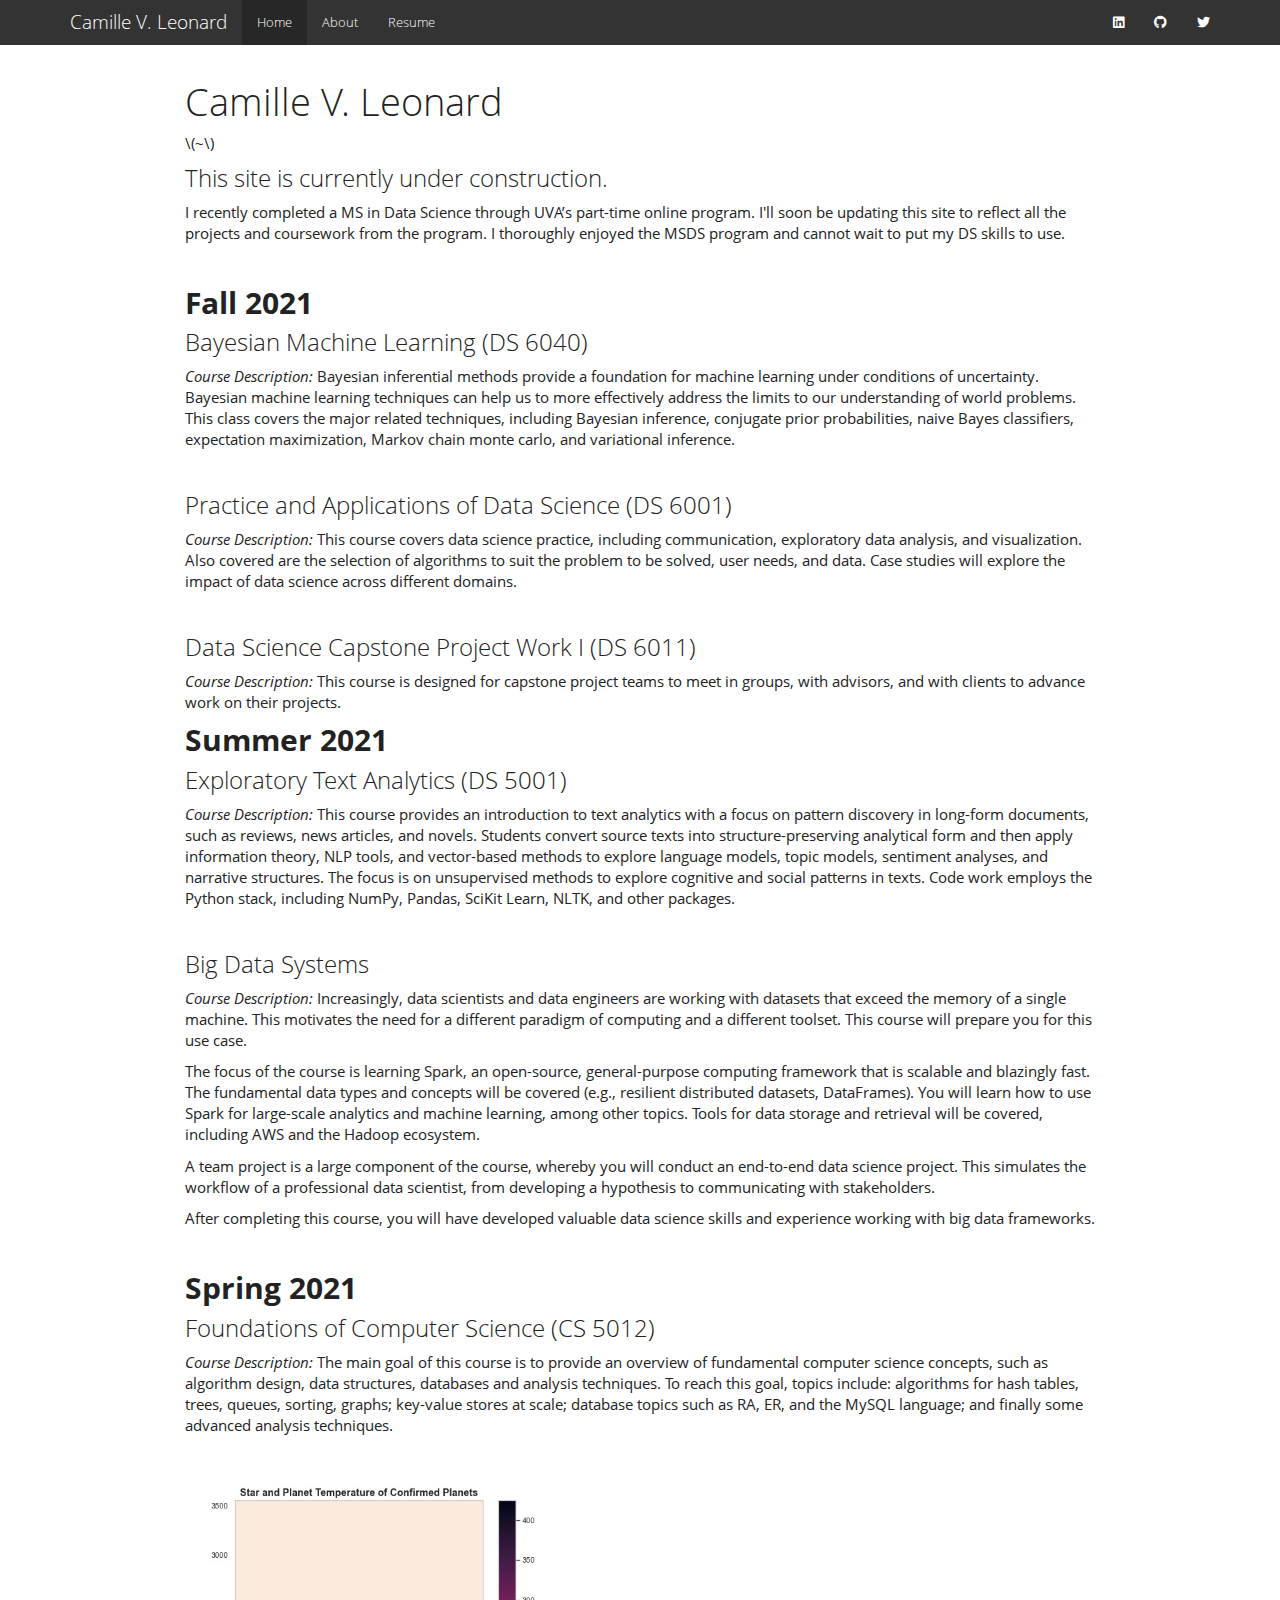
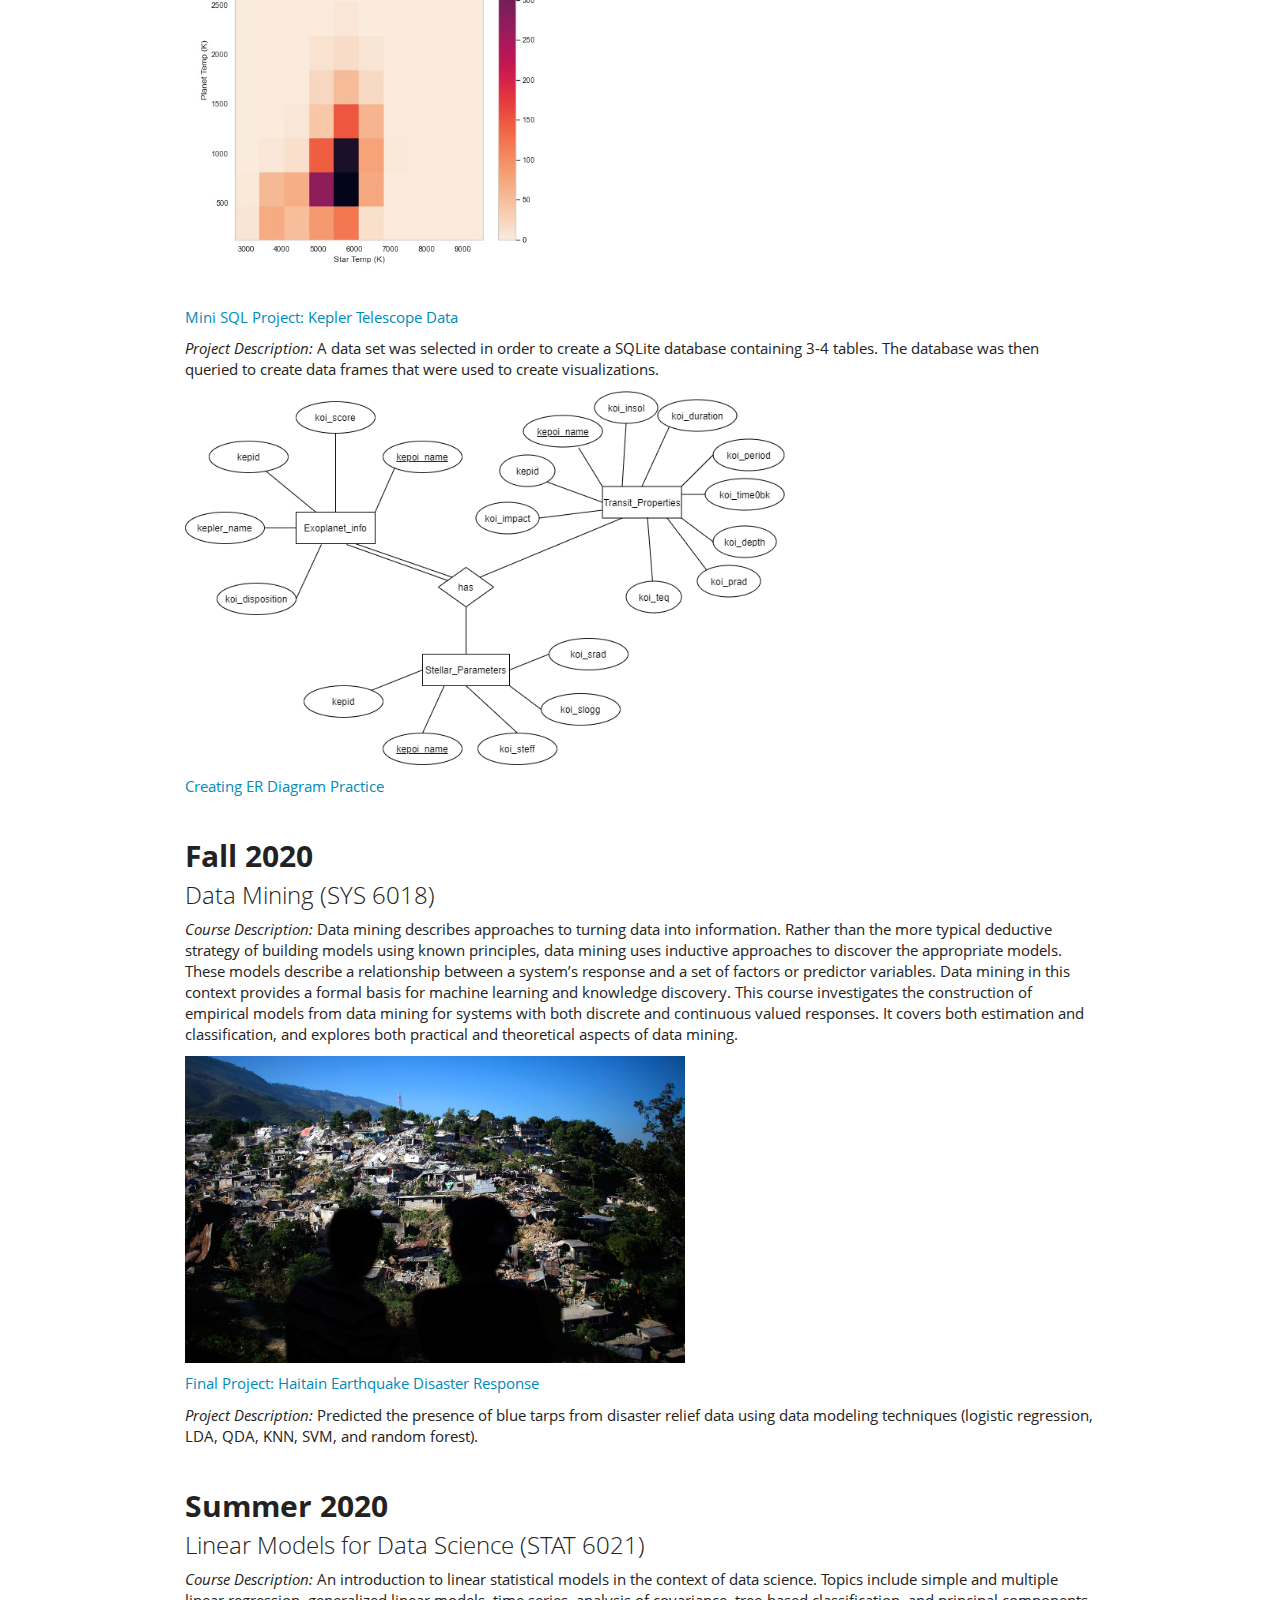
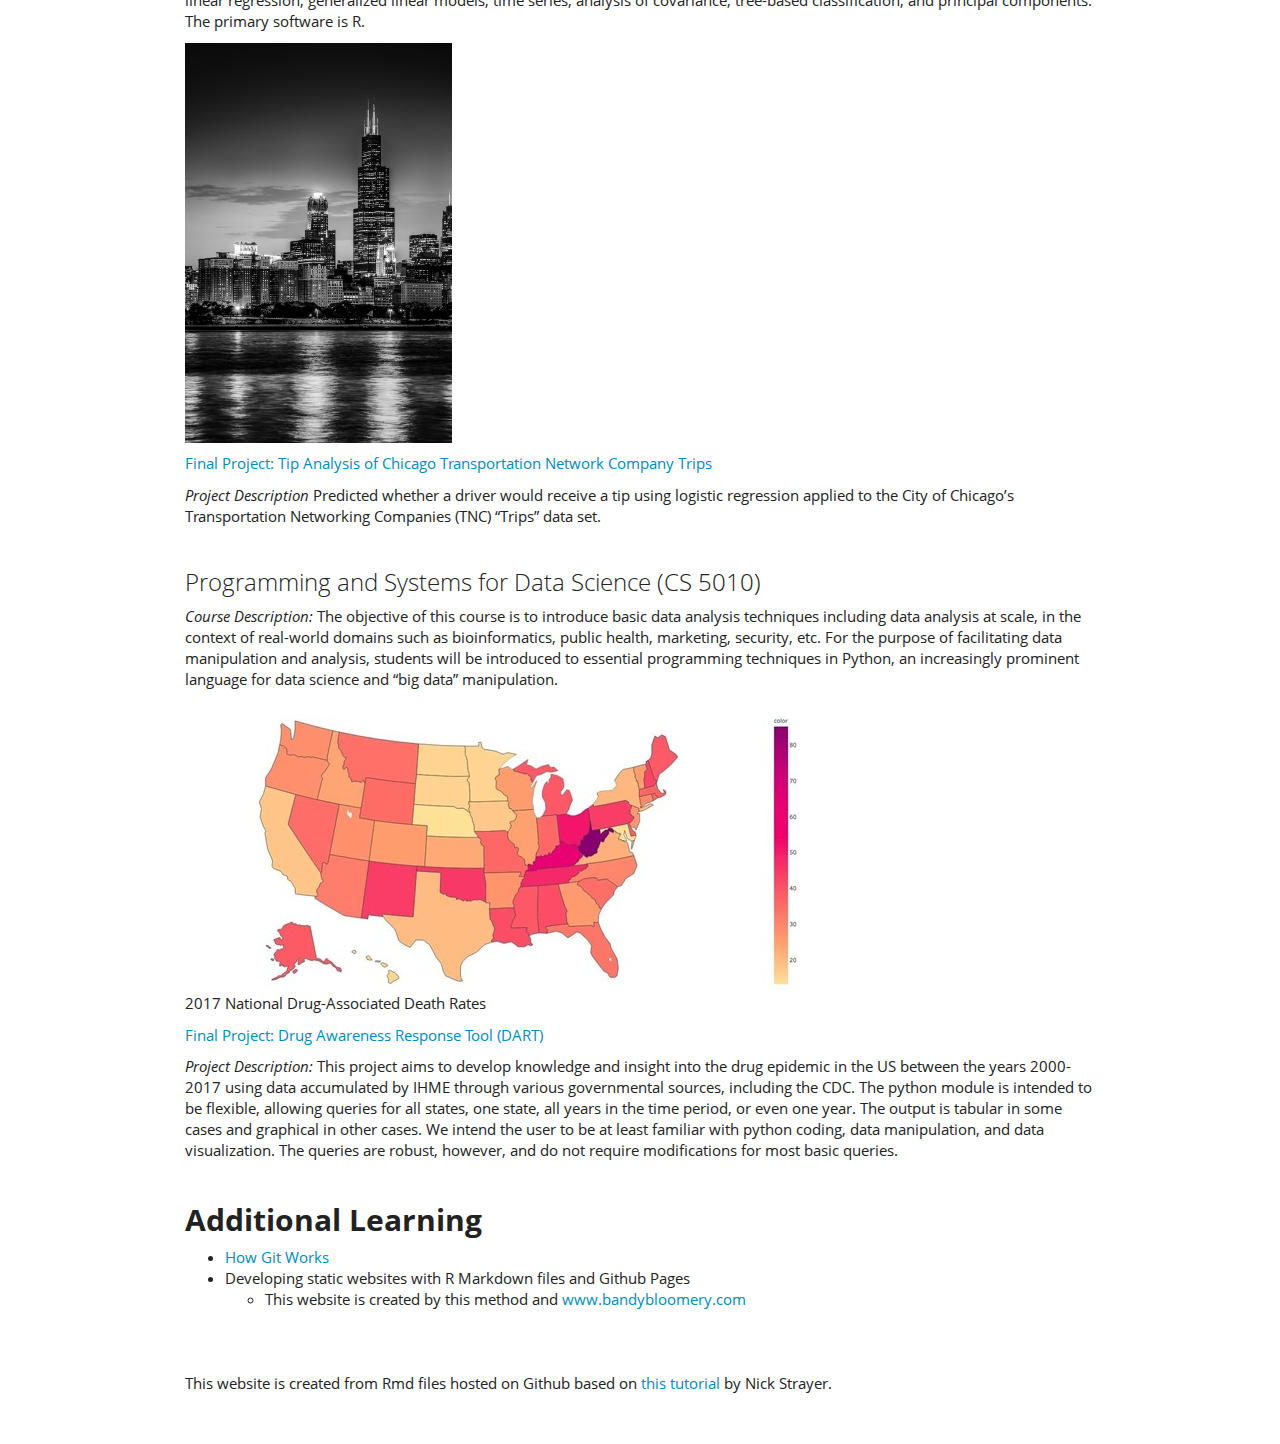
<file: index.html>
<!DOCTYPE html>

<html>

<head>

<meta charset="utf-8" />
<meta name="generator" content="pandoc" />
<meta http-equiv="X-UA-Compatible" content="IE=EDGE" />




<title>Camille V. Leonard</title>

<script src="site_libs/jquery-1.11.3/jquery.min.js"></script>
<meta name="viewport" content="width=device-width, initial-scale=1" />
<link href="site_libs/bootstrap-3.3.5/css/yeti.min.css" rel="stylesheet" />
<script src="site_libs/bootstrap-3.3.5/js/bootstrap.min.js"></script>
<script src="site_libs/bootstrap-3.3.5/shim/html5shiv.min.js"></script>
<script src="site_libs/bootstrap-3.3.5/shim/respond.min.js"></script>
<style>h1 {font-size: 34px;}
       h1.title {font-size: 38px;}
       h2 {font-size: 30px;}
       h3 {font-size: 24px;}
       h4 {font-size: 18px;}
       h5 {font-size: 16px;}
       h6 {font-size: 12px;}
       code {color: inherit; background-color: rgba(0, 0, 0, 0.04);}
       pre:not([class]) { background-color: white }</style>
<script src="site_libs/navigation-1.1/tabsets.js"></script>
<link href="site_libs/highlightjs-9.12.0/default.css" rel="stylesheet" />
<script src="site_libs/highlightjs-9.12.0/highlight.js"></script>
<link href="site_libs/font-awesome-5.1.0/css/all.css" rel="stylesheet" />
<link href="site_libs/font-awesome-5.1.0/css/v4-shims.css" rel="stylesheet" />

<style type="text/css">
  code{white-space: pre-wrap;}
  span.smallcaps{font-variant: small-caps;}
  span.underline{text-decoration: underline;}
  div.column{display: inline-block; vertical-align: top; width: 50%;}
  div.hanging-indent{margin-left: 1.5em; text-indent: -1.5em;}
  ul.task-list{list-style: none;}
    </style>

<style type="text/css">code{white-space: pre;}</style>
<script type="text/javascript">
if (window.hljs) {
  hljs.configure({languages: []});
  hljs.initHighlightingOnLoad();
  if (document.readyState && document.readyState === "complete") {
    window.setTimeout(function() { hljs.initHighlighting(); }, 0);
  }
}
</script>








<style type = "text/css">
.main-container {
  max-width: 940px;
  margin-left: auto;
  margin-right: auto;
}
img {
  max-width:100%;
}
.tabbed-pane {
  padding-top: 12px;
}
.html-widget {
  margin-bottom: 20px;
}
button.code-folding-btn:focus {
  outline: none;
}
summary {
  display: list-item;
}
pre code {
  padding: 0;
}
</style>


<style type="text/css">
.dropdown-submenu {
  position: relative;
}
.dropdown-submenu>.dropdown-menu {
  top: 0;
  left: 100%;
  margin-top: -6px;
  margin-left: -1px;
  border-radius: 0 6px 6px 6px;
}
.dropdown-submenu:hover>.dropdown-menu {
  display: block;
}
.dropdown-submenu>a:after {
  display: block;
  content: " ";
  float: right;
  width: 0;
  height: 0;
  border-color: transparent;
  border-style: solid;
  border-width: 5px 0 5px 5px;
  border-left-color: #cccccc;
  margin-top: 5px;
  margin-right: -10px;
}
.dropdown-submenu:hover>a:after {
  border-left-color: #adb5bd;
}
.dropdown-submenu.pull-left {
  float: none;
}
.dropdown-submenu.pull-left>.dropdown-menu {
  left: -100%;
  margin-left: 10px;
  border-radius: 6px 0 6px 6px;
}
</style>

<script type="text/javascript">
// manage active state of menu based on current page
$(document).ready(function () {
  // active menu anchor
  href = window.location.pathname
  href = href.substr(href.lastIndexOf('/') + 1)
  if (href === "")
    href = "index.html";
  var menuAnchor = $('a[href="' + href + '"]');

  // mark it active
  menuAnchor.tab('show');

  // if it's got a parent navbar menu mark it active as well
  menuAnchor.closest('li.dropdown').addClass('active');

  // Navbar adjustments
  var navHeight = $(".navbar").first().height() + 15;
  var style = document.createElement('style');
  var pt = "padding-top: " + navHeight + "px; ";
  var mt = "margin-top: -" + navHeight + "px; ";
  var css = "";
  // offset scroll position for anchor links (for fixed navbar)
  for (var i = 1; i <= 6; i++) {
    css += ".section h" + i + "{ " + pt + mt + "}\n";
  }
  style.innerHTML = "body {" + pt + "padding-bottom: 40px; }\n" + css;
  document.head.appendChild(style);
});
</script>

<!-- tabsets -->

<style type="text/css">
.tabset-dropdown > .nav-tabs {
  display: inline-table;
  max-height: 500px;
  min-height: 44px;
  overflow-y: auto;
  border: 1px solid #ddd;
  border-radius: 4px;
}

.tabset-dropdown > .nav-tabs > li.active:before {
  content: "";
  font-family: 'Glyphicons Halflings';
  display: inline-block;
  padding: 10px;
  border-right: 1px solid #ddd;
}

.tabset-dropdown > .nav-tabs.nav-tabs-open > li.active:before {
  content: "&#xe258;";
  border: none;
}

.tabset-dropdown > .nav-tabs.nav-tabs-open:before {
  content: "";
  font-family: 'Glyphicons Halflings';
  display: inline-block;
  padding: 10px;
  border-right: 1px solid #ddd;
}

.tabset-dropdown > .nav-tabs > li.active {
  display: block;
}

.tabset-dropdown > .nav-tabs > li > a,
.tabset-dropdown > .nav-tabs > li > a:focus,
.tabset-dropdown > .nav-tabs > li > a:hover {
  border: none;
  display: inline-block;
  border-radius: 4px;
  background-color: transparent;
}

.tabset-dropdown > .nav-tabs.nav-tabs-open > li {
  display: block;
  float: none;
}

.tabset-dropdown > .nav-tabs > li {
  display: none;
}
</style>

<!-- code folding -->




</head>

<body>


<div class="container-fluid main-container">




<div class="navbar navbar-default  navbar-fixed-top" role="navigation">
  <div class="container">
    <div class="navbar-header">
      <button type="button" class="navbar-toggle collapsed" data-toggle="collapse" data-target="#navbar">
        <span class="icon-bar"></span>
        <span class="icon-bar"></span>
        <span class="icon-bar"></span>
      </button>
      <a class="navbar-brand" href="index.html">Camille V. Leonard</a>
    </div>
    <div id="navbar" class="navbar-collapse collapse">
      <ul class="nav navbar-nav">
        <li>
  <a href="index.html">Home</a>
</li>
<li>
  <a href="about.html">About</a>
</li>
<li>
  <a href="https://drive.google.com/file/d/12Xif52HJdfwHtWwhyMyxjFh7fnXGsv3u/view?usp=sharing">Resume</a>
</li>
      </ul>
      <ul class="nav navbar-nav navbar-right">
        <li>
  <a href="https://www.linkedin.com/in/camillevleonard/">
    <span class="fab fa-linkedin"></span>
     
  </a>
</li>
<li>
  <a href="https://github.com/camillevleonard/">
    <span class="fab fa-github"></span>
     
  </a>
</li>
<li>
  <a href="https://twitter.com/camillevleonard/">
    <span class="fab fa-twitter"></span>
     
  </a>
</li>
      </ul>
    </div><!--/.nav-collapse -->
  </div><!--/.container -->
</div><!--/.navbar -->

<div id="header">



<h1 class="title toc-ignore">Camille V. Leonard</h1>

</div>


<p><span class="math inline">\(~\)</span></p>
<div id="welcome-to-my-website" class="section level3">
<h3>This site is currently under construction.</h3>
<p>I recently completed a MS in Data Science through UVA’s part-time online program. I'll soon be updating this site to reflect all the projects and coursework from the program. I thoroughly enjoyed the MSDS program and cannot wait to put my DS skills to use.</p>
<p></p>
<p><br></p>
</div>
<div id="fall-2021" class="section level2">
<h2><strong>Fall 2021</strong></h2>
<div id="bayesian-machine-learning-ds-6040" class="section level3">
<h3>Bayesian Machine Learning (DS 6040)</h3>
<p><em>Course Description:</em> Bayesian inferential methods provide a foundation for machine learning under conditions of uncertainty. Bayesian machine learning techniques can help us to more effectively address the limits to our understanding of world problems. This class covers the major related techniques, including Bayesian inference, conjugate prior probabilities, naive Bayes classifiers, expectation maximization, Markov chain monte carlo, and variational inference.</p>
<p><br></p>
</div>
<div id="practice-and-applications-of-data-science-ds-6001" class="section level3">
<h3>Practice and Applications of Data Science (DS 6001)</h3>
<p><em>Course Description:</em> This course covers data science practice, including communication, exploratory data analysis, and visualization. Also covered are the selection of algorithms to suit the problem to be solved, user needs, and data. Case studies will explore the impact of data science across different domains.</p>
<p><br></p>
</div>
<div id="data-science-capstone-project-work-i-ds-6011" class="section level3">
<h3>Data Science Capstone Project Work I (DS 6011)</h3>
<p><em>Course Description:</em> This course is designed for capstone project teams to meet in groups, with advisors, and with clients to advance work on their projects.</p>
</div>
</div>
<div id="summer-2021" class="section level2">
<h2><strong>Summer 2021</strong></h2>
<div id="exploratory-text-analytics-ds-5001" class="section level3">
<h3>Exploratory Text Analytics (DS 5001)</h3>
<p><em>Course Description:</em> This course provides an introduction to text analytics with a focus on pattern discovery in long-form documents, such as reviews, news articles, and novels. Students convert source texts into structure-preserving analytical form and then apply information theory, NLP tools, and vector-based methods to explore language models, topic models, sentiment analyses, and narrative structures. The focus is on unsupervised methods to explore cognitive and social patterns in texts. Code work employs the Python stack, including NumPy, Pandas, SciKit Learn, NLTK, and other packages.</p>
<p><br></p>
</div>
<div id="big-data-systems" class="section level3">
<h3>Big Data Systems</h3>
<p><em>Course Description:</em> Increasingly, data scientists and data engineers are working with datasets that exceed the memory of a single machine. This motivates the need for a different paradigm of computing and a different toolset. This course will prepare you for this use case.</p>
<p>The focus of the course is learning Spark, an open-source, general-purpose computing framework that is scalable and blazingly fast. The fundamental data types and concepts will be covered (e.g., resilient distributed datasets, DataFrames). You will learn how to use Spark for large-scale analytics and machine learning, among other topics. Tools for data storage and retrieval will be covered, including AWS and the Hadoop ecosystem.</p>
<p>A team project is a large component of the course, whereby you will conduct an end-to-end data science project. This simulates the workflow of a professional data scientist, from developing a hypothesis to communicating with stakeholders.</p>
<p>After completing this course, you will have developed valuable data science skills and experience working with big data frameworks.</p>
<p><br></p>
</div>
</div>
<div id="spring-2021" class="section level2">
<h2><strong>Spring 2021</strong></h2>
<div id="foundations-of-computer-science-cs-5012" class="section level3">
<h3>Foundations of Computer Science (CS 5012)</h3>
<p><em>Course Description:</em> The main goal of this course is to provide an overview of fundamental computer science concepts, such as algorithm design, data structures, databases and analysis techniques. To reach this goal, topics include: algorithms for hash tables, trees, queues, sorting, graphs; key-value stores at scale; database topics such as RA, ER, and the MySQL language; and finally some advanced analysis techniques.</p>
<p><img src="Images/star_planet.jpg" width="400" /></p>
<p><a href="CS_5012_Mini_Project.html">Mini SQL Project: Kepler Telescope Data</a></p>
<p><em>Project Description:</em> A data set was selected in order to create a SQLite database containing 3-4 tables. The database was then queried to create data frames that were used to create visualizations.</p>
<p><img src="Images/9.7_Mini_Project_ER_Diagram_3.png" width="600" /></p>
<p><a href="CS_5012_ER_Diagram.html">Creating ER Diagram Practice</a></p>
<p><br></p>
</div>
</div>
<div id="fall-2020" class="section level2">
<h2><strong>Fall 2020</strong></h2>
<div id="data-mining-sys-6018" class="section level3">
<h3>Data Mining (SYS 6018)</h3>
<p><em>Course Description:</em> Data mining describes approaches to turning data into information. Rather than the more typical deductive strategy of building models using known principles, data mining uses inductive approaches to discover the appropriate models. These models describe a relationship between a system’s response and a set of factors or predictor variables. Data mining in this context provides a formal basis for machine learning and knowledge discovery. This course investigates the construction of empirical models from data mining for systems with both discrete and continuous valued responses. It covers both estimation and classification, and explores both practical and theoretical aspects of data mining.</p>
<p><img src="Images/NPR_destruction.jpg" width="500" /></p>
<p><a href="2020-11-22-haitian-blue-tarp/project.html">Final Project: Haitain Earthquake Disaster Response</a></p>
<p><em>Project Description:</em> Predicted the presence of blue tarps from disaster relief data using data modeling techniques (logistic regression, LDA, QDA, KNN, SVM, and random forest).</p>
<p><br></p>
</div>
</div>
<div id="summer-2020" class="section level2">
<h2><strong>Summer 2020</strong></h2>
<div id="linear-models-for-data-science-stat-6021" class="section level3">
<h3>Linear Models for Data Science (STAT 6021)</h3>
<p><em>Course Description:</em> An introduction to linear statistical models in the context of data science. Topics include simple and multiple linear regression, generalized linear models, time series, analysis of covariance, tree-based classification, and principal components. The primary software is R.</p>
<p><img src="Images/Chicago.jpg" height="400" /></p>
<p><a href="https://github.com/camillevleonard/STAT6021_FinalProject">Final Project: Tip Analysis of Chicago Transportation Network Company Trips</a></p>
<p><em>Project Description</em> Predicted whether a driver would receive a tip using logistic regression applied to the City of Chicago’s Transportation Networking Companies (TNC) “Trips” data set.</p>
<p><br></p>
</div>
<div id="programming-and-systems-for-data-science-cs-5010" class="section level3">
<h3>Programming and Systems for Data Science (CS 5010)</h3>
<p><em>Course Description:</em> The objective of this course is to introduce basic data analysis techniques including data analysis at scale, in the context of real-world domains such as bioinformatics, public health, marketing, security, etc. For the purpose of facilitating data manipulation and analysis, students will be introduced to essential programming techniques in Python, an increasingly prominent language for data science and “big data” manipulation.</p>
<div class="figure">
<img src="Images/DART.jpg" alt="" />
<p class="caption">2017 National Drug-Associated Death Rates</p>
</div>
<p><a href="https://github.com/camillevleonard/CS5010_FinalProject">Final Project: Drug Awareness Response Tool (DART)</a></p>
<p><em>Project Description:</em> This project aims to develop knowledge and insight into the drug epidemic in the US between the years 2000-2017 using data accumulated by IHME through various governmental sources, including the CDC. The python module is intended to be flexible, allowing queries for all states, one state, all years in the time period, or even one year. The output is tabular in some cases and graphical in other cases. We intend the user to be at least familiar with python coding, data manipulation, and data visualization. The queries are robust, however, and do not require modifications for most basic queries.</p>
<p><br></p>
</div>
</div>
<div id="additional-learning" class="section level2">
<h2><strong>Additional Learning</strong></h2>
<ul>
<li><a href="https://www.pluralsight.com/courses/how-git-works">How Git Works</a></li>
<li>Developing static websites with R Markdown files and Github Pages
<ul>
<li>This website is created by this method and <a href="https://www.bandybloomery.com/">www.bandybloomery.com</a></li>
</ul></li>
</ul>
<p><br> <br></p>
<p>This website is created from Rmd files hosted on Github based on <a href="http://nickstrayer.me/RMarkdown_Sites_tutorial/">this tutorial</a> by Nick Strayer.</p>
</div>




</div>

<script>

// add bootstrap table styles to pandoc tables
function bootstrapStylePandocTables() {
  $('tr.odd').parent('tbody').parent('table').addClass('table table-condensed');
}
$(document).ready(function () {
  bootstrapStylePandocTables();
});


</script>

<!-- tabsets -->

<script>
$(document).ready(function () {
  window.buildTabsets("TOC");
});

$(document).ready(function () {
  $('.tabset-dropdown > .nav-tabs > li').click(function () {
    $(this).parent().toggleClass('nav-tabs-open');
  });
});
</script>

<!-- code folding -->


<!-- dynamically load mathjax for compatibility with self-contained -->
<script>
  (function () {
    var script = document.createElement("script");
    script.type = "text/javascript";
    script.src  = "https://mathjax.rstudio.com/latest/MathJax.js?config=TeX-AMS-MML_HTMLorMML";
    document.getElementsByTagName("head")[0].appendChild(script);
  })();
</script>

</body>
</html>
</file>
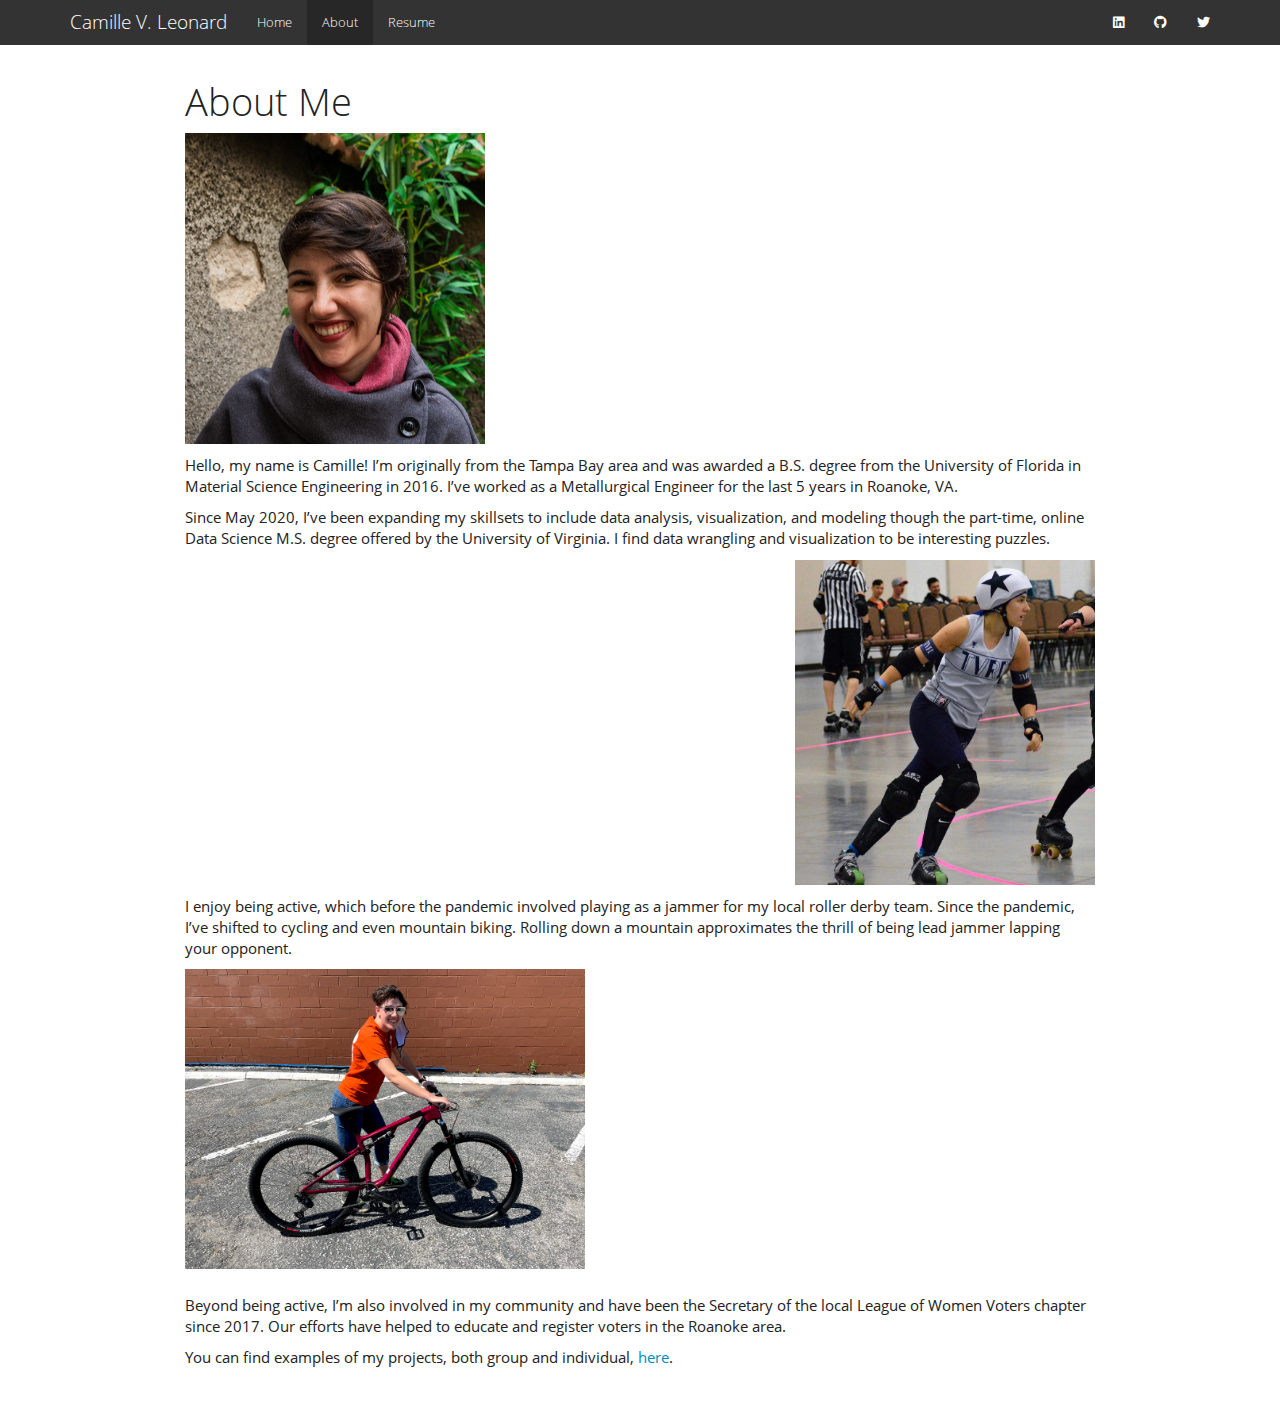
<file: about.html>
<!DOCTYPE html>

<html>

<head>

<meta charset="utf-8" />
<meta name="generator" content="pandoc" />
<meta http-equiv="X-UA-Compatible" content="IE=EDGE" />




<title>About Me</title>

<script src="site_libs/jquery-1.11.3/jquery.min.js"></script>
<meta name="viewport" content="width=device-width, initial-scale=1" />
<link href="site_libs/bootstrap-3.3.5/css/yeti.min.css" rel="stylesheet" />
<script src="site_libs/bootstrap-3.3.5/js/bootstrap.min.js"></script>
<script src="site_libs/bootstrap-3.3.5/shim/html5shiv.min.js"></script>
<script src="site_libs/bootstrap-3.3.5/shim/respond.min.js"></script>
<style>h1 {font-size: 34px;}
       h1.title {font-size: 38px;}
       h2 {font-size: 30px;}
       h3 {font-size: 24px;}
       h4 {font-size: 18px;}
       h5 {font-size: 16px;}
       h6 {font-size: 12px;}
       code {color: inherit; background-color: rgba(0, 0, 0, 0.04);}
       pre:not([class]) { background-color: white }</style>
<script src="site_libs/navigation-1.1/tabsets.js"></script>
<link href="site_libs/highlightjs-9.12.0/default.css" rel="stylesheet" />
<script src="site_libs/highlightjs-9.12.0/highlight.js"></script>
<link href="site_libs/font-awesome-5.1.0/css/all.css" rel="stylesheet" />
<link href="site_libs/font-awesome-5.1.0/css/v4-shims.css" rel="stylesheet" />

<style type="text/css">
  code{white-space: pre-wrap;}
  span.smallcaps{font-variant: small-caps;}
  span.underline{text-decoration: underline;}
  div.column{display: inline-block; vertical-align: top; width: 50%;}
  div.hanging-indent{margin-left: 1.5em; text-indent: -1.5em;}
  ul.task-list{list-style: none;}
    </style>

<style type="text/css">code{white-space: pre;}</style>
<script type="text/javascript">
if (window.hljs) {
  hljs.configure({languages: []});
  hljs.initHighlightingOnLoad();
  if (document.readyState && document.readyState === "complete") {
    window.setTimeout(function() { hljs.initHighlighting(); }, 0);
  }
}
</script>








<style type = "text/css">
.main-container {
  max-width: 940px;
  margin-left: auto;
  margin-right: auto;
}
img {
  max-width:100%;
}
.tabbed-pane {
  padding-top: 12px;
}
.html-widget {
  margin-bottom: 20px;
}
button.code-folding-btn:focus {
  outline: none;
}
summary {
  display: list-item;
}
pre code {
  padding: 0;
}
</style>


<style type="text/css">
.dropdown-submenu {
  position: relative;
}
.dropdown-submenu>.dropdown-menu {
  top: 0;
  left: 100%;
  margin-top: -6px;
  margin-left: -1px;
  border-radius: 0 6px 6px 6px;
}
.dropdown-submenu:hover>.dropdown-menu {
  display: block;
}
.dropdown-submenu>a:after {
  display: block;
  content: " ";
  float: right;
  width: 0;
  height: 0;
  border-color: transparent;
  border-style: solid;
  border-width: 5px 0 5px 5px;
  border-left-color: #cccccc;
  margin-top: 5px;
  margin-right: -10px;
}
.dropdown-submenu:hover>a:after {
  border-left-color: #adb5bd;
}
.dropdown-submenu.pull-left {
  float: none;
}
.dropdown-submenu.pull-left>.dropdown-menu {
  left: -100%;
  margin-left: 10px;
  border-radius: 6px 0 6px 6px;
}
</style>

<script type="text/javascript">
// manage active state of menu based on current page
$(document).ready(function () {
  // active menu anchor
  href = window.location.pathname
  href = href.substr(href.lastIndexOf('/') + 1)
  if (href === "")
    href = "index.html";
  var menuAnchor = $('a[href="' + href + '"]');

  // mark it active
  menuAnchor.tab('show');

  // if it's got a parent navbar menu mark it active as well
  menuAnchor.closest('li.dropdown').addClass('active');

  // Navbar adjustments
  var navHeight = $(".navbar").first().height() + 15;
  var style = document.createElement('style');
  var pt = "padding-top: " + navHeight + "px; ";
  var mt = "margin-top: -" + navHeight + "px; ";
  var css = "";
  // offset scroll position for anchor links (for fixed navbar)
  for (var i = 1; i <= 6; i++) {
    css += ".section h" + i + "{ " + pt + mt + "}\n";
  }
  style.innerHTML = "body {" + pt + "padding-bottom: 40px; }\n" + css;
  document.head.appendChild(style);
});
</script>

<!-- tabsets -->

<style type="text/css">
.tabset-dropdown > .nav-tabs {
  display: inline-table;
  max-height: 500px;
  min-height: 44px;
  overflow-y: auto;
  border: 1px solid #ddd;
  border-radius: 4px;
}

.tabset-dropdown > .nav-tabs > li.active:before {
  content: "";
  font-family: 'Glyphicons Halflings';
  display: inline-block;
  padding: 10px;
  border-right: 1px solid #ddd;
}

.tabset-dropdown > .nav-tabs.nav-tabs-open > li.active:before {
  content: "&#xe258;";
  border: none;
}

.tabset-dropdown > .nav-tabs.nav-tabs-open:before {
  content: "";
  font-family: 'Glyphicons Halflings';
  display: inline-block;
  padding: 10px;
  border-right: 1px solid #ddd;
}

.tabset-dropdown > .nav-tabs > li.active {
  display: block;
}

.tabset-dropdown > .nav-tabs > li > a,
.tabset-dropdown > .nav-tabs > li > a:focus,
.tabset-dropdown > .nav-tabs > li > a:hover {
  border: none;
  display: inline-block;
  border-radius: 4px;
  background-color: transparent;
}

.tabset-dropdown > .nav-tabs.nav-tabs-open > li {
  display: block;
  float: none;
}

.tabset-dropdown > .nav-tabs > li {
  display: none;
}
</style>

<!-- code folding -->




</head>

<body>


<div class="container-fluid main-container">




<div class="navbar navbar-default  navbar-fixed-top" role="navigation">
  <div class="container">
    <div class="navbar-header">
      <button type="button" class="navbar-toggle collapsed" data-toggle="collapse" data-target="#navbar">
        <span class="icon-bar"></span>
        <span class="icon-bar"></span>
        <span class="icon-bar"></span>
      </button>
      <a class="navbar-brand" href="index.html">Camille V. Leonard</a>
    </div>
    <div id="navbar" class="navbar-collapse collapse">
      <ul class="nav navbar-nav">
        <li>
  <a href="index.html">Home</a>
</li>
<li>
  <a href="about.html">About</a>
</li>
<li>
  <a href="https://drive.google.com/file/d/1Z88AX8PJ2-Mtl_vJeJ-GaSmdBMEIElRp/view?usp=sharing">Resume</a>
</li>
      </ul>
      <ul class="nav navbar-nav navbar-right">
        <li>
  <a href="https://www.linkedin.com/in/camillevleonard/">
    <span class="fab fa-linkedin"></span>
     
  </a>
</li>
<li>
  <a href="https://github.com/camillevleonard/">
    <span class="fab fa-github"></span>
     
  </a>
</li>
<li>
  <a href="https://twitter.com/camillevleonard/">
    <span class="fab fa-twitter"></span>
     
  </a>
</li>
      </ul>
    </div><!--/.nav-collapse -->
  </div><!--/.container -->
</div><!--/.navbar -->

<div id="header">



<h1 class="title toc-ignore">About Me</h1>

</div>


<p><img src="Images/headshot.jpg" width="300" /></p>
<p>Hello, my name is Camille! I’m originally from the Tampa Bay area and was awarded a B.S. degree from the University of Florida in Material Science Engineering in 2016. I’ve worked as a Metallurgical Engineer for the last 5 years in Roanoke, VA.</p>
<p>Since May 2020, I’ve been expanding my skillsets to include data analysis, visualization, and modeling though the part-time, online Data Science M.S. degree offered by the University of Virginia. I find data wrangling and visualization to be interesting puzzles.</p>
<p><img src="Images/jammer2.jpg" align="right" width="300" /></p>
<p><br></p>
<p><br></p>
<p><br></p>
<p><br></p>
<p><br></p>
<p><br> <br> <br> <br> <br> <br> <br> <br></p>
<p>I enjoy being active, which before the pandemic involved playing as a jammer for my local roller derby team. Since the pandemic, I’ve shifted to cycling and even mountain biking. Rolling down a mountain approximates the thrill of being lead jammer lapping your opponent.</p>
<p><img src="Images/IMG_0636.jpg" align="left" width="400" /> <br></p>
<p><br></p>
<p><br></p>
<p><br></p>
<p><br></p>
<p><br></p>
<p><br> <br> <br> <br> <br> <br></p>
<p>Beyond being active, I’m also involved in my community and have been the Secretary of the local League of Women Voters chapter since 2017. Our efforts have helped to educate and register voters in the Roanoke area.</p>
<p>You can find examples of my projects, both group and individual, <a href="https://camillevleonard.github.io/index.html">here</a>.</p>




</div>

<script>

// add bootstrap table styles to pandoc tables
function bootstrapStylePandocTables() {
  $('tr.odd').parent('tbody').parent('table').addClass('table table-condensed');
}
$(document).ready(function () {
  bootstrapStylePandocTables();
});


</script>

<!-- tabsets -->

<script>
$(document).ready(function () {
  window.buildTabsets("TOC");
});

$(document).ready(function () {
  $('.tabset-dropdown > .nav-tabs > li').click(function () {
    $(this).parent().toggleClass('nav-tabs-open');
  });
});
</script>

<!-- code folding -->


<!-- dynamically load mathjax for compatibility with self-contained -->
<script>
  (function () {
    var script = document.createElement("script");
    script.type = "text/javascript";
    script.src  = "https://mathjax.rstudio.com/latest/MathJax.js?config=TeX-AMS-MML_HTMLorMML";
    document.getElementsByTagName("head")[0].appendChild(script);
  })();
</script>

</body>
</html>
</file>
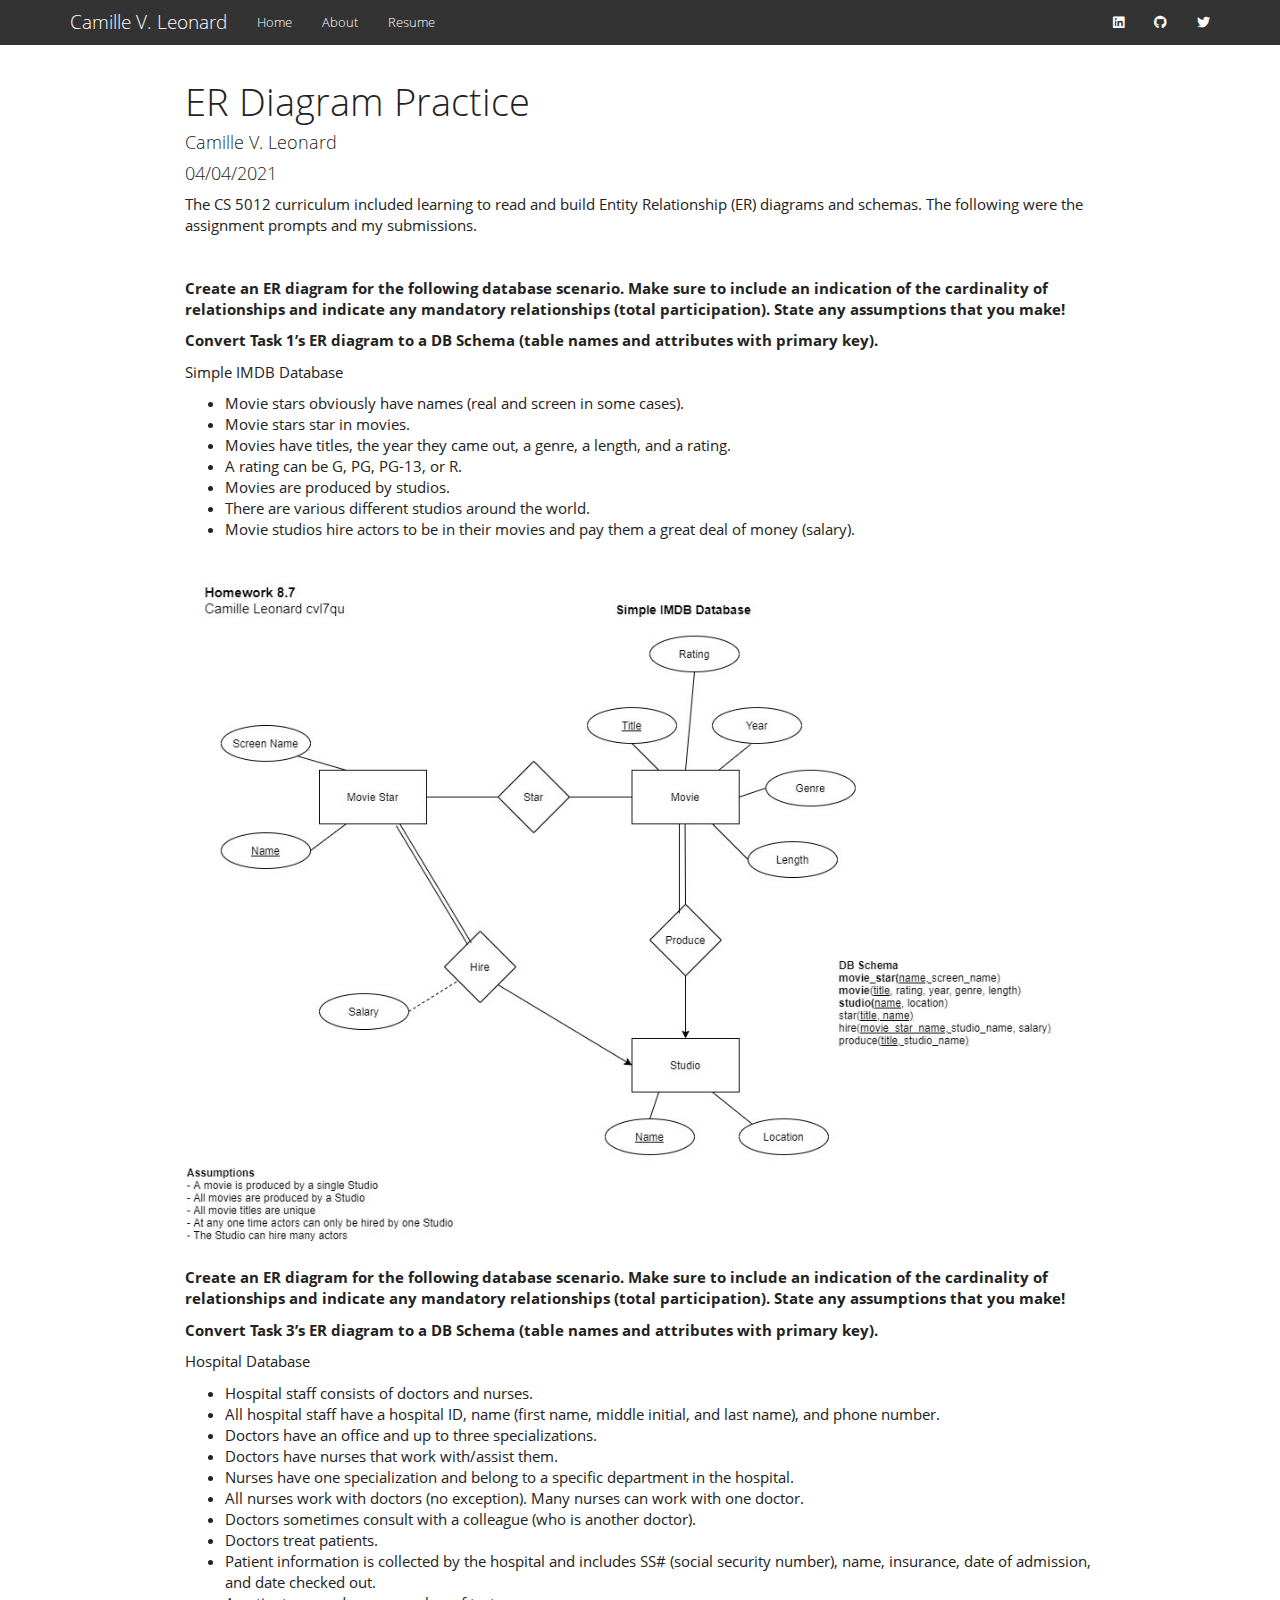
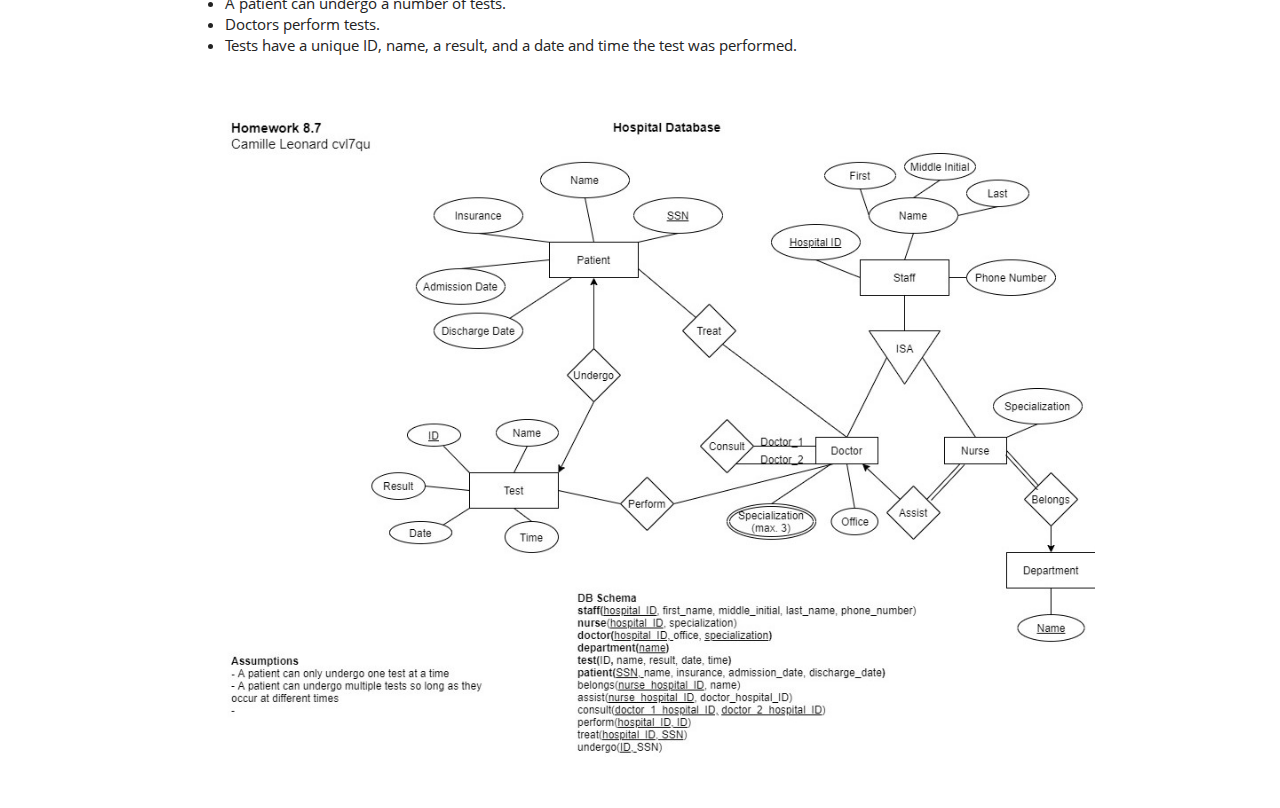
<file: CS_5012_ER_Diagram.html>
<!DOCTYPE html>

<html>

<head>

<meta charset="utf-8" />
<meta name="generator" content="pandoc" />
<meta http-equiv="X-UA-Compatible" content="IE=EDGE" />


<meta name="author" content="Camille V. Leonard" />

<meta name="date" content="2021-04-04" />

<title>ER Diagram Practice</title>

<script src="site_libs/jquery-1.11.3/jquery.min.js"></script>
<meta name="viewport" content="width=device-width, initial-scale=1" />
<link href="site_libs/bootstrap-3.3.5/css/yeti.min.css" rel="stylesheet" />
<script src="site_libs/bootstrap-3.3.5/js/bootstrap.min.js"></script>
<script src="site_libs/bootstrap-3.3.5/shim/html5shiv.min.js"></script>
<script src="site_libs/bootstrap-3.3.5/shim/respond.min.js"></script>
<style>h1 {font-size: 34px;}
       h1.title {font-size: 38px;}
       h2 {font-size: 30px;}
       h3 {font-size: 24px;}
       h4 {font-size: 18px;}
       h5 {font-size: 16px;}
       h6 {font-size: 12px;}
       code {color: inherit; background-color: rgba(0, 0, 0, 0.04);}
       pre:not([class]) { background-color: white }</style>
<script src="site_libs/navigation-1.1/tabsets.js"></script>
<link href="site_libs/highlightjs-9.12.0/default.css" rel="stylesheet" />
<script src="site_libs/highlightjs-9.12.0/highlight.js"></script>
<link href="site_libs/font-awesome-5.1.0/css/all.css" rel="stylesheet" />
<link href="site_libs/font-awesome-5.1.0/css/v4-shims.css" rel="stylesheet" />

<style type="text/css">
  code{white-space: pre-wrap;}
  span.smallcaps{font-variant: small-caps;}
  span.underline{text-decoration: underline;}
  div.column{display: inline-block; vertical-align: top; width: 50%;}
  div.hanging-indent{margin-left: 1.5em; text-indent: -1.5em;}
  ul.task-list{list-style: none;}
    </style>

<style type="text/css">code{white-space: pre;}</style>
<script type="text/javascript">
if (window.hljs) {
  hljs.configure({languages: []});
  hljs.initHighlightingOnLoad();
  if (document.readyState && document.readyState === "complete") {
    window.setTimeout(function() { hljs.initHighlighting(); }, 0);
  }
}
</script>








<style type = "text/css">
.main-container {
  max-width: 940px;
  margin-left: auto;
  margin-right: auto;
}
img {
  max-width:100%;
}
.tabbed-pane {
  padding-top: 12px;
}
.html-widget {
  margin-bottom: 20px;
}
button.code-folding-btn:focus {
  outline: none;
}
summary {
  display: list-item;
}
pre code {
  padding: 0;
}
</style>


<style type="text/css">
.dropdown-submenu {
  position: relative;
}
.dropdown-submenu>.dropdown-menu {
  top: 0;
  left: 100%;
  margin-top: -6px;
  margin-left: -1px;
  border-radius: 0 6px 6px 6px;
}
.dropdown-submenu:hover>.dropdown-menu {
  display: block;
}
.dropdown-submenu>a:after {
  display: block;
  content: " ";
  float: right;
  width: 0;
  height: 0;
  border-color: transparent;
  border-style: solid;
  border-width: 5px 0 5px 5px;
  border-left-color: #cccccc;
  margin-top: 5px;
  margin-right: -10px;
}
.dropdown-submenu:hover>a:after {
  border-left-color: #adb5bd;
}
.dropdown-submenu.pull-left {
  float: none;
}
.dropdown-submenu.pull-left>.dropdown-menu {
  left: -100%;
  margin-left: 10px;
  border-radius: 6px 0 6px 6px;
}
</style>

<script type="text/javascript">
// manage active state of menu based on current page
$(document).ready(function () {
  // active menu anchor
  href = window.location.pathname
  href = href.substr(href.lastIndexOf('/') + 1)
  if (href === "")
    href = "index.html";
  var menuAnchor = $('a[href="' + href + '"]');

  // mark it active
  menuAnchor.tab('show');

  // if it's got a parent navbar menu mark it active as well
  menuAnchor.closest('li.dropdown').addClass('active');

  // Navbar adjustments
  var navHeight = $(".navbar").first().height() + 15;
  var style = document.createElement('style');
  var pt = "padding-top: " + navHeight + "px; ";
  var mt = "margin-top: -" + navHeight + "px; ";
  var css = "";
  // offset scroll position for anchor links (for fixed navbar)
  for (var i = 1; i <= 6; i++) {
    css += ".section h" + i + "{ " + pt + mt + "}\n";
  }
  style.innerHTML = "body {" + pt + "padding-bottom: 40px; }\n" + css;
  document.head.appendChild(style);
});
</script>

<!-- tabsets -->

<style type="text/css">
.tabset-dropdown > .nav-tabs {
  display: inline-table;
  max-height: 500px;
  min-height: 44px;
  overflow-y: auto;
  border: 1px solid #ddd;
  border-radius: 4px;
}

.tabset-dropdown > .nav-tabs > li.active:before {
  content: "";
  font-family: 'Glyphicons Halflings';
  display: inline-block;
  padding: 10px;
  border-right: 1px solid #ddd;
}

.tabset-dropdown > .nav-tabs.nav-tabs-open > li.active:before {
  content: "&#xe258;";
  border: none;
}

.tabset-dropdown > .nav-tabs.nav-tabs-open:before {
  content: "";
  font-family: 'Glyphicons Halflings';
  display: inline-block;
  padding: 10px;
  border-right: 1px solid #ddd;
}

.tabset-dropdown > .nav-tabs > li.active {
  display: block;
}

.tabset-dropdown > .nav-tabs > li > a,
.tabset-dropdown > .nav-tabs > li > a:focus,
.tabset-dropdown > .nav-tabs > li > a:hover {
  border: none;
  display: inline-block;
  border-radius: 4px;
  background-color: transparent;
}

.tabset-dropdown > .nav-tabs.nav-tabs-open > li {
  display: block;
  float: none;
}

.tabset-dropdown > .nav-tabs > li {
  display: none;
}
</style>

<!-- code folding -->




</head>

<body>


<div class="container-fluid main-container">




<div class="navbar navbar-default  navbar-fixed-top" role="navigation">
  <div class="container">
    <div class="navbar-header">
      <button type="button" class="navbar-toggle collapsed" data-toggle="collapse" data-target="#navbar">
        <span class="icon-bar"></span>
        <span class="icon-bar"></span>
        <span class="icon-bar"></span>
      </button>
      <a class="navbar-brand" href="index.html">Camille V. Leonard</a>
    </div>
    <div id="navbar" class="navbar-collapse collapse">
      <ul class="nav navbar-nav">
        <li>
  <a href="index.html">Home</a>
</li>
<li>
  <a href="about.html">About</a>
</li>
<li>
  <a href="https://drive.google.com/file/d/1Z88AX8PJ2-Mtl_vJeJ-GaSmdBMEIElRp/view?usp=sharing">Resume</a>
</li>
      </ul>
      <ul class="nav navbar-nav navbar-right">
        <li>
  <a href="https://www.linkedin.com/in/camillevleonard/">
    <span class="fab fa-linkedin"></span>
     
  </a>
</li>
<li>
  <a href="https://github.com/camillevleonard/">
    <span class="fab fa-github"></span>
     
  </a>
</li>
<li>
  <a href="https://twitter.com/camillevleonard/">
    <span class="fab fa-twitter"></span>
     
  </a>
</li>
      </ul>
    </div><!--/.nav-collapse -->
  </div><!--/.container -->
</div><!--/.navbar -->

<div id="header">



<h1 class="title toc-ignore">ER Diagram Practice</h1>
<h4 class="author">Camille V. Leonard</h4>
<h4 class="date">04/04/2021</h4>

</div>


<p>The CS 5012 curriculum included learning to read and build Entity Relationship (ER) diagrams and schemas. The following were the assignment prompts and my submissions.</p>
<p><br></p>
<p><strong>Create an ER diagram for the following database scenario. Make sure to include an indication of the cardinality of relationships and indicate any mandatory relationships (total participation). State any assumptions that you make!</strong></p>
<p><strong>Convert Task 1’s ER diagram to a DB Schema (table names and attributes with primary key).</strong></p>
<p>Simple IMDB Database</p>
<ul>
<li>Movie stars obviously have names (real and screen in some cases).</li>
<li>Movie stars star in movies.</li>
<li>Movies have titles, the year they came out, a genre, a length, and a rating.</li>
<li>A rating can be G, PG, PG-13, or R.</li>
<li>Movies are produced by studios.</li>
<li>There are various different studios around the world.</li>
<li>Movie studios hire actors to be in their movies and pay them a great deal of money (salary).</li>
</ul>
<p><br></p>
<p><img src="Images/IMDB_ER.jpg" /> <br></p>
<p><strong>Create an ER diagram for the following database scenario. Make sure to include an indication of the cardinality of relationships and indicate any mandatory relationships (total participation). State any assumptions that you make! </strong></p>
<p><strong>Convert Task 3’s ER diagram to a DB Schema (table names and attributes with primary key).</strong></p>
<p>Hospital Database</p>
<ul>
<li>Hospital staff consists of doctors and nurses.</li>
<li>All hospital staff have a hospital ID, name (first name, middle initial, and last name), and phone number.</li>
<li>Doctors have an office and up to three specializations.</li>
<li>Doctors have nurses that work with/assist them.</li>
<li>Nurses have one specialization and belong to a specific department in the hospital.</li>
<li>All nurses work with doctors (no exception). Many nurses can work with one doctor.</li>
<li>Doctors sometimes consult with a colleague (who is another doctor).</li>
<li>Doctors treat patients.</li>
<li>Patient information is collected by the hospital and includes SS# (social security number), name, insurance, date of admission, and date checked out.</li>
<li>A patient can undergo a number of tests.</li>
<li>Doctors perform tests.</li>
<li>Tests have a unique ID, name, a result, and a date and time the test was performed.</li>
</ul>
<p><br></p>
<p><img src="Images/HOSPITAL_ER.jpg" /></p>




</div>

<script>

// add bootstrap table styles to pandoc tables
function bootstrapStylePandocTables() {
  $('tr.odd').parent('tbody').parent('table').addClass('table table-condensed');
}
$(document).ready(function () {
  bootstrapStylePandocTables();
});


</script>

<!-- tabsets -->

<script>
$(document).ready(function () {
  window.buildTabsets("TOC");
});

$(document).ready(function () {
  $('.tabset-dropdown > .nav-tabs > li').click(function () {
    $(this).parent().toggleClass('nav-tabs-open');
  });
});
</script>

<!-- code folding -->


<!-- dynamically load mathjax for compatibility with self-contained -->
<script>
  (function () {
    var script = document.createElement("script");
    script.type = "text/javascript";
    script.src  = "https://mathjax.rstudio.com/latest/MathJax.js?config=TeX-AMS-MML_HTMLorMML";
    document.getElementsByTagName("head")[0].appendChild(script);
  })();
</script>

</body>
</html>
</file>
<file: site_libs/highlightjs-9.12.0/default.css>
.hljs-literal {
  color: #990073;
}

.hljs-number {
  color: #099;
}

.hljs-comment {
  color: #998;
  font-style: italic;
}

.hljs-keyword {
  color: #900;
  font-weight: bold;
}

.hljs-string {
  color: #d14;
}
</file>
<file: site_libs/bootstrap-3.3.5/css/yeti.min.css>
@font-face {
  font-family: 'Open Sans';
  font-style: normal;
  font-weight: 300;
  src: url(fonts/OpenSansLight.ttf) format('truetype');
}
@font-face {
  font-family: 'Open Sans';
  font-style: normal;
  font-weight: 400;
  src: url(fonts/OpenSans.ttf) format('truetype');
}
@font-face {
  font-family: 'Open Sans';
  font-style: normal;
  font-weight: 700;
  src: url(fonts/OpenSansBold.ttf) format('truetype');
}
@font-face {
  font-family: 'Open Sans';
  font-style: italic;
  font-weight: 300;
  src: url(fonts/OpenSansLightItalic.ttf) format('truetype');
}
@font-face {
  font-family: 'Open Sans';
  font-style: italic;
  font-weight: 400;
  src: url(fonts/OpenSansItalic.ttf) format('truetype');
}
@font-face {
  font-family: 'Open Sans';
  font-style: italic;
  font-weight: 700;
  src: url(fonts/OpenSansBoldItalic.ttf) format('truetype');
}


/*!
 * bootswatch v3.3.6
 * Homepage: http://bootswatch.com
 * Copyright 2012-2015 Thomas Park
 * Licensed under MIT
 * Based on Bootstrap
*//*!
 * Bootstrap v3.3.6 (http://getbootstrap.com)
 * Copyright 2011-2015 Twitter, Inc.
 * Licensed under MIT (https://github.com/twbs/bootstrap/blob/master/LICENSE)
 *//*! normalize.css v3.0.3 | MIT License | github.com/necolas/normalize.css */html{font-family:sans-serif;-ms-text-size-adjust:100%;-webkit-text-size-adjust:100%}body{margin:0}article,aside,details,figcaption,figure,footer,header,hgroup,main,menu,nav,section,summary{display:block}audio,canvas,progress,video{display:inline-block;vertical-align:baseline}audio:not([controls]){display:none;height:0}[hidden],template{display:none}a{background-color:transparent}a:active,a:hover{outline:0}abbr[title]{border-bottom:1px dotted}b,strong{font-weight:bold}dfn{font-style:italic}h1{font-size:2em;margin:0.67em 0}mark{background:#ff0;color:#000}small{font-size:80%}sub,sup{font-size:75%;line-height:0;position:relative;vertical-align:baseline}sup{top:-0.5em}sub{bottom:-0.25em}img{border:0}svg:not(:root){overflow:hidden}figure{margin:1em 40px}hr{-webkit-box-sizing:content-box;-moz-box-sizing:content-box;box-sizing:content-box;height:0}pre{overflow:auto}code,kbd,pre,samp{font-family:monospace, monospace;font-size:1em}button,input,optgroup,select,textarea{color:inherit;font:inherit;margin:0}button{overflow:visible}button,select{text-transform:none}button,html input[type="button"],input[type="reset"],input[type="submit"]{-webkit-appearance:button;cursor:pointer}button[disabled],html input[disabled]{cursor:default}button::-moz-focus-inner,input::-moz-focus-inner{border:0;padding:0}input{line-height:normal}input[type="checkbox"],input[type="radio"]{-webkit-box-sizing:border-box;-moz-box-sizing:border-box;box-sizing:border-box;padding:0}input[type="number"]::-webkit-inner-spin-button,input[type="number"]::-webkit-outer-spin-button{height:auto}input[type="search"]{-webkit-appearance:textfield;-webkit-box-sizing:content-box;-moz-box-sizing:content-box;box-sizing:content-box}input[type="search"]::-webkit-search-cancel-button,input[type="search"]::-webkit-search-decoration{-webkit-appearance:none}fieldset{border:1px solid #c0c0c0;margin:0 2px;padding:0.35em 0.625em 0.75em}legend{border:0;padding:0}textarea{overflow:auto}optgroup{font-weight:bold}table{border-collapse:collapse;border-spacing:0}td,th{padding:0}/*! Source: https://github.com/h5bp/html5-boilerplate/blob/master/src/css/main.css */@media print{*,*:before,*:after{background:transparent !important;color:#000 !important;-webkit-box-shadow:none !important;box-shadow:none !important;text-shadow:none !important}a,a:visited{text-decoration:underline}a[href]:after{content:" (" attr(href) ")"}abbr[title]:after{content:" (" attr(title) ")"}a[href^="#"]:after,a[href^="javascript:"]:after{content:""}pre,blockquote{border:1px solid #999;page-break-inside:avoid}thead{display:table-header-group}tr,img{page-break-inside:avoid}img{max-width:100% !important}p,h2,h3{orphans:3;widows:3}h2,h3{page-break-after:avoid}.navbar{display:none}.btn>.caret,.dropup>.btn>.caret{border-top-color:#000 !important}.label{border:1px solid #000}.table{border-collapse:collapse !important}.table td,.table th{background-color:#fff !important}.table-bordered th,.table-bordered td{border:1px solid #ddd !important}}@font-face{font-family:'Glyphicons Halflings';src:url('../fonts/glyphicons-halflings-regular.eot');src:url('../fonts/glyphicons-halflings-regular.eot?#iefix') format('embedded-opentype'),url('../fonts/glyphicons-halflings-regular.woff') format('woff'),url('../fonts/glyphicons-halflings-regular.ttf') format('truetype'),url('../fonts/glyphicons-halflings-regular.svg#glyphicons_halflingsregular') format('svg')}.glyphicon{position:relative;top:1px;display:inline-block;font-family:'Glyphicons Halflings';font-style:normal;font-weight:normal;line-height:1;-webkit-font-smoothing:antialiased;-moz-osx-font-smoothing:grayscale}.glyphicon-asterisk:before{content:"\002a"}.glyphicon-plus:before{content:"\002b"}.glyphicon-euro:before,.glyphicon-eur:before{content:"\20ac"}.glyphicon-minus:before{content:"\2212"}.glyphicon-cloud:before{content:"\2601"}.glyphicon-envelope:before{content:"\2709"}.glyphicon-pencil:before{content:"\270f"}.glyphicon-glass:before{content:"\e001"}.glyphicon-music:before{content:"\e002"}.glyphicon-search:before{content:"\e003"}.glyphicon-heart:before{content:"\e005"}.glyphicon-star:before{content:"\e006"}.glyphicon-star-empty:before{content:"\e007"}.glyphicon-user:before{content:"\e008"}.glyphicon-film:before{content:"\e009"}.glyphicon-th-large:before{content:"\e010"}.glyphicon-th:before{content:"\e011"}.glyphicon-th-list:before{content:"\e012"}.glyphicon-ok:before{content:"\e013"}.glyphicon-remove:before{content:"\e014"}.glyphicon-zoom-in:before{content:"\e015"}.glyphicon-zoom-out:before{content:"\e016"}.glyphicon-off:before{content:"\e017"}.glyphicon-signal:before{content:"\e018"}.glyphicon-cog:before{content:"\e019"}.glyphicon-trash:before{content:"\e020"}.glyphicon-home:before{content:"\e021"}.glyphicon-file:before{content:"\e022"}.glyphicon-time:before{content:"\e023"}.glyphicon-road:before{content:"\e024"}.glyphicon-download-alt:before{content:"\e025"}.glyphicon-download:before{content:"\e026"}.glyphicon-upload:before{content:"\e027"}.glyphicon-inbox:before{content:"\e028"}.glyphicon-play-circle:before{content:"\e029"}.glyphicon-repeat:before{content:"\e030"}.glyphicon-refresh:before{content:"\e031"}.glyphicon-list-alt:before{content:"\e032"}.glyphicon-lock:before{content:"\e033"}.glyphicon-flag:before{content:"\e034"}.glyphicon-headphones:before{content:"\e035"}.glyphicon-volume-off:before{content:"\e036"}.glyphicon-volume-down:before{content:"\e037"}.glyphicon-volume-up:before{content:"\e038"}.glyphicon-qrcode:before{content:"\e039"}.glyphicon-barcode:before{content:"\e040"}.glyphicon-tag:before{content:"\e041"}.glyphicon-tags:before{content:"\e042"}.glyphicon-book:before{content:"\e043"}.glyphicon-bookmark:before{content:"\e044"}.glyphicon-print:before{content:"\e045"}.glyphicon-camera:before{content:"\e046"}.glyphicon-font:before{content:"\e047"}.glyphicon-bold:before{content:"\e048"}.glyphicon-italic:before{content:"\e049"}.glyphicon-text-height:before{content:"\e050"}.glyphicon-text-width:before{content:"\e051"}.glyphicon-align-left:before{content:"\e052"}.glyphicon-align-center:before{content:"\e053"}.glyphicon-align-right:before{content:"\e054"}.glyphicon-align-justify:before{content:"\e055"}.glyphicon-list:before{content:"\e056"}.glyphicon-indent-left:before{content:"\e057"}.glyphicon-indent-right:before{content:"\e058"}.glyphicon-facetime-video:before{content:"\e059"}.glyphicon-picture:before{content:"\e060"}.glyphicon-map-marker:before{content:"\e062"}.glyphicon-adjust:before{content:"\e063"}.glyphicon-tint:before{content:"\e064"}.glyphicon-edit:before{content:"\e065"}.glyphicon-share:before{content:"\e066"}.glyphicon-check:before{content:"\e067"}.glyphicon-move:before{content:"\e068"}.glyphicon-step-backward:before{content:"\e069"}.glyphicon-fast-backward:before{content:"\e070"}.glyphicon-backward:before{content:"\e071"}.glyphicon-play:before{content:"\e072"}.glyphicon-pause:before{content:"\e073"}.glyphicon-stop:before{content:"\e074"}.glyphicon-forward:before{content:"\e075"}.glyphicon-fast-forward:before{content:"\e076"}.glyphicon-step-forward:before{content:"\e077"}.glyphicon-eject:before{content:"\e078"}.glyphicon-chevron-left:before{content:"\e079"}.glyphicon-chevron-right:before{content:"\e080"}.glyphicon-plus-sign:before{content:"\e081"}.glyphicon-minus-sign:before{content:"\e082"}.glyphicon-remove-sign:before{content:"\e083"}.glyphicon-ok-sign:before{content:"\e084"}.glyphicon-question-sign:before{content:"\e085"}.glyphicon-info-sign:before{content:"\e086"}.glyphicon-screenshot:before{content:"\e087"}.glyphicon-remove-circle:before{content:"\e088"}.glyphicon-ok-circle:before{content:"\e089"}.glyphicon-ban-circle:before{content:"\e090"}.glyphicon-arrow-left:before{content:"\e091"}.glyphicon-arrow-right:before{content:"\e092"}.glyphicon-arrow-up:before{content:"\e093"}.glyphicon-arrow-down:before{content:"\e094"}.glyphicon-share-alt:before{content:"\e095"}.glyphicon-resize-full:before{content:"\e096"}.glyphicon-resize-small:before{content:"\e097"}.glyphicon-exclamation-sign:before{content:"\e101"}.glyphicon-gift:before{content:"\e102"}.glyphicon-leaf:before{content:"\e103"}.glyphicon-fire:before{content:"\e104"}.glyphicon-eye-open:before{content:"\e105"}.glyphicon-eye-close:before{content:"\e106"}.glyphicon-warning-sign:before{content:"\e107"}.glyphicon-plane:before{content:"\e108"}.glyphicon-calendar:before{content:"\e109"}.glyphicon-random:before{content:"\e110"}.glyphicon-comment:before{content:"\e111"}.glyphicon-magnet:before{content:"\e112"}.glyphicon-chevron-up:before{content:"\e113"}.glyphicon-chevron-down:before{content:"\e114"}.glyphicon-retweet:before{content:"\e115"}.glyphicon-shopping-cart:before{content:"\e116"}.glyphicon-folder-close:before{content:"\e117"}.glyphicon-folder-open:before{content:"\e118"}.glyphicon-resize-vertical:before{content:"\e119"}.glyphicon-resize-horizontal:before{content:"\e120"}.glyphicon-hdd:before{content:"\e121"}.glyphicon-bullhorn:before{content:"\e122"}.glyphicon-bell:before{content:"\e123"}.glyphicon-certificate:before{content:"\e124"}.glyphicon-thumbs-up:before{content:"\e125"}.glyphicon-thumbs-down:before{content:"\e126"}.glyphicon-hand-right:before{content:"\e127"}.glyphicon-hand-left:before{content:"\e128"}.glyphicon-hand-up:before{content:"\e129"}.glyphicon-hand-down:before{content:"\e130"}.glyphicon-circle-arrow-right:before{content:"\e131"}.glyphicon-circle-arrow-left:before{content:"\e132"}.glyphicon-circle-arrow-up:before{content:"\e133"}.glyphicon-circle-arrow-down:before{content:"\e134"}.glyphicon-globe:before{content:"\e135"}.glyphicon-wrench:before{content:"\e136"}.glyphicon-tasks:before{content:"\e137"}.glyphicon-filter:before{content:"\e138"}.glyphicon-briefcase:before{content:"\e139"}.glyphicon-fullscreen:before{content:"\e140"}.glyphicon-dashboard:before{content:"\e141"}.glyphicon-paperclip:before{content:"\e142"}.glyphicon-heart-empty:before{content:"\e143"}.glyphicon-link:before{content:"\e144"}.glyphicon-phone:before{content:"\e145"}.glyphicon-pushpin:before{content:"\e146"}.glyphicon-usd:before{content:"\e148"}.glyphicon-gbp:before{content:"\e149"}.glyphicon-sort:before{content:"\e150"}.glyphicon-sort-by-alphabet:before{content:"\e151"}.glyphicon-sort-by-alphabet-alt:before{content:"\e152"}.glyphicon-sort-by-order:before{content:"\e153"}.glyphicon-sort-by-order-alt:before{content:"\e154"}.glyphicon-sort-by-attributes:before{content:"\e155"}.glyphicon-sort-by-attributes-alt:before{content:"\e156"}.glyphicon-unchecked:before{content:"\e157"}.glyphicon-expand:before{content:"\e158"}.glyphicon-collapse-down:before{content:"\e159"}.glyphicon-collapse-up:before{content:"\e160"}.glyphicon-log-in:before{content:"\e161"}.glyphicon-flash:before{content:"\e162"}.glyphicon-log-out:before{content:"\e163"}.glyphicon-new-window:before{content:"\e164"}.glyphicon-record:before{content:"\e165"}.glyphicon-save:before{content:"\e166"}.glyphicon-open:before{content:"\e167"}.glyphicon-saved:before{content:"\e168"}.glyphicon-import:before{content:"\e169"}.glyphicon-export:before{content:"\e170"}.glyphicon-send:before{content:"\e171"}.glyphicon-floppy-disk:before{content:"\e172"}.glyphicon-floppy-saved:before{content:"\e173"}.glyphicon-floppy-remove:before{content:"\e174"}.glyphicon-floppy-save:before{content:"\e175"}.glyphicon-floppy-open:before{content:"\e176"}.glyphicon-credit-card:before{content:"\e177"}.glyphicon-transfer:before{content:"\e178"}.glyphicon-cutlery:before{content:"\e179"}.glyphicon-header:before{content:"\e180"}.glyphicon-compressed:before{content:"\e181"}.glyphicon-earphone:before{content:"\e182"}.glyphicon-phone-alt:before{content:"\e183"}.glyphicon-tower:before{content:"\e184"}.glyphicon-stats:before{content:"\e185"}.glyphicon-sd-video:before{content:"\e186"}.glyphicon-hd-video:before{content:"\e187"}.glyphicon-subtitles:before{content:"\e188"}.glyphicon-sound-stereo:before{content:"\e189"}.glyphicon-sound-dolby:before{content:"\e190"}.glyphicon-sound-5-1:before{content:"\e191"}.glyphicon-sound-6-1:before{content:"\e192"}.glyphicon-sound-7-1:before{content:"\e193"}.glyphicon-copyright-mark:before{content:"\e194"}.glyphicon-registration-mark:before{content:"\e195"}.glyphicon-cloud-download:before{content:"\e197"}.glyphicon-cloud-upload:before{content:"\e198"}.glyphicon-tree-conifer:before{content:"\e199"}.glyphicon-tree-deciduous:before{content:"\e200"}.glyphicon-cd:before{content:"\e201"}.glyphicon-save-file:before{content:"\e202"}.glyphicon-open-file:before{content:"\e203"}.glyphicon-level-up:before{content:"\e204"}.glyphicon-copy:before{content:"\e205"}.glyphicon-paste:before{content:"\e206"}.glyphicon-alert:before{content:"\e209"}.glyphicon-equalizer:before{content:"\e210"}.glyphicon-king:before{content:"\e211"}.glyphicon-queen:before{content:"\e212"}.glyphicon-pawn:before{content:"\e213"}.glyphicon-bishop:before{content:"\e214"}.glyphicon-knight:before{content:"\e215"}.glyphicon-baby-formula:before{content:"\e216"}.glyphicon-tent:before{content:"\26fa"}.glyphicon-blackboard:before{content:"\e218"}.glyphicon-bed:before{content:"\e219"}.glyphicon-apple:before{content:"\f8ff"}.glyphicon-erase:before{content:"\e221"}.glyphicon-hourglass:before{content:"\231b"}.glyphicon-lamp:before{content:"\e223"}.glyphicon-duplicate:before{content:"\e224"}.glyphicon-piggy-bank:before{content:"\e225"}.glyphicon-scissors:before{content:"\e226"}.glyphicon-bitcoin:before{content:"\e227"}.glyphicon-btc:before{content:"\e227"}.glyphicon-xbt:before{content:"\e227"}.glyphicon-yen:before{content:"\00a5"}.glyphicon-jpy:before{content:"\00a5"}.glyphicon-ruble:before{content:"\20bd"}.glyphicon-rub:before{content:"\20bd"}.glyphicon-scale:before{content:"\e230"}.glyphicon-ice-lolly:before{content:"\e231"}.glyphicon-ice-lolly-tasted:before{content:"\e232"}.glyphicon-education:before{content:"\e233"}.glyphicon-option-horizontal:before{content:"\e234"}.glyphicon-option-vertical:before{content:"\e235"}.glyphicon-menu-hamburger:before{content:"\e236"}.glyphicon-modal-window:before{content:"\e237"}.glyphicon-oil:before{content:"\e238"}.glyphicon-grain:before{content:"\e239"}.glyphicon-sunglasses:before{content:"\e240"}.glyphicon-text-size:before{content:"\e241"}.glyphicon-text-color:before{content:"\e242"}.glyphicon-text-background:before{content:"\e243"}.glyphicon-object-align-top:before{content:"\e244"}.glyphicon-object-align-bottom:before{content:"\e245"}.glyphicon-object-align-horizontal:before{content:"\e246"}.glyphicon-object-align-left:before{content:"\e247"}.glyphicon-object-align-vertical:before{content:"\e248"}.glyphicon-object-align-right:before{content:"\e249"}.glyphicon-triangle-right:before{content:"\e250"}.glyphicon-triangle-left:before{content:"\e251"}.glyphicon-triangle-bottom:before{content:"\e252"}.glyphicon-triangle-top:before{content:"\e253"}.glyphicon-console:before{content:"\e254"}.glyphicon-superscript:before{content:"\e255"}.glyphicon-subscript:before{content:"\e256"}.glyphicon-menu-left:before{content:"\e257"}.glyphicon-menu-right:before{content:"\e258"}.glyphicon-menu-down:before{content:"\e259"}.glyphicon-menu-up:before{content:"\e260"}*{-webkit-box-sizing:border-box;-moz-box-sizing:border-box;box-sizing:border-box}*:before,*:after{-webkit-box-sizing:border-box;-moz-box-sizing:border-box;box-sizing:border-box}html{font-size:10px;-webkit-tap-highlight-color:rgba(0,0,0,0)}body{font-family:"Open Sans","Helvetica Neue",Helvetica,Arial,sans-serif;font-size:15px;line-height:1.4;color:#222222;background-color:#ffffff}input,button,select,textarea{font-family:inherit;font-size:inherit;line-height:inherit}a{color:#008cba;text-decoration:none}a:hover,a:focus{color:#008cba;text-decoration:underline}a:focus{outline:thin dotted;outline:5px auto -webkit-focus-ring-color;outline-offset:-2px}figure{margin:0}img{vertical-align:middle}.img-responsive,.thumbnail>img,.thumbnail a>img,.carousel-inner>.item>img,.carousel-inner>.item>a>img{display:block;max-width:100%;height:auto}.img-rounded{border-radius:0}.img-thumbnail{padding:4px;line-height:1.4;background-color:#ffffff;border:1px solid #dddddd;border-radius:0;-webkit-transition:all .2s ease-in-out;-o-transition:all .2s ease-in-out;transition:all .2s ease-in-out;display:inline-block;max-width:100%;height:auto}.img-circle{border-radius:50%}hr{margin-top:21px;margin-bottom:21px;border:0;border-top:1px solid #dddddd}.sr-only{position:absolute;width:1px;height:1px;margin:-1px;padding:0;overflow:hidden;clip:rect(0, 0, 0, 0);border:0}.sr-only-focusable:active,.sr-only-focusable:focus{position:static;width:auto;height:auto;margin:0;overflow:visible;clip:auto}[role="button"]{cursor:pointer}h1,h2,h3,h4,h5,h6,.h1,.h2,.h3,.h4,.h5,.h6{font-family:"Open Sans","Helvetica Neue",Helvetica,Arial,sans-serif;font-weight:300;line-height:1.1;color:inherit}h1 small,h2 small,h3 small,h4 small,h5 small,h6 small,.h1 small,.h2 small,.h3 small,.h4 small,.h5 small,.h6 small,h1 .small,h2 .small,h3 .small,h4 .small,h5 .small,h6 .small,.h1 .small,.h2 .small,.h3 .small,.h4 .small,.h5 .small,.h6 .small{font-weight:normal;line-height:1;color:#999999}h1,.h1,h2,.h2,h3,.h3{margin-top:21px;margin-bottom:10.5px}h1 small,.h1 small,h2 small,.h2 small,h3 small,.h3 small,h1 .small,.h1 .small,h2 .small,.h2 .small,h3 .small,.h3 .small{font-size:65%}h4,.h4,h5,.h5,h6,.h6{margin-top:10.5px;margin-bottom:10.5px}h4 small,.h4 small,h5 small,.h5 small,h6 small,.h6 small,h4 .small,.h4 .small,h5 .small,.h5 .small,h6 .small,.h6 .small{font-size:75%}h1,.h1{font-size:39px}h2,.h2{font-size:32px}h3,.h3{font-size:26px}h4,.h4{font-size:19px}h5,.h5{font-size:15px}h6,.h6{font-size:13px}p{margin:0 0 10.5px}.lead{margin-bottom:21px;font-size:17px;font-weight:300;line-height:1.4}@media (min-width:768px){.lead{font-size:22.5px}}small,.small{font-size:80%}mark,.mark{background-color:#fcf8e3;padding:.2em}.text-left{text-align:left}.text-right{text-align:right}.text-center{text-align:center}.text-justify{text-align:justify}.text-nowrap{white-space:nowrap}.text-lowercase{text-transform:lowercase}.text-uppercase{text-transform:uppercase}.text-capitalize{text-transform:capitalize}.text-muted{color:#999999}.text-primary{color:#008cba}a.text-primary:hover,a.text-primary:focus{color:#006687}.text-success{color:#43ac6a}a.text-success:hover,a.text-success:focus{color:#358753}.text-info{color:#5bc0de}a.text-info:hover,a.text-info:focus{color:#31b0d5}.text-warning{color:#e99002}a.text-warning:hover,a.text-warning:focus{color:#b67102}.text-danger{color:#f04124}a.text-danger:hover,a.text-danger:focus{color:#d32a0e}.bg-primary{color:#fff;background-color:#008cba}a.bg-primary:hover,a.bg-primary:focus{background-color:#006687}.bg-success{background-color:#dff0d8}a.bg-success:hover,a.bg-success:focus{background-color:#c1e2b3}.bg-info{background-color:#d9edf7}a.bg-info:hover,a.bg-info:focus{background-color:#afd9ee}.bg-warning{background-color:#fcf8e3}a.bg-warning:hover,a.bg-warning:focus{background-color:#f7ecb5}.bg-danger{background-color:#f2dede}a.bg-danger:hover,a.bg-danger:focus{background-color:#e4b9b9}.page-header{padding-bottom:9.5px;margin:42px 0 21px;border-bottom:1px solid #dddddd}ul,ol{margin-top:0;margin-bottom:10.5px}ul ul,ol ul,ul ol,ol ol{margin-bottom:0}.list-unstyled{padding-left:0;list-style:none}.list-inline{padding-left:0;list-style:none;margin-left:-5px}.list-inline>li{display:inline-block;padding-left:5px;padding-right:5px}dl{margin-top:0;margin-bottom:21px}dt,dd{line-height:1.4}dt{font-weight:bold}dd{margin-left:0}@media (min-width:768px){.dl-horizontal dt{float:left;width:160px;clear:left;text-align:right;overflow:hidden;text-overflow:ellipsis;white-space:nowrap}.dl-horizontal dd{margin-left:180px}}abbr[title],abbr[data-original-title]{cursor:help;border-bottom:1px dotted #999999}.initialism{font-size:90%;text-transform:uppercase}blockquote{padding:10.5px 21px;margin:0 0 21px;font-size:18.75px;border-left:5px solid #dddddd}blockquote p:last-child,blockquote ul:last-child,blockquote ol:last-child{margin-bottom:0}blockquote footer,blockquote small,blockquote .small{display:block;font-size:80%;line-height:1.4;color:#6f6f6f}blockquote footer:before,blockquote small:before,blockquote .small:before{content:'\2014 \00A0'}.blockquote-reverse,blockquote.pull-right{padding-right:15px;padding-left:0;border-right:5px solid #dddddd;border-left:0;text-align:right}.blockquote-reverse footer:before,blockquote.pull-right footer:before,.blockquote-reverse small:before,blockquote.pull-right small:before,.blockquote-reverse .small:before,blockquote.pull-right .small:before{content:''}.blockquote-reverse footer:after,blockquote.pull-right footer:after,.blockquote-reverse small:after,blockquote.pull-right small:after,.blockquote-reverse .small:after,blockquote.pull-right .small:after{content:'\00A0 \2014'}address{margin-bottom:21px;font-style:normal;line-height:1.4}code,kbd,pre,samp{font-family:monospace}code{padding:2px 4px;font-size:90%;color:#c7254e;background-color:#f9f2f4;border-radius:0}kbd{padding:2px 4px;font-size:90%;color:#ffffff;background-color:#333333;border-radius:0;-webkit-box-shadow:inset 0 -1px 0 rgba(0,0,0,0.25);box-shadow:inset 0 -1px 0 rgba(0,0,0,0.25)}kbd kbd{padding:0;font-size:100%;font-weight:bold;-webkit-box-shadow:none;box-shadow:none}pre{display:block;padding:10px;margin:0 0 10.5px;font-size:14px;line-height:1.4;word-break:break-all;word-wrap:break-word;color:#333333;background-color:#f5f5f5;border:1px solid #cccccc;border-radius:0}pre code{padding:0;font-size:inherit;color:inherit;white-space:pre-wrap;background-color:transparent;border-radius:0}.pre-scrollable{max-height:340px;overflow-y:scroll}.container{margin-right:auto;margin-left:auto;padding-left:15px;padding-right:15px}@media (min-width:768px){.container{width:750px}}@media (min-width:992px){.container{width:970px}}@media (min-width:1200px){.container{width:1170px}}.container-fluid{margin-right:auto;margin-left:auto;padding-left:15px;padding-right:15px}.row{margin-left:-15px;margin-right:-15px}.col-xs-1,.col-sm-1,.col-md-1,.col-lg-1,.col-xs-2,.col-sm-2,.col-md-2,.col-lg-2,.col-xs-3,.col-sm-3,.col-md-3,.col-lg-3,.col-xs-4,.col-sm-4,.col-md-4,.col-lg-4,.col-xs-5,.col-sm-5,.col-md-5,.col-lg-5,.col-xs-6,.col-sm-6,.col-md-6,.col-lg-6,.col-xs-7,.col-sm-7,.col-md-7,.col-lg-7,.col-xs-8,.col-sm-8,.col-md-8,.col-lg-8,.col-xs-9,.col-sm-9,.col-md-9,.col-lg-9,.col-xs-10,.col-sm-10,.col-md-10,.col-lg-10,.col-xs-11,.col-sm-11,.col-md-11,.col-lg-11,.col-xs-12,.col-sm-12,.col-md-12,.col-lg-12{position:relative;min-height:1px;padding-left:15px;padding-right:15px}.col-xs-1,.col-xs-2,.col-xs-3,.col-xs-4,.col-xs-5,.col-xs-6,.col-xs-7,.col-xs-8,.col-xs-9,.col-xs-10,.col-xs-11,.col-xs-12{float:left}.col-xs-12{width:100%}.col-xs-11{width:91.66666667%}.col-xs-10{width:83.33333333%}.col-xs-9{width:75%}.col-xs-8{width:66.66666667%}.col-xs-7{width:58.33333333%}.col-xs-6{width:50%}.col-xs-5{width:41.66666667%}.col-xs-4{width:33.33333333%}.col-xs-3{width:25%}.col-xs-2{width:16.66666667%}.col-xs-1{width:8.33333333%}.col-xs-pull-12{right:100%}.col-xs-pull-11{right:91.66666667%}.col-xs-pull-10{right:83.33333333%}.col-xs-pull-9{right:75%}.col-xs-pull-8{right:66.66666667%}.col-xs-pull-7{right:58.33333333%}.col-xs-pull-6{right:50%}.col-xs-pull-5{right:41.66666667%}.col-xs-pull-4{right:33.33333333%}.col-xs-pull-3{right:25%}.col-xs-pull-2{right:16.66666667%}.col-xs-pull-1{right:8.33333333%}.col-xs-pull-0{right:auto}.col-xs-push-12{left:100%}.col-xs-push-11{left:91.66666667%}.col-xs-push-10{left:83.33333333%}.col-xs-push-9{left:75%}.col-xs-push-8{left:66.66666667%}.col-xs-push-7{left:58.33333333%}.col-xs-push-6{left:50%}.col-xs-push-5{left:41.66666667%}.col-xs-push-4{left:33.33333333%}.col-xs-push-3{left:25%}.col-xs-push-2{left:16.66666667%}.col-xs-push-1{left:8.33333333%}.col-xs-push-0{left:auto}.col-xs-offset-12{margin-left:100%}.col-xs-offset-11{margin-left:91.66666667%}.col-xs-offset-10{margin-left:83.33333333%}.col-xs-offset-9{margin-left:75%}.col-xs-offset-8{margin-left:66.66666667%}.col-xs-offset-7{margin-left:58.33333333%}.col-xs-offset-6{margin-left:50%}.col-xs-offset-5{margin-left:41.66666667%}.col-xs-offset-4{margin-left:33.33333333%}.col-xs-offset-3{margin-left:25%}.col-xs-offset-2{margin-left:16.66666667%}.col-xs-offset-1{margin-left:8.33333333%}.col-xs-offset-0{margin-left:0%}@media (min-width:768px){.col-sm-1,.col-sm-2,.col-sm-3,.col-sm-4,.col-sm-5,.col-sm-6,.col-sm-7,.col-sm-8,.col-sm-9,.col-sm-10,.col-sm-11,.col-sm-12{float:left}.col-sm-12{width:100%}.col-sm-11{width:91.66666667%}.col-sm-10{width:83.33333333%}.col-sm-9{width:75%}.col-sm-8{width:66.66666667%}.col-sm-7{width:58.33333333%}.col-sm-6{width:50%}.col-sm-5{width:41.66666667%}.col-sm-4{width:33.33333333%}.col-sm-3{width:25%}.col-sm-2{width:16.66666667%}.col-sm-1{width:8.33333333%}.col-sm-pull-12{right:100%}.col-sm-pull-11{right:91.66666667%}.col-sm-pull-10{right:83.33333333%}.col-sm-pull-9{right:75%}.col-sm-pull-8{right:66.66666667%}.col-sm-pull-7{right:58.33333333%}.col-sm-pull-6{right:50%}.col-sm-pull-5{right:41.66666667%}.col-sm-pull-4{right:33.33333333%}.col-sm-pull-3{right:25%}.col-sm-pull-2{right:16.66666667%}.col-sm-pull-1{right:8.33333333%}.col-sm-pull-0{right:auto}.col-sm-push-12{left:100%}.col-sm-push-11{left:91.66666667%}.col-sm-push-10{left:83.33333333%}.col-sm-push-9{left:75%}.col-sm-push-8{left:66.66666667%}.col-sm-push-7{left:58.33333333%}.col-sm-push-6{left:50%}.col-sm-push-5{left:41.66666667%}.col-sm-push-4{left:33.33333333%}.col-sm-push-3{left:25%}.col-sm-push-2{left:16.66666667%}.col-sm-push-1{left:8.33333333%}.col-sm-push-0{left:auto}.col-sm-offset-12{margin-left:100%}.col-sm-offset-11{margin-left:91.66666667%}.col-sm-offset-10{margin-left:83.33333333%}.col-sm-offset-9{margin-left:75%}.col-sm-offset-8{margin-left:66.66666667%}.col-sm-offset-7{margin-left:58.33333333%}.col-sm-offset-6{margin-left:50%}.col-sm-offset-5{margin-left:41.66666667%}.col-sm-offset-4{margin-left:33.33333333%}.col-sm-offset-3{margin-left:25%}.col-sm-offset-2{margin-left:16.66666667%}.col-sm-offset-1{margin-left:8.33333333%}.col-sm-offset-0{margin-left:0%}}@media (min-width:992px){.col-md-1,.col-md-2,.col-md-3,.col-md-4,.col-md-5,.col-md-6,.col-md-7,.col-md-8,.col-md-9,.col-md-10,.col-md-11,.col-md-12{float:left}.col-md-12{width:100%}.col-md-11{width:91.66666667%}.col-md-10{width:83.33333333%}.col-md-9{width:75%}.col-md-8{width:66.66666667%}.col-md-7{width:58.33333333%}.col-md-6{width:50%}.col-md-5{width:41.66666667%}.col-md-4{width:33.33333333%}.col-md-3{width:25%}.col-md-2{width:16.66666667%}.col-md-1{width:8.33333333%}.col-md-pull-12{right:100%}.col-md-pull-11{right:91.66666667%}.col-md-pull-10{right:83.33333333%}.col-md-pull-9{right:75%}.col-md-pull-8{right:66.66666667%}.col-md-pull-7{right:58.33333333%}.col-md-pull-6{right:50%}.col-md-pull-5{right:41.66666667%}.col-md-pull-4{right:33.33333333%}.col-md-pull-3{right:25%}.col-md-pull-2{right:16.66666667%}.col-md-pull-1{right:8.33333333%}.col-md-pull-0{right:auto}.col-md-push-12{left:100%}.col-md-push-11{left:91.66666667%}.col-md-push-10{left:83.33333333%}.col-md-push-9{left:75%}.col-md-push-8{left:66.66666667%}.col-md-push-7{left:58.33333333%}.col-md-push-6{left:50%}.col-md-push-5{left:41.66666667%}.col-md-push-4{left:33.33333333%}.col-md-push-3{left:25%}.col-md-push-2{left:16.66666667%}.col-md-push-1{left:8.33333333%}.col-md-push-0{left:auto}.col-md-offset-12{margin-left:100%}.col-md-offset-11{margin-left:91.66666667%}.col-md-offset-10{margin-left:83.33333333%}.col-md-offset-9{margin-left:75%}.col-md-offset-8{margin-left:66.66666667%}.col-md-offset-7{margin-left:58.33333333%}.col-md-offset-6{margin-left:50%}.col-md-offset-5{margin-left:41.66666667%}.col-md-offset-4{margin-left:33.33333333%}.col-md-offset-3{margin-left:25%}.col-md-offset-2{margin-left:16.66666667%}.col-md-offset-1{margin-left:8.33333333%}.col-md-offset-0{margin-left:0%}}@media (min-width:1200px){.col-lg-1,.col-lg-2,.col-lg-3,.col-lg-4,.col-lg-5,.col-lg-6,.col-lg-7,.col-lg-8,.col-lg-9,.col-lg-10,.col-lg-11,.col-lg-12{float:left}.col-lg-12{width:100%}.col-lg-11{width:91.66666667%}.col-lg-10{width:83.33333333%}.col-lg-9{width:75%}.col-lg-8{width:66.66666667%}.col-lg-7{width:58.33333333%}.col-lg-6{width:50%}.col-lg-5{width:41.66666667%}.col-lg-4{width:33.33333333%}.col-lg-3{width:25%}.col-lg-2{width:16.66666667%}.col-lg-1{width:8.33333333%}.col-lg-pull-12{right:100%}.col-lg-pull-11{right:91.66666667%}.col-lg-pull-10{right:83.33333333%}.col-lg-pull-9{right:75%}.col-lg-pull-8{right:66.66666667%}.col-lg-pull-7{right:58.33333333%}.col-lg-pull-6{right:50%}.col-lg-pull-5{right:41.66666667%}.col-lg-pull-4{right:33.33333333%}.col-lg-pull-3{right:25%}.col-lg-pull-2{right:16.66666667%}.col-lg-pull-1{right:8.33333333%}.col-lg-pull-0{right:auto}.col-lg-push-12{left:100%}.col-lg-push-11{left:91.66666667%}.col-lg-push-10{left:83.33333333%}.col-lg-push-9{left:75%}.col-lg-push-8{left:66.66666667%}.col-lg-push-7{left:58.33333333%}.col-lg-push-6{left:50%}.col-lg-push-5{left:41.66666667%}.col-lg-push-4{left:33.33333333%}.col-lg-push-3{left:25%}.col-lg-push-2{left:16.66666667%}.col-lg-push-1{left:8.33333333%}.col-lg-push-0{left:auto}.col-lg-offset-12{margin-left:100%}.col-lg-offset-11{margin-left:91.66666667%}.col-lg-offset-10{margin-left:83.33333333%}.col-lg-offset-9{margin-left:75%}.col-lg-offset-8{margin-left:66.66666667%}.col-lg-offset-7{margin-left:58.33333333%}.col-lg-offset-6{margin-left:50%}.col-lg-offset-5{margin-left:41.66666667%}.col-lg-offset-4{margin-left:33.33333333%}.col-lg-offset-3{margin-left:25%}.col-lg-offset-2{margin-left:16.66666667%}.col-lg-offset-1{margin-left:8.33333333%}.col-lg-offset-0{margin-left:0%}}table{background-color:transparent}caption{padding-top:8px;padding-bottom:8px;color:#999999;text-align:left}th{}.table{width:100%;max-width:100%;margin-bottom:21px}.table>thead>tr>th,.table>tbody>tr>th,.table>tfoot>tr>th,.table>thead>tr>td,.table>tbody>tr>td,.table>tfoot>tr>td{padding:8px;line-height:1.4;vertical-align:top;border-top:1px solid #dddddd}.table>thead>tr>th{vertical-align:bottom;border-bottom:2px solid #dddddd}.table>caption+thead>tr:first-child>th,.table>colgroup+thead>tr:first-child>th,.table>thead:first-child>tr:first-child>th,.table>caption+thead>tr:first-child>td,.table>colgroup+thead>tr:first-child>td,.table>thead:first-child>tr:first-child>td{border-top:0}.table>tbody+tbody{border-top:2px solid #dddddd}.table .table{background-color:#ffffff}.table-condensed>thead>tr>th,.table-condensed>tbody>tr>th,.table-condensed>tfoot>tr>th,.table-condensed>thead>tr>td,.table-condensed>tbody>tr>td,.table-condensed>tfoot>tr>td{padding:5px}.table-bordered{border:1px solid #dddddd}.table-bordered>thead>tr>th,.table-bordered>tbody>tr>th,.table-bordered>tfoot>tr>th,.table-bordered>thead>tr>td,.table-bordered>tbody>tr>td,.table-bordered>tfoot>tr>td{border:1px solid #dddddd}.table-bordered>thead>tr>th,.table-bordered>thead>tr>td{border-bottom-width:2px}.table-striped>tbody>tr:nth-of-type(odd){background-color:#f9f9f9}.table-hover>tbody>tr:hover{background-color:#f5f5f5}table col[class*="col-"]{position:static;float:none;display:table-column}table td[class*="col-"],table th[class*="col-"]{position:static;float:none;display:table-cell}.table>thead>tr>td.active,.table>tbody>tr>td.active,.table>tfoot>tr>td.active,.table>thead>tr>th.active,.table>tbody>tr>th.active,.table>tfoot>tr>th.active,.table>thead>tr.active>td,.table>tbody>tr.active>td,.table>tfoot>tr.active>td,.table>thead>tr.active>th,.table>tbody>tr.active>th,.table>tfoot>tr.active>th{background-color:#f5f5f5}.table-hover>tbody>tr>td.active:hover,.table-hover>tbody>tr>th.active:hover,.table-hover>tbody>tr.active:hover>td,.table-hover>tbody>tr:hover>.active,.table-hover>tbody>tr.active:hover>th{background-color:#e8e8e8}.table>thead>tr>td.success,.table>tbody>tr>td.success,.table>tfoot>tr>td.success,.table>thead>tr>th.success,.table>tbody>tr>th.success,.table>tfoot>tr>th.success,.table>thead>tr.success>td,.table>tbody>tr.success>td,.table>tfoot>tr.success>td,.table>thead>tr.success>th,.table>tbody>tr.success>th,.table>tfoot>tr.success>th{background-color:#dff0d8}.table-hover>tbody>tr>td.success:hover,.table-hover>tbody>tr>th.success:hover,.table-hover>tbody>tr.success:hover>td,.table-hover>tbody>tr:hover>.success,.table-hover>tbody>tr.success:hover>th{background-color:#d0e9c6}.table>thead>tr>td.info,.table>tbody>tr>td.info,.table>tfoot>tr>td.info,.table>thead>tr>th.info,.table>tbody>tr>th.info,.table>tfoot>tr>th.info,.table>thead>tr.info>td,.table>tbody>tr.info>td,.table>tfoot>tr.info>td,.table>thead>tr.info>th,.table>tbody>tr.info>th,.table>tfoot>tr.info>th{background-color:#d9edf7}.table-hover>tbody>tr>td.info:hover,.table-hover>tbody>tr>th.info:hover,.table-hover>tbody>tr.info:hover>td,.table-hover>tbody>tr:hover>.info,.table-hover>tbody>tr.info:hover>th{background-color:#c4e3f3}.table>thead>tr>td.warning,.table>tbody>tr>td.warning,.table>tfoot>tr>td.warning,.table>thead>tr>th.warning,.table>tbody>tr>th.warning,.table>tfoot>tr>th.warning,.table>thead>tr.warning>td,.table>tbody>tr.warning>td,.table>tfoot>tr.warning>td,.table>thead>tr.warning>th,.table>tbody>tr.warning>th,.table>tfoot>tr.warning>th{background-color:#fcf8e3}.table-hover>tbody>tr>td.warning:hover,.table-hover>tbody>tr>th.warning:hover,.table-hover>tbody>tr.warning:hover>td,.table-hover>tbody>tr:hover>.warning,.table-hover>tbody>tr.warning:hover>th{background-color:#faf2cc}.table>thead>tr>td.danger,.table>tbody>tr>td.danger,.table>tfoot>tr>td.danger,.table>thead>tr>th.danger,.table>tbody>tr>th.danger,.table>tfoot>tr>th.danger,.table>thead>tr.danger>td,.table>tbody>tr.danger>td,.table>tfoot>tr.danger>td,.table>thead>tr.danger>th,.table>tbody>tr.danger>th,.table>tfoot>tr.danger>th{background-color:#f2dede}.table-hover>tbody>tr>td.danger:hover,.table-hover>tbody>tr>th.danger:hover,.table-hover>tbody>tr.danger:hover>td,.table-hover>tbody>tr:hover>.danger,.table-hover>tbody>tr.danger:hover>th{background-color:#ebcccc}.table-responsive{overflow-x:auto;min-height:0.01%}@media screen and (max-width:767px){.table-responsive{width:100%;margin-bottom:15.75px;overflow-y:hidden;-ms-overflow-style:-ms-autohiding-scrollbar;border:1px solid #dddddd}.table-responsive>.table{margin-bottom:0}.table-responsive>.table>thead>tr>th,.table-responsive>.table>tbody>tr>th,.table-responsive>.table>tfoot>tr>th,.table-responsive>.table>thead>tr>td,.table-responsive>.table>tbody>tr>td,.table-responsive>.table>tfoot>tr>td{white-space:nowrap}.table-responsive>.table-bordered{border:0}.table-responsive>.table-bordered>thead>tr>th:first-child,.table-responsive>.table-bordered>tbody>tr>th:first-child,.table-responsive>.table-bordered>tfoot>tr>th:first-child,.table-responsive>.table-bordered>thead>tr>td:first-child,.table-responsive>.table-bordered>tbody>tr>td:first-child,.table-responsive>.table-bordered>tfoot>tr>td:first-child{border-left:0}.table-responsive>.table-bordered>thead>tr>th:last-child,.table-responsive>.table-bordered>tbody>tr>th:last-child,.table-responsive>.table-bordered>tfoot>tr>th:last-child,.table-responsive>.table-bordered>thead>tr>td:last-child,.table-responsive>.table-bordered>tbody>tr>td:last-child,.table-responsive>.table-bordered>tfoot>tr>td:last-child{border-right:0}.table-responsive>.table-bordered>tbody>tr:last-child>th,.table-responsive>.table-bordered>tfoot>tr:last-child>th,.table-responsive>.table-bordered>tbody>tr:last-child>td,.table-responsive>.table-bordered>tfoot>tr:last-child>td{border-bottom:0}}fieldset{padding:0;margin:0;border:0;min-width:0}legend{display:block;width:100%;padding:0;margin-bottom:21px;font-size:22.5px;line-height:inherit;color:#333333;border:0;border-bottom:1px solid #e5e5e5}label{display:inline-block;max-width:100%;margin-bottom:5px;font-weight:bold}input[type="search"]{-webkit-box-sizing:border-box;-moz-box-sizing:border-box;box-sizing:border-box}input[type="radio"],input[type="checkbox"]{margin:4px 0 0;margin-top:1px \9;line-height:normal}input[type="file"]{display:block}input[type="range"]{display:block;width:100%}select[multiple],select[size]{height:auto}input[type="file"]:focus,input[type="radio"]:focus,input[type="checkbox"]:focus{outline:thin dotted;outline:5px auto -webkit-focus-ring-color;outline-offset:-2px}output{display:block;padding-top:9px;font-size:15px;line-height:1.4;color:#6f6f6f}.form-control{display:block;width:100%;height:39px;padding:8px 12px;font-size:15px;line-height:1.4;color:#6f6f6f;background-color:#ffffff;background-image:none;border:1px solid #cccccc;border-radius:0;-webkit-box-shadow:inset 0 1px 1px rgba(0,0,0,0.075);box-shadow:inset 0 1px 1px rgba(0,0,0,0.075);-webkit-transition:border-color ease-in-out .15s,-webkit-box-shadow ease-in-out .15s;-o-transition:border-color ease-in-out .15s,box-shadow ease-in-out .15s;transition:border-color ease-in-out .15s,box-shadow ease-in-out .15s}.form-control:focus{border-color:#66afe9;outline:0;-webkit-box-shadow:inset 0 1px 1px rgba(0,0,0,0.075),0 0 8px rgba(102,175,233,0.6);box-shadow:inset 0 1px 1px rgba(0,0,0,0.075),0 0 8px rgba(102,175,233,0.6)}.form-control::-moz-placeholder{color:#999999;opacity:1}.form-control:-ms-input-placeholder{color:#999999}.form-control::-webkit-input-placeholder{color:#999999}.form-control::-ms-expand{border:0;background-color:transparent}.form-control[disabled],.form-control[readonly],fieldset[disabled] .form-control{background-color:#eeeeee;opacity:1}.form-control[disabled],fieldset[disabled] .form-control{cursor:not-allowed}textarea.form-control{height:auto}input[type="search"]{-webkit-appearance:none}@media screen and (-webkit-min-device-pixel-ratio:0){input[type="date"].form-control,input[type="time"].form-control,input[type="datetime-local"].form-control,input[type="month"].form-control{line-height:39px}input[type="date"].input-sm,input[type="time"].input-sm,input[type="datetime-local"].input-sm,input[type="month"].input-sm,.input-group-sm input[type="date"],.input-group-sm input[type="time"],.input-group-sm input[type="datetime-local"],.input-group-sm input[type="month"]{line-height:36px}input[type="date"].input-lg,input[type="time"].input-lg,input[type="datetime-local"].input-lg,input[type="month"].input-lg,.input-group-lg input[type="date"],.input-group-lg input[type="time"],.input-group-lg input[type="datetime-local"],.input-group-lg input[type="month"]{line-height:60px}}.form-group{margin-bottom:15px}.radio,.checkbox{position:relative;display:block;margin-top:10px;margin-bottom:10px}.radio label,.checkbox label{min-height:21px;padding-left:20px;margin-bottom:0;font-weight:normal;cursor:pointer}.radio input[type="radio"],.radio-inline input[type="radio"],.checkbox input[type="checkbox"],.checkbox-inline input[type="checkbox"]{position:absolute;margin-left:-20px;margin-top:4px \9}.radio+.radio,.checkbox+.checkbox{margin-top:-5px}.radio-inline,.checkbox-inline{position:relative;display:inline-block;padding-left:20px;margin-bottom:0;vertical-align:middle;font-weight:normal;cursor:pointer}.radio-inline+.radio-inline,.checkbox-inline+.checkbox-inline{margin-top:0;margin-left:10px}input[type="radio"][disabled],input[type="checkbox"][disabled],input[type="radio"].disabled,input[type="checkbox"].disabled,fieldset[disabled] input[type="radio"],fieldset[disabled] input[type="checkbox"]{cursor:not-allowed}.radio-inline.disabled,.checkbox-inline.disabled,fieldset[disabled] .radio-inline,fieldset[disabled] .checkbox-inline{cursor:not-allowed}.radio.disabled label,.checkbox.disabled label,fieldset[disabled] .radio label,fieldset[disabled] .checkbox label{cursor:not-allowed}.form-control-static{padding-top:9px;padding-bottom:9px;margin-bottom:0;min-height:36px}.form-control-static.input-lg,.form-control-static.input-sm{padding-left:0;padding-right:0}.input-sm{height:36px;padding:8px 12px;font-size:12px;line-height:1.5;border-radius:0}select.input-sm{height:36px;line-height:36px}textarea.input-sm,select[multiple].input-sm{height:auto}.form-group-sm .form-control{height:36px;padding:8px 12px;font-size:12px;line-height:1.5;border-radius:0}.form-group-sm select.form-control{height:36px;line-height:36px}.form-group-sm textarea.form-control,.form-group-sm select[multiple].form-control{height:auto}.form-group-sm .form-control-static{height:36px;min-height:33px;padding:9px 12px;font-size:12px;line-height:1.5}.input-lg{height:60px;padding:16px 20px;font-size:19px;line-height:1.3333333;border-radius:0}select.input-lg{height:60px;line-height:60px}textarea.input-lg,select[multiple].input-lg{height:auto}.form-group-lg .form-control{height:60px;padding:16px 20px;font-size:19px;line-height:1.3333333;border-radius:0}.form-group-lg select.form-control{height:60px;line-height:60px}.form-group-lg textarea.form-control,.form-group-lg select[multiple].form-control{height:auto}.form-group-lg .form-control-static{height:60px;min-height:40px;padding:17px 20px;font-size:19px;line-height:1.3333333}.has-feedback{position:relative}.has-feedback .form-control{padding-right:48.75px}.form-control-feedback{position:absolute;top:0;right:0;z-index:2;display:block;width:39px;height:39px;line-height:39px;text-align:center;pointer-events:none}.input-lg+.form-control-feedback,.input-group-lg+.form-control-feedback,.form-group-lg .form-control+.form-control-feedback{width:60px;height:60px;line-height:60px}.input-sm+.form-control-feedback,.input-group-sm+.form-control-feedback,.form-group-sm .form-control+.form-control-feedback{width:36px;height:36px;line-height:36px}.has-success .help-block,.has-success .control-label,.has-success .radio,.has-success .checkbox,.has-success .radio-inline,.has-success .checkbox-inline,.has-success.radio label,.has-success.checkbox label,.has-success.radio-inline label,.has-success.checkbox-inline label{color:#43ac6a}.has-success .form-control{border-color:#43ac6a;-webkit-box-shadow:inset 0 1px 1px rgba(0,0,0,0.075);box-shadow:inset 0 1px 1px rgba(0,0,0,0.075)}.has-success .form-control:focus{border-color:#358753;-webkit-box-shadow:inset 0 1px 1px rgba(0,0,0,0.075),0 0 6px #85d0a1;box-shadow:inset 0 1px 1px rgba(0,0,0,0.075),0 0 6px #85d0a1}.has-success .input-group-addon{color:#43ac6a;border-color:#43ac6a;background-color:#dff0d8}.has-success .form-control-feedback{color:#43ac6a}.has-warning .help-block,.has-warning .control-label,.has-warning .radio,.has-warning .checkbox,.has-warning .radio-inline,.has-warning .checkbox-inline,.has-warning.radio label,.has-warning.checkbox label,.has-warning.radio-inline label,.has-warning.checkbox-inline label{color:#e99002}.has-warning .form-control{border-color:#e99002;-webkit-box-shadow:inset 0 1px 1px rgba(0,0,0,0.075);box-shadow:inset 0 1px 1px rgba(0,0,0,0.075)}.has-warning .form-control:focus{border-color:#b67102;-webkit-box-shadow:inset 0 1px 1px rgba(0,0,0,0.075),0 0 6px #febc53;box-shadow:inset 0 1px 1px rgba(0,0,0,0.075),0 0 6px #febc53}.has-warning .input-group-addon{color:#e99002;border-color:#e99002;background-color:#fcf8e3}.has-warning .form-control-feedback{color:#e99002}.has-error .help-block,.has-error .control-label,.has-error .radio,.has-error .checkbox,.has-error .radio-inline,.has-error .checkbox-inline,.has-error.radio label,.has-error.checkbox label,.has-error.radio-inline label,.has-error.checkbox-inline label{color:#f04124}.has-error .form-control{border-color:#f04124;-webkit-box-shadow:inset 0 1px 1px rgba(0,0,0,0.075);box-shadow:inset 0 1px 1px rgba(0,0,0,0.075)}.has-error .form-control:focus{border-color:#d32a0e;-webkit-box-shadow:inset 0 1px 1px rgba(0,0,0,0.075),0 0 6px #f79483;box-shadow:inset 0 1px 1px rgba(0,0,0,0.075),0 0 6px #f79483}.has-error .input-group-addon{color:#f04124;border-color:#f04124;background-color:#f2dede}.has-error .form-control-feedback{color:#f04124}.has-feedback label~.form-control-feedback{top:26px}.has-feedback label.sr-only~.form-control-feedback{top:0}.help-block{display:block;margin-top:5px;margin-bottom:10px;color:#626262}@media (min-width:768px){.form-inline .form-group{display:inline-block;margin-bottom:0;vertical-align:middle}.form-inline .form-control{display:inline-block;width:auto;vertical-align:middle}.form-inline .form-control-static{display:inline-block}.form-inline .input-group{display:inline-table;vertical-align:middle}.form-inline .input-group .input-group-addon,.form-inline .input-group .input-group-btn,.form-inline .input-group .form-control{width:auto}.form-inline .input-group>.form-control{width:100%}.form-inline .control-label{margin-bottom:0;vertical-align:middle}.form-inline .radio,.form-inline .checkbox{display:inline-block;margin-top:0;margin-bottom:0;vertical-align:middle}.form-inline .radio label,.form-inline .checkbox label{padding-left:0}.form-inline .radio input[type="radio"],.form-inline .checkbox input[type="checkbox"]{position:relative;margin-left:0}.form-inline .has-feedback .form-control-feedback{top:0}}.form-horizontal .radio,.form-horizontal .checkbox,.form-horizontal .radio-inline,.form-horizontal .checkbox-inline{margin-top:0;margin-bottom:0;padding-top:9px}.form-horizontal .radio,.form-horizontal .checkbox{min-height:30px}.form-horizontal .form-group{margin-left:-15px;margin-right:-15px}@media (min-width:768px){.form-horizontal .control-label{text-align:right;margin-bottom:0;padding-top:9px}}.form-horizontal .has-feedback .form-control-feedback{right:15px}@media (min-width:768px){.form-horizontal .form-group-lg .control-label{padding-top:17px;font-size:19px}}@media (min-width:768px){.form-horizontal .form-group-sm .control-label{padding-top:9px;font-size:12px}}.btn{display:inline-block;margin-bottom:0;font-weight:normal;text-align:center;vertical-align:middle;-ms-touch-action:manipulation;touch-action:manipulation;cursor:pointer;background-image:none;border:1px solid transparent;white-space:nowrap;padding:8px 12px;font-size:15px;line-height:1.4;border-radius:0;-webkit-user-select:none;-moz-user-select:none;-ms-user-select:none;user-select:none}.btn:focus,.btn:active:focus,.btn.active:focus,.btn.focus,.btn:active.focus,.btn.active.focus{outline:thin dotted;outline:5px auto -webkit-focus-ring-color;outline-offset:-2px}.btn:hover,.btn:focus,.btn.focus{color:#333333;text-decoration:none}.btn:active,.btn.active{outline:0;background-image:none;-webkit-box-shadow:inset 0 3px 5px rgba(0,0,0,0.125);box-shadow:inset 0 3px 5px rgba(0,0,0,0.125)}.btn.disabled,.btn[disabled],fieldset[disabled] .btn{cursor:not-allowed;opacity:0.65;filter:alpha(opacity=65);-webkit-box-shadow:none;box-shadow:none}a.btn.disabled,fieldset[disabled] a.btn{pointer-events:none}.btn-default{color:#333333;background-color:#e7e7e7;border-color:#cccccc}.btn-default:focus,.btn-default.focus{color:#333333;background-color:#cecece;border-color:#8c8c8c}.btn-default:hover{color:#333333;background-color:#cecece;border-color:#adadad}.btn-default:active,.btn-default.active,.open>.dropdown-toggle.btn-default{color:#333333;background-color:#cecece;border-color:#adadad}.btn-default:active:hover,.btn-default.active:hover,.open>.dropdown-toggle.btn-default:hover,.btn-default:active:focus,.btn-default.active:focus,.open>.dropdown-toggle.btn-default:focus,.btn-default:active.focus,.btn-default.active.focus,.open>.dropdown-toggle.btn-default.focus{color:#333333;background-color:#bcbcbc;border-color:#8c8c8c}.btn-default:active,.btn-default.active,.open>.dropdown-toggle.btn-default{background-image:none}.btn-default.disabled:hover,.btn-default[disabled]:hover,fieldset[disabled] .btn-default:hover,.btn-default.disabled:focus,.btn-default[disabled]:focus,fieldset[disabled] .btn-default:focus,.btn-default.disabled.focus,.btn-default[disabled].focus,fieldset[disabled] .btn-default.focus{background-color:#e7e7e7;border-color:#cccccc}.btn-default .badge{color:#e7e7e7;background-color:#333333}.btn-primary{color:#ffffff;background-color:#008cba;border-color:#0079a1}.btn-primary:focus,.btn-primary.focus{color:#ffffff;background-color:#006687;border-color:#001921}.btn-primary:hover{color:#ffffff;background-color:#006687;border-color:#004b63}.btn-primary:active,.btn-primary.active,.open>.dropdown-toggle.btn-primary{color:#ffffff;background-color:#006687;border-color:#004b63}.btn-primary:active:hover,.btn-primary.active:hover,.open>.dropdown-toggle.btn-primary:hover,.btn-primary:active:focus,.btn-primary.active:focus,.open>.dropdown-toggle.btn-primary:focus,.btn-primary:active.focus,.btn-primary.active.focus,.open>.dropdown-toggle.btn-primary.focus{color:#ffffff;background-color:#004b63;border-color:#001921}.btn-primary:active,.btn-primary.active,.open>.dropdown-toggle.btn-primary{background-image:none}.btn-primary.disabled:hover,.btn-primary[disabled]:hover,fieldset[disabled] .btn-primary:hover,.btn-primary.disabled:focus,.btn-primary[disabled]:focus,fieldset[disabled] .btn-primary:focus,.btn-primary.disabled.focus,.btn-primary[disabled].focus,fieldset[disabled] .btn-primary.focus{background-color:#008cba;border-color:#0079a1}.btn-primary .badge{color:#008cba;background-color:#ffffff}.btn-success{color:#ffffff;background-color:#43ac6a;border-color:#3c9a5f}.btn-success:focus,.btn-success.focus{color:#ffffff;background-color:#358753;border-color:#183e26}.btn-success:hover{color:#ffffff;background-color:#358753;border-color:#2b6e44}.btn-success:active,.btn-success.active,.open>.dropdown-toggle.btn-success{color:#ffffff;background-color:#358753;border-color:#2b6e44}.btn-success:active:hover,.btn-success.active:hover,.open>.dropdown-toggle.btn-success:hover,.btn-success:active:focus,.btn-success.active:focus,.open>.dropdown-toggle.btn-success:focus,.btn-success:active.focus,.btn-success.active.focus,.open>.dropdown-toggle.btn-success.focus{color:#ffffff;background-color:#2b6e44;border-color:#183e26}.btn-success:active,.btn-success.active,.open>.dropdown-toggle.btn-success{background-image:none}.btn-success.disabled:hover,.btn-success[disabled]:hover,fieldset[disabled] .btn-success:hover,.btn-success.disabled:focus,.btn-success[disabled]:focus,fieldset[disabled] .btn-success:focus,.btn-success.disabled.focus,.btn-success[disabled].focus,fieldset[disabled] .btn-success.focus{background-color:#43ac6a;border-color:#3c9a5f}.btn-success .badge{color:#43ac6a;background-color:#ffffff}.btn-info{color:#ffffff;background-color:#5bc0de;border-color:#46b8da}.btn-info:focus,.btn-info.focus{color:#ffffff;background-color:#31b0d5;border-color:#1b6d85}.btn-info:hover{color:#ffffff;background-color:#31b0d5;border-color:#269abc}.btn-info:active,.btn-info.active,.open>.dropdown-toggle.btn-info{color:#ffffff;background-color:#31b0d5;border-color:#269abc}.btn-info:active:hover,.btn-info.active:hover,.open>.dropdown-toggle.btn-info:hover,.btn-info:active:focus,.btn-info.active:focus,.open>.dropdown-toggle.btn-info:focus,.btn-info:active.focus,.btn-info.active.focus,.open>.dropdown-toggle.btn-info.focus{color:#ffffff;background-color:#269abc;border-color:#1b6d85}.btn-info:active,.btn-info.active,.open>.dropdown-toggle.btn-info{background-image:none}.btn-info.disabled:hover,.btn-info[disabled]:hover,fieldset[disabled] .btn-info:hover,.btn-info.disabled:focus,.btn-info[disabled]:focus,fieldset[disabled] .btn-info:focus,.btn-info.disabled.focus,.btn-info[disabled].focus,fieldset[disabled] .btn-info.focus{background-color:#5bc0de;border-color:#46b8da}.btn-info .badge{color:#5bc0de;background-color:#ffffff}.btn-warning{color:#ffffff;background-color:#e99002;border-color:#d08002}.btn-warning:focus,.btn-warning.focus{color:#ffffff;background-color:#b67102;border-color:#513201}.btn-warning:hover{color:#ffffff;background-color:#b67102;border-color:#935b01}.btn-warning:active,.btn-warning.active,.open>.dropdown-toggle.btn-warning{color:#ffffff;background-color:#b67102;border-color:#935b01}.btn-warning:active:hover,.btn-warning.active:hover,.open>.dropdown-toggle.btn-warning:hover,.btn-warning:active:focus,.btn-warning.active:focus,.open>.dropdown-toggle.btn-warning:focus,.btn-warning:active.focus,.btn-warning.active.focus,.open>.dropdown-toggle.btn-warning.focus{color:#ffffff;background-color:#935b01;border-color:#513201}.btn-warning:active,.btn-warning.active,.open>.dropdown-toggle.btn-warning{background-image:none}.btn-warning.disabled:hover,.btn-warning[disabled]:hover,fieldset[disabled] .btn-warning:hover,.btn-warning.disabled:focus,.btn-warning[disabled]:focus,fieldset[disabled] .btn-warning:focus,.btn-warning.disabled.focus,.btn-warning[disabled].focus,fieldset[disabled] .btn-warning.focus{background-color:#e99002;border-color:#d08002}.btn-warning .badge{color:#e99002;background-color:#ffffff}.btn-danger{color:#ffffff;background-color:#f04124;border-color:#ea2f10}.btn-danger:focus,.btn-danger.focus{color:#ffffff;background-color:#d32a0e;border-color:#731708}.btn-danger:hover{color:#ffffff;background-color:#d32a0e;border-color:#b1240c}.btn-danger:active,.btn-danger.active,.open>.dropdown-toggle.btn-danger{color:#ffffff;background-color:#d32a0e;border-color:#b1240c}.btn-danger:active:hover,.btn-danger.active:hover,.open>.dropdown-toggle.btn-danger:hover,.btn-danger:active:focus,.btn-danger.active:focus,.open>.dropdown-toggle.btn-danger:focus,.btn-danger:active.focus,.btn-danger.active.focus,.open>.dropdown-toggle.btn-danger.focus{color:#ffffff;background-color:#b1240c;border-color:#731708}.btn-danger:active,.btn-danger.active,.open>.dropdown-toggle.btn-danger{background-image:none}.btn-danger.disabled:hover,.btn-danger[disabled]:hover,fieldset[disabled] .btn-danger:hover,.btn-danger.disabled:focus,.btn-danger[disabled]:focus,fieldset[disabled] .btn-danger:focus,.btn-danger.disabled.focus,.btn-danger[disabled].focus,fieldset[disabled] .btn-danger.focus{background-color:#f04124;border-color:#ea2f10}.btn-danger .badge{color:#f04124;background-color:#ffffff}.btn-link{color:#008cba;font-weight:normal;border-radius:0}.btn-link,.btn-link:active,.btn-link.active,.btn-link[disabled],fieldset[disabled] .btn-link{background-color:transparent;-webkit-box-shadow:none;box-shadow:none}.btn-link,.btn-link:hover,.btn-link:focus,.btn-link:active{border-color:transparent}.btn-link:hover,.btn-link:focus{color:#008cba;text-decoration:underline;background-color:transparent}.btn-link[disabled]:hover,fieldset[disabled] .btn-link:hover,.btn-link[disabled]:focus,fieldset[disabled] .btn-link:focus{color:#999999;text-decoration:none}.btn-lg,.btn-group-lg>.btn{padding:16px 20px;font-size:19px;line-height:1.3333333;border-radius:0}.btn-sm,.btn-group-sm>.btn{padding:8px 12px;font-size:12px;line-height:1.5;border-radius:0}.btn-xs,.btn-group-xs>.btn{padding:4px 6px;font-size:12px;line-height:1.5;border-radius:0}.btn-block{display:block;width:100%}.btn-block+.btn-block{margin-top:5px}input[type="submit"].btn-block,input[type="reset"].btn-block,input[type="button"].btn-block{width:100%}.fade{opacity:0;-webkit-transition:opacity 0.15s linear;-o-transition:opacity 0.15s linear;transition:opacity 0.15s linear}.fade.in{opacity:1}.collapse{display:none}.collapse.in{display:block}tr.collapse.in{display:table-row}tbody.collapse.in{display:table-row-group}.collapsing{position:relative;height:0;overflow:hidden;-webkit-transition-property:height, visibility;-o-transition-property:height, visibility;transition-property:height, visibility;-webkit-transition-duration:0.35s;-o-transition-duration:0.35s;transition-duration:0.35s;-webkit-transition-timing-function:ease;-o-transition-timing-function:ease;transition-timing-function:ease}.caret{display:inline-block;width:0;height:0;margin-left:2px;vertical-align:middle;border-top:4px dashed;border-top:4px solid \9;border-right:4px solid transparent;border-left:4px solid transparent}.dropup,.dropdown{position:relative}.dropdown-toggle:focus{outline:0}.dropdown-menu{position:absolute;top:100%;left:0;z-index:1000;display:none;float:left;min-width:160px;padding:5px 0;margin:2px 0 0;list-style:none;font-size:15px;text-align:left;background-color:#ffffff;border:1px solid #cccccc;border:1px solid rgba(0,0,0,0.15);border-radius:0;-webkit-box-shadow:0 6px 12px rgba(0,0,0,0.175);box-shadow:0 6px 12px rgba(0,0,0,0.175);-webkit-background-clip:padding-box;background-clip:padding-box}.dropdown-menu.pull-right{right:0;left:auto}.dropdown-menu .divider{height:1px;margin:9.5px 0;overflow:hidden;background-color:rgba(0,0,0,0.2)}.dropdown-menu>li>a{display:block;padding:3px 20px;clear:both;font-weight:normal;line-height:1.4;color:#555555;white-space:nowrap}.dropdown-menu>li>a:hover,.dropdown-menu>li>a:focus{text-decoration:none;color:#262626;background-color:#eeeeee}.dropdown-menu>.active>a,.dropdown-menu>.active>a:hover,.dropdown-menu>.active>a:focus{color:#ffffff;text-decoration:none;outline:0;background-color:#008cba}.dropdown-menu>.disabled>a,.dropdown-menu>.disabled>a:hover,.dropdown-menu>.disabled>a:focus{color:#999999}.dropdown-menu>.disabled>a:hover,.dropdown-menu>.disabled>a:focus{text-decoration:none;background-color:transparent;background-image:none;filter:progid:DXImageTransform.Microsoft.gradient(enabled=false);cursor:not-allowed}.open>.dropdown-menu{display:block}.open>a{outline:0}.dropdown-menu-right{left:auto;right:0}.dropdown-menu-left{left:0;right:auto}.dropdown-header{display:block;padding:3px 20px;font-size:12px;line-height:1.4;color:#999999;white-space:nowrap}.dropdown-backdrop{position:fixed;left:0;right:0;bottom:0;top:0;z-index:990}.pull-right>.dropdown-menu{right:0;left:auto}.dropup .caret,.navbar-fixed-bottom .dropdown .caret{border-top:0;border-bottom:4px dashed;border-bottom:4px solid \9;content:""}.dropup .dropdown-menu,.navbar-fixed-bottom .dropdown .dropdown-menu{top:auto;bottom:100%;margin-bottom:2px}@media (min-width:768px){.navbar-right .dropdown-menu{left:auto;right:0}.navbar-right .dropdown-menu-left{left:0;right:auto}}.btn-group,.btn-group-vertical{position:relative;display:inline-block;vertical-align:middle}.btn-group>.btn,.btn-group-vertical>.btn{position:relative;float:left}.btn-group>.btn:hover,.btn-group-vertical>.btn:hover,.btn-group>.btn:focus,.btn-group-vertical>.btn:focus,.btn-group>.btn:active,.btn-group-vertical>.btn:active,.btn-group>.btn.active,.btn-group-vertical>.btn.active{z-index:2}.btn-group .btn+.btn,.btn-group .btn+.btn-group,.btn-group .btn-group+.btn,.btn-group .btn-group+.btn-group{margin-left:-1px}.btn-toolbar{margin-left:-5px}.btn-toolbar .btn,.btn-toolbar .btn-group,.btn-toolbar .input-group{float:left}.btn-toolbar>.btn,.btn-toolbar>.btn-group,.btn-toolbar>.input-group{margin-left:5px}.btn-group>.btn:not(:first-child):not(:last-child):not(.dropdown-toggle){border-radius:0}.btn-group>.btn:first-child{margin-left:0}.btn-group>.btn:first-child:not(:last-child):not(.dropdown-toggle){border-bottom-right-radius:0;border-top-right-radius:0}.btn-group>.btn:last-child:not(:first-child),.btn-group>.dropdown-toggle:not(:first-child){border-bottom-left-radius:0;border-top-left-radius:0}.btn-group>.btn-group{float:left}.btn-group>.btn-group:not(:first-child):not(:last-child)>.btn{border-radius:0}.btn-group>.btn-group:first-child:not(:last-child)>.btn:last-child,.btn-group>.btn-group:first-child:not(:last-child)>.dropdown-toggle{border-bottom-right-radius:0;border-top-right-radius:0}.btn-group>.btn-group:last-child:not(:first-child)>.btn:first-child{border-bottom-left-radius:0;border-top-left-radius:0}.btn-group .dropdown-toggle:active,.btn-group.open .dropdown-toggle{outline:0}.btn-group>.btn+.dropdown-toggle{padding-left:8px;padding-right:8px}.btn-group>.btn-lg+.dropdown-toggle{padding-left:12px;padding-right:12px}.btn-group.open .dropdown-toggle{-webkit-box-shadow:inset 0 3px 5px rgba(0,0,0,0.125);box-shadow:inset 0 3px 5px rgba(0,0,0,0.125)}.btn-group.open .dropdown-toggle.btn-link{-webkit-box-shadow:none;box-shadow:none}.btn .caret{margin-left:0}.btn-lg .caret{border-width:5px 5px 0;border-bottom-width:0}.dropup .btn-lg .caret{border-width:0 5px 5px}.btn-group-vertical>.btn,.btn-group-vertical>.btn-group,.btn-group-vertical>.btn-group>.btn{display:block;float:none;width:100%;max-width:100%}.btn-group-vertical>.btn-group>.btn{float:none}.btn-group-vertical>.btn+.btn,.btn-group-vertical>.btn+.btn-group,.btn-group-vertical>.btn-group+.btn,.btn-group-vertical>.btn-group+.btn-group{margin-top:-1px;margin-left:0}.btn-group-vertical>.btn:not(:first-child):not(:last-child){border-radius:0}.btn-group-vertical>.btn:first-child:not(:last-child){border-top-right-radius:0;border-top-left-radius:0;border-bottom-right-radius:0;border-bottom-left-radius:0}.btn-group-vertical>.btn:last-child:not(:first-child){border-top-right-radius:0;border-top-left-radius:0;border-bottom-right-radius:0;border-bottom-left-radius:0}.btn-group-vertical>.btn-group:not(:first-child):not(:last-child)>.btn{border-radius:0}.btn-group-vertical>.btn-group:first-child:not(:last-child)>.btn:last-child,.btn-group-vertical>.btn-group:first-child:not(:last-child)>.dropdown-toggle{border-bottom-right-radius:0;border-bottom-left-radius:0}.btn-group-vertical>.btn-group:last-child:not(:first-child)>.btn:first-child{border-top-right-radius:0;border-top-left-radius:0}.btn-group-justified{display:table;width:100%;table-layout:fixed;border-collapse:separate}.btn-group-justified>.btn,.btn-group-justified>.btn-group{float:none;display:table-cell;width:1%}.btn-group-justified>.btn-group .btn{width:100%}.btn-group-justified>.btn-group .dropdown-menu{left:auto}[data-toggle="buttons"]>.btn input[type="radio"],[data-toggle="buttons"]>.btn-group>.btn input[type="radio"],[data-toggle="buttons"]>.btn input[type="checkbox"],[data-toggle="buttons"]>.btn-group>.btn input[type="checkbox"]{position:absolute;clip:rect(0, 0, 0, 0);pointer-events:none}.input-group{position:relative;display:table;border-collapse:separate}.input-group[class*="col-"]{float:none;padding-left:0;padding-right:0}.input-group .form-control{position:relative;z-index:2;float:left;width:100%;margin-bottom:0}.input-group .form-control:focus{z-index:3}.input-group-lg>.form-control,.input-group-lg>.input-group-addon,.input-group-lg>.input-group-btn>.btn{height:60px;padding:16px 20px;font-size:19px;line-height:1.3333333;border-radius:0}select.input-group-lg>.form-control,select.input-group-lg>.input-group-addon,select.input-group-lg>.input-group-btn>.btn{height:60px;line-height:60px}textarea.input-group-lg>.form-control,textarea.input-group-lg>.input-group-addon,textarea.input-group-lg>.input-group-btn>.btn,select[multiple].input-group-lg>.form-control,select[multiple].input-group-lg>.input-group-addon,select[multiple].input-group-lg>.input-group-btn>.btn{height:auto}.input-group-sm>.form-control,.input-group-sm>.input-group-addon,.input-group-sm>.input-group-btn>.btn{height:36px;padding:8px 12px;font-size:12px;line-height:1.5;border-radius:0}select.input-group-sm>.form-control,select.input-group-sm>.input-group-addon,select.input-group-sm>.input-group-btn>.btn{height:36px;line-height:36px}textarea.input-group-sm>.form-control,textarea.input-group-sm>.input-group-addon,textarea.input-group-sm>.input-group-btn>.btn,select[multiple].input-group-sm>.form-control,select[multiple].input-group-sm>.input-group-addon,select[multiple].input-group-sm>.input-group-btn>.btn{height:auto}.input-group-addon,.input-group-btn,.input-group .form-control{display:table-cell}.input-group-addon:not(:first-child):not(:last-child),.input-group-btn:not(:first-child):not(:last-child),.input-group .form-control:not(:first-child):not(:last-child){border-radius:0}.input-group-addon,.input-group-btn{width:1%;white-space:nowrap;vertical-align:middle}.input-group-addon{padding:8px 12px;font-size:15px;font-weight:normal;line-height:1;color:#6f6f6f;text-align:center;background-color:#eeeeee;border:1px solid #cccccc;border-radius:0}.input-group-addon.input-sm{padding:8px 12px;font-size:12px;border-radius:0}.input-group-addon.input-lg{padding:16px 20px;font-size:19px;border-radius:0}.input-group-addon input[type="radio"],.input-group-addon input[type="checkbox"]{margin-top:0}.input-group .form-control:first-child,.input-group-addon:first-child,.input-group-btn:first-child>.btn,.input-group-btn:first-child>.btn-group>.btn,.input-group-btn:first-child>.dropdown-toggle,.input-group-btn:last-child>.btn:not(:last-child):not(.dropdown-toggle),.input-group-btn:last-child>.btn-group:not(:last-child)>.btn{border-bottom-right-radius:0;border-top-right-radius:0}.input-group-addon:first-child{border-right:0}.input-group .form-control:last-child,.input-group-addon:last-child,.input-group-btn:last-child>.btn,.input-group-btn:last-child>.btn-group>.btn,.input-group-btn:last-child>.dropdown-toggle,.input-group-btn:first-child>.btn:not(:first-child),.input-group-btn:first-child>.btn-group:not(:first-child)>.btn{border-bottom-left-radius:0;border-top-left-radius:0}.input-group-addon:last-child{border-left:0}.input-group-btn{position:relative;font-size:0;white-space:nowrap}.input-group-btn>.btn{position:relative}.input-group-btn>.btn+.btn{margin-left:-1px}.input-group-btn>.btn:hover,.input-group-btn>.btn:focus,.input-group-btn>.btn:active{z-index:2}.input-group-btn:first-child>.btn,.input-group-btn:first-child>.btn-group{margin-right:-1px}.input-group-btn:last-child>.btn,.input-group-btn:last-child>.btn-group{z-index:2;margin-left:-1px}.nav{margin-bottom:0;padding-left:0;list-style:none}.nav>li{position:relative;display:block}.nav>li>a{position:relative;display:block;padding:10px 15px}.nav>li>a:hover,.nav>li>a:focus{text-decoration:none;background-color:#eeeeee}.nav>li.disabled>a{color:#999999}.nav>li.disabled>a:hover,.nav>li.disabled>a:focus{color:#999999;text-decoration:none;background-color:transparent;cursor:not-allowed}.nav .open>a,.nav .open>a:hover,.nav .open>a:focus{background-color:#eeeeee;border-color:#008cba}.nav .nav-divider{height:1px;margin:9.5px 0;overflow:hidden;background-color:#e5e5e5}.nav>li>a>img{max-width:none}.nav-tabs{border-bottom:1px solid #dddddd}.nav-tabs>li{float:left;margin-bottom:-1px}.nav-tabs>li>a{margin-right:2px;line-height:1.4;border:1px solid transparent;border-radius:0 0 0 0}.nav-tabs>li>a:hover{border-color:#eeeeee #eeeeee #dddddd}.nav-tabs>li.active>a,.nav-tabs>li.active>a:hover,.nav-tabs>li.active>a:focus{color:#6f6f6f;background-color:#ffffff;border:1px solid #dddddd;border-bottom-color:transparent;cursor:default}.nav-tabs.nav-justified{width:100%;border-bottom:0}.nav-tabs.nav-justified>li{float:none}.nav-tabs.nav-justified>li>a{text-align:center;margin-bottom:5px}.nav-tabs.nav-justified>.dropdown .dropdown-menu{top:auto;left:auto}@media (min-width:768px){.nav-tabs.nav-justified>li{display:table-cell;width:1%}.nav-tabs.nav-justified>li>a{margin-bottom:0}}.nav-tabs.nav-justified>li>a{margin-right:0;border-radius:0}.nav-tabs.nav-justified>.active>a,.nav-tabs.nav-justified>.active>a:hover,.nav-tabs.nav-justified>.active>a:focus{border:1px solid #dddddd}@media (min-width:768px){.nav-tabs.nav-justified>li>a{border-bottom:1px solid #dddddd;border-radius:0 0 0 0}.nav-tabs.nav-justified>.active>a,.nav-tabs.nav-justified>.active>a:hover,.nav-tabs.nav-justified>.active>a:focus{border-bottom-color:#ffffff}}.nav-pills>li{float:left}.nav-pills>li>a{border-radius:0}.nav-pills>li+li{margin-left:2px}.nav-pills>li.active>a,.nav-pills>li.active>a:hover,.nav-pills>li.active>a:focus{color:#ffffff;background-color:#008cba}.nav-stacked>li{float:none}.nav-stacked>li+li{margin-top:2px;margin-left:0}.nav-justified{width:100%}.nav-justified>li{float:none}.nav-justified>li>a{text-align:center;margin-bottom:5px}.nav-justified>.dropdown .dropdown-menu{top:auto;left:auto}@media (min-width:768px){.nav-justified>li{display:table-cell;width:1%}.nav-justified>li>a{margin-bottom:0}}.nav-tabs-justified{border-bottom:0}.nav-tabs-justified>li>a{margin-right:0;border-radius:0}.nav-tabs-justified>.active>a,.nav-tabs-justified>.active>a:hover,.nav-tabs-justified>.active>a:focus{border:1px solid #dddddd}@media (min-width:768px){.nav-tabs-justified>li>a{border-bottom:1px solid #dddddd;border-radius:0 0 0 0}.nav-tabs-justified>.active>a,.nav-tabs-justified>.active>a:hover,.nav-tabs-justified>.active>a:focus{border-bottom-color:#ffffff}}.tab-content>.tab-pane{display:none}.tab-content>.active{display:block}.nav-tabs .dropdown-menu{margin-top:-1px;border-top-right-radius:0;border-top-left-radius:0}.navbar{position:relative;min-height:45px;margin-bottom:21px;border:1px solid transparent}@media (min-width:768px){.navbar{border-radius:0}}@media (min-width:768px){.navbar-header{float:left}}.navbar-collapse{overflow-x:visible;padding-right:15px;padding-left:15px;border-top:1px solid transparent;-webkit-box-shadow:inset 0 1px 0 rgba(255,255,255,0.1);box-shadow:inset 0 1px 0 rgba(255,255,255,0.1);-webkit-overflow-scrolling:touch}.navbar-collapse.in{overflow-y:auto}@media (min-width:768px){.navbar-collapse{width:auto;border-top:0;-webkit-box-shadow:none;box-shadow:none}.navbar-collapse.collapse{display:block !important;height:auto !important;padding-bottom:0;overflow:visible !important}.navbar-collapse.in{overflow-y:visible}.navbar-fixed-top .navbar-collapse,.navbar-static-top .navbar-collapse,.navbar-fixed-bottom .navbar-collapse{padding-left:0;padding-right:0}}.navbar-fixed-top .navbar-collapse,.navbar-fixed-bottom .navbar-collapse{max-height:340px}@media (max-device-width:480px) and (orientation:landscape){.navbar-fixed-top .navbar-collapse,.navbar-fixed-bottom .navbar-collapse{max-height:200px}}.container>.navbar-header,.container-fluid>.navbar-header,.container>.navbar-collapse,.container-fluid>.navbar-collapse{margin-right:-15px;margin-left:-15px}@media (min-width:768px){.container>.navbar-header,.container-fluid>.navbar-header,.container>.navbar-collapse,.container-fluid>.navbar-collapse{margin-right:0;margin-left:0}}.navbar-static-top{z-index:1000;border-width:0 0 1px}@media (min-width:768px){.navbar-static-top{border-radius:0}}.navbar-fixed-top,.navbar-fixed-bottom{position:fixed;right:0;left:0;z-index:1030}@media (min-width:768px){.navbar-fixed-top,.navbar-fixed-bottom{border-radius:0}}.navbar-fixed-top{top:0;border-width:0 0 1px}.navbar-fixed-bottom{bottom:0;margin-bottom:0;border-width:1px 0 0}.navbar-brand{float:left;padding:12px 15px;font-size:19px;line-height:21px;height:45px}.navbar-brand:hover,.navbar-brand:focus{text-decoration:none}.navbar-brand>img{display:block}@media (min-width:768px){.navbar>.container .navbar-brand,.navbar>.container-fluid .navbar-brand{margin-left:-15px}}.navbar-toggle{position:relative;float:right;margin-right:15px;padding:9px 10px;margin-top:5.5px;margin-bottom:5.5px;background-color:transparent;background-image:none;border:1px solid transparent;border-radius:0}.navbar-toggle:focus{outline:0}.navbar-toggle .icon-bar{display:block;width:22px;height:2px;border-radius:1px}.navbar-toggle .icon-bar+.icon-bar{margin-top:4px}@media (min-width:768px){.navbar-toggle{display:none}}.navbar-nav{margin:6px -15px}.navbar-nav>li>a{padding-top:10px;padding-bottom:10px;line-height:21px}@media (max-width:767px){.navbar-nav .open .dropdown-menu{position:static;float:none;width:auto;margin-top:0;background-color:transparent;border:0;-webkit-box-shadow:none;box-shadow:none}.navbar-nav .open .dropdown-menu>li>a,.navbar-nav .open .dropdown-menu .dropdown-header{padding:5px 15px 5px 25px}.navbar-nav .open .dropdown-menu>li>a{line-height:21px}.navbar-nav .open .dropdown-menu>li>a:hover,.navbar-nav .open .dropdown-menu>li>a:focus{background-image:none}}@media (min-width:768px){.navbar-nav{float:left;margin:0}.navbar-nav>li{float:left}.navbar-nav>li>a{padding-top:12px;padding-bottom:12px}}.navbar-form{margin-left:-15px;margin-right:-15px;padding:10px 15px;border-top:1px solid transparent;border-bottom:1px solid transparent;-webkit-box-shadow:inset 0 1px 0 rgba(255,255,255,0.1),0 1px 0 rgba(255,255,255,0.1);box-shadow:inset 0 1px 0 rgba(255,255,255,0.1),0 1px 0 rgba(255,255,255,0.1);margin-top:3px;margin-bottom:3px}@media (min-width:768px){.navbar-form .form-group{display:inline-block;margin-bottom:0;vertical-align:middle}.navbar-form .form-control{display:inline-block;width:auto;vertical-align:middle}.navbar-form .form-control-static{display:inline-block}.navbar-form .input-group{display:inline-table;vertical-align:middle}.navbar-form .input-group .input-group-addon,.navbar-form .input-group .input-group-btn,.navbar-form .input-group .form-control{width:auto}.navbar-form .input-group>.form-control{width:100%}.navbar-form .control-label{margin-bottom:0;vertical-align:middle}.navbar-form .radio,.navbar-form .checkbox{display:inline-block;margin-top:0;margin-bottom:0;vertical-align:middle}.navbar-form .radio label,.navbar-form .checkbox label{padding-left:0}.navbar-form .radio input[type="radio"],.navbar-form .checkbox input[type="checkbox"]{position:relative;margin-left:0}.navbar-form .has-feedback .form-control-feedback{top:0}}@media (max-width:767px){.navbar-form .form-group{margin-bottom:5px}.navbar-form .form-group:last-child{margin-bottom:0}}@media (min-width:768px){.navbar-form{width:auto;border:0;margin-left:0;margin-right:0;padding-top:0;padding-bottom:0;-webkit-box-shadow:none;box-shadow:none}}.navbar-nav>li>.dropdown-menu{margin-top:0;border-top-right-radius:0;border-top-left-radius:0}.navbar-fixed-bottom .navbar-nav>li>.dropdown-menu{margin-bottom:0;border-top-right-radius:0;border-top-left-radius:0;border-bottom-right-radius:0;border-bottom-left-radius:0}.navbar-btn{margin-top:3px;margin-bottom:3px}.navbar-btn.btn-sm{margin-top:4.5px;margin-bottom:4.5px}.navbar-btn.btn-xs{margin-top:11.5px;margin-bottom:11.5px}.navbar-text{margin-top:12px;margin-bottom:12px}@media (min-width:768px){.navbar-text{float:left;margin-left:15px;margin-right:15px}}@media (min-width:768px){.navbar-left{float:left !important}.navbar-right{float:right !important;margin-right:-15px}.navbar-right~.navbar-right{margin-right:0}}.navbar-default{background-color:#333333;border-color:#222222}.navbar-default .navbar-brand{color:#ffffff}.navbar-default .navbar-brand:hover,.navbar-default .navbar-brand:focus{color:#ffffff;background-color:transparent}.navbar-default .navbar-text{color:#ffffff}.navbar-default .navbar-nav>li>a{color:#ffffff}.navbar-default .navbar-nav>li>a:hover,.navbar-default .navbar-nav>li>a:focus{color:#ffffff;background-color:#272727}.navbar-default .navbar-nav>.active>a,.navbar-default .navbar-nav>.active>a:hover,.navbar-default .navbar-nav>.active>a:focus{color:#ffffff;background-color:#272727}.navbar-default .navbar-nav>.disabled>a,.navbar-default .navbar-nav>.disabled>a:hover,.navbar-default .navbar-nav>.disabled>a:focus{color:#cccccc;background-color:transparent}.navbar-default .navbar-toggle{border-color:transparent}.navbar-default .navbar-toggle:hover,.navbar-default .navbar-toggle:focus{background-color:transparent}.navbar-default .navbar-toggle .icon-bar{background-color:#ffffff}.navbar-default .navbar-collapse,.navbar-default .navbar-form{border-color:#222222}.navbar-default .navbar-nav>.open>a,.navbar-default .navbar-nav>.open>a:hover,.navbar-default .navbar-nav>.open>a:focus{background-color:#272727;color:#ffffff}@media (max-width:767px){.navbar-default .navbar-nav .open .dropdown-menu>li>a{color:#ffffff}.navbar-default .navbar-nav .open .dropdown-menu>li>a:hover,.navbar-default .navbar-nav .open .dropdown-menu>li>a:focus{color:#ffffff;background-color:#272727}.navbar-default .navbar-nav .open .dropdown-menu>.active>a,.navbar-default .navbar-nav .open .dropdown-menu>.active>a:hover,.navbar-default .navbar-nav .open .dropdown-menu>.active>a:focus{color:#ffffff;background-color:#272727}.navbar-default .navbar-nav .open .dropdown-menu>.disabled>a,.navbar-default .navbar-nav .open .dropdown-menu>.disabled>a:hover,.navbar-default .navbar-nav .open .dropdown-menu>.disabled>a:focus{color:#cccccc;background-color:transparent}}.navbar-default .navbar-link{color:#ffffff}.navbar-default .navbar-link:hover{color:#ffffff}.navbar-default .btn-link{color:#ffffff}.navbar-default .btn-link:hover,.navbar-default .btn-link:focus{color:#ffffff}.navbar-default .btn-link[disabled]:hover,fieldset[disabled] .navbar-default .btn-link:hover,.navbar-default .btn-link[disabled]:focus,fieldset[disabled] .navbar-default .btn-link:focus{color:#cccccc}.navbar-inverse{background-color:#008cba;border-color:#006687}.navbar-inverse .navbar-brand{color:#ffffff}.navbar-inverse .navbar-brand:hover,.navbar-inverse .navbar-brand:focus{color:#ffffff;background-color:transparent}.navbar-inverse .navbar-text{color:#ffffff}.navbar-inverse .navbar-nav>li>a{color:#ffffff}.navbar-inverse .navbar-nav>li>a:hover,.navbar-inverse .navbar-nav>li>a:focus{color:#ffffff;background-color:#006687}.navbar-inverse .navbar-nav>.active>a,.navbar-inverse .navbar-nav>.active>a:hover,.navbar-inverse .navbar-nav>.active>a:focus{color:#ffffff;background-color:#006687}.navbar-inverse .navbar-nav>.disabled>a,.navbar-inverse .navbar-nav>.disabled>a:hover,.navbar-inverse .navbar-nav>.disabled>a:focus{color:#444444;background-color:transparent}.navbar-inverse .navbar-toggle{border-color:transparent}.navbar-inverse .navbar-toggle:hover,.navbar-inverse .navbar-toggle:focus{background-color:transparent}.navbar-inverse .navbar-toggle .icon-bar{background-color:#ffffff}.navbar-inverse .navbar-collapse,.navbar-inverse .navbar-form{border-color:#007196}.navbar-inverse .navbar-nav>.open>a,.navbar-inverse .navbar-nav>.open>a:hover,.navbar-inverse .navbar-nav>.open>a:focus{background-color:#006687;color:#ffffff}@media (max-width:767px){.navbar-inverse .navbar-nav .open .dropdown-menu>.dropdown-header{border-color:#006687}.navbar-inverse .navbar-nav .open .dropdown-menu .divider{background-color:#006687}.navbar-inverse .navbar-nav .open .dropdown-menu>li>a{color:#ffffff}.navbar-inverse .navbar-nav .open .dropdown-menu>li>a:hover,.navbar-inverse .navbar-nav .open .dropdown-menu>li>a:focus{color:#ffffff;background-color:#006687}.navbar-inverse .navbar-nav .open .dropdown-menu>.active>a,.navbar-inverse .navbar-nav .open .dropdown-menu>.active>a:hover,.navbar-inverse .navbar-nav .open .dropdown-menu>.active>a:focus{color:#ffffff;background-color:#006687}.navbar-inverse .navbar-nav .open .dropdown-menu>.disabled>a,.navbar-inverse .navbar-nav .open .dropdown-menu>.disabled>a:hover,.navbar-inverse .navbar-nav .open .dropdown-menu>.disabled>a:focus{color:#444444;background-color:transparent}}.navbar-inverse .navbar-link{color:#ffffff}.navbar-inverse .navbar-link:hover{color:#ffffff}.navbar-inverse .btn-link{color:#ffffff}.navbar-inverse .btn-link:hover,.navbar-inverse .btn-link:focus{color:#ffffff}.navbar-inverse .btn-link[disabled]:hover,fieldset[disabled] .navbar-inverse .btn-link:hover,.navbar-inverse .btn-link[disabled]:focus,fieldset[disabled] .navbar-inverse .btn-link:focus{color:#444444}.breadcrumb{padding:8px 15px;margin-bottom:21px;list-style:none;background-color:#f5f5f5;border-radius:0}.breadcrumb>li{display:inline-block}.breadcrumb>li+li:before{content:"/\00a0";padding:0 5px;color:#999999}.breadcrumb>.active{color:#333333}.pagination{display:inline-block;padding-left:0;margin:21px 0;border-radius:0}.pagination>li{display:inline}.pagination>li>a,.pagination>li>span{position:relative;float:left;padding:8px 12px;line-height:1.4;text-decoration:none;color:#008cba;background-color:transparent;border:1px solid transparent;margin-left:-1px}.pagination>li:first-child>a,.pagination>li:first-child>span{margin-left:0;border-bottom-left-radius:0;border-top-left-radius:0}.pagination>li:last-child>a,.pagination>li:last-child>span{border-bottom-right-radius:0;border-top-right-radius:0}.pagination>li>a:hover,.pagination>li>span:hover,.pagination>li>a:focus,.pagination>li>span:focus{z-index:2;color:#008cba;background-color:#eeeeee;border-color:transparent}.pagination>.active>a,.pagination>.active>span,.pagination>.active>a:hover,.pagination>.active>span:hover,.pagination>.active>a:focus,.pagination>.active>span:focus{z-index:3;color:#ffffff;background-color:#008cba;border-color:transparent;cursor:default}.pagination>.disabled>span,.pagination>.disabled>span:hover,.pagination>.disabled>span:focus,.pagination>.disabled>a,.pagination>.disabled>a:hover,.pagination>.disabled>a:focus{color:#999999;background-color:#ffffff;border-color:transparent;cursor:not-allowed}.pagination-lg>li>a,.pagination-lg>li>span{padding:16px 20px;font-size:19px;line-height:1.3333333}.pagination-lg>li:first-child>a,.pagination-lg>li:first-child>span{border-bottom-left-radius:0;border-top-left-radius:0}.pagination-lg>li:last-child>a,.pagination-lg>li:last-child>span{border-bottom-right-radius:0;border-top-right-radius:0}.pagination-sm>li>a,.pagination-sm>li>span{padding:8px 12px;font-size:12px;line-height:1.5}.pagination-sm>li:first-child>a,.pagination-sm>li:first-child>span{border-bottom-left-radius:0;border-top-left-radius:0}.pagination-sm>li:last-child>a,.pagination-sm>li:last-child>span{border-bottom-right-radius:0;border-top-right-radius:0}.pager{padding-left:0;margin:21px 0;list-style:none;text-align:center}.pager li{display:inline}.pager li>a,.pager li>span{display:inline-block;padding:5px 14px;background-color:transparent;border:1px solid transparent;border-radius:3px}.pager li>a:hover,.pager li>a:focus{text-decoration:none;background-color:#eeeeee}.pager .next>a,.pager .next>span{float:right}.pager .previous>a,.pager .previous>span{float:left}.pager .disabled>a,.pager .disabled>a:hover,.pager .disabled>a:focus,.pager .disabled>span{color:#999999;background-color:transparent;cursor:not-allowed}.label{display:inline;padding:.2em .6em .3em;font-size:75%;font-weight:bold;line-height:1;color:#ffffff;text-align:center;white-space:nowrap;vertical-align:baseline;border-radius:.25em}a.label:hover,a.label:focus{color:#ffffff;text-decoration:none;cursor:pointer}.label:empty{display:none}.btn .label{position:relative;top:-1px}.label-default{background-color:#999999}.label-default[href]:hover,.label-default[href]:focus{background-color:#808080}.label-primary{background-color:#008cba}.label-primary[href]:hover,.label-primary[href]:focus{background-color:#006687}.label-success{background-color:#43ac6a}.label-success[href]:hover,.label-success[href]:focus{background-color:#358753}.label-info{background-color:#5bc0de}.label-info[href]:hover,.label-info[href]:focus{background-color:#31b0d5}.label-warning{background-color:#e99002}.label-warning[href]:hover,.label-warning[href]:focus{background-color:#b67102}.label-danger{background-color:#f04124}.label-danger[href]:hover,.label-danger[href]:focus{background-color:#d32a0e}.badge{display:inline-block;min-width:10px;padding:3px 7px;font-size:12px;font-weight:bold;color:#ffffff;line-height:1;vertical-align:middle;white-space:nowrap;text-align:center;background-color:#008cba;border-radius:10px}.badge:empty{display:none}.btn .badge{position:relative;top:-1px}.btn-xs .badge,.btn-group-xs>.btn .badge{top:0;padding:1px 5px}a.badge:hover,a.badge:focus{color:#ffffff;text-decoration:none;cursor:pointer}.list-group-item.active>.badge,.nav-pills>.active>a>.badge{color:#008cba;background-color:#ffffff}.list-group-item>.badge{float:right}.list-group-item>.badge+.badge{margin-right:5px}.nav-pills>li>a>.badge{margin-left:3px}.jumbotron{padding-top:30px;padding-bottom:30px;margin-bottom:30px;color:inherit;background-color:#fafafa}.jumbotron h1,.jumbotron .h1{color:inherit}.jumbotron p{margin-bottom:15px;font-size:23px;font-weight:200}.jumbotron>hr{border-top-color:#e1e1e1}.container .jumbotron,.container-fluid .jumbotron{border-radius:0;padding-left:15px;padding-right:15px}.jumbotron .container{max-width:100%}@media screen and (min-width:768px){.jumbotron{padding-top:48px;padding-bottom:48px}.container .jumbotron,.container-fluid .jumbotron{padding-left:60px;padding-right:60px}.jumbotron h1,.jumbotron .h1{font-size:68px}}.thumbnail{display:block;padding:4px;margin-bottom:21px;line-height:1.4;background-color:#ffffff;border:1px solid #dddddd;border-radius:0;-webkit-transition:border .2s ease-in-out;-o-transition:border .2s ease-in-out;transition:border .2s ease-in-out}.thumbnail>img,.thumbnail a>img{margin-left:auto;margin-right:auto}a.thumbnail:hover,a.thumbnail:focus,a.thumbnail.active{border-color:#008cba}.thumbnail .caption{padding:9px;color:#222222}.alert{padding:15px;margin-bottom:21px;border:1px solid transparent;border-radius:0}.alert h4{margin-top:0;color:inherit}.alert .alert-link{font-weight:bold}.alert>p,.alert>ul{margin-bottom:0}.alert>p+p{margin-top:5px}.alert-dismissable,.alert-dismissible{padding-right:35px}.alert-dismissable .close,.alert-dismissible .close{position:relative;top:-2px;right:-21px;color:inherit}.alert-success{background-color:#43ac6a;border-color:#3c9a5f;color:#ffffff}.alert-success hr{border-top-color:#358753}.alert-success .alert-link{color:#e6e6e6}.alert-info{background-color:#5bc0de;border-color:#3db5d8;color:#ffffff}.alert-info hr{border-top-color:#2aabd2}.alert-info .alert-link{color:#e6e6e6}.alert-warning{background-color:#e99002;border-color:#d08002;color:#ffffff}.alert-warning hr{border-top-color:#b67102}.alert-warning .alert-link{color:#e6e6e6}.alert-danger{background-color:#f04124;border-color:#ea2f10;color:#ffffff}.alert-danger hr{border-top-color:#d32a0e}.alert-danger .alert-link{color:#e6e6e6}@-webkit-keyframes progress-bar-stripes{from{background-position:40px 0}to{background-position:0 0}}@-o-keyframes progress-bar-stripes{from{background-position:40px 0}to{background-position:0 0}}@keyframes progress-bar-stripes{from{background-position:40px 0}to{background-position:0 0}}.progress{overflow:hidden;height:21px;margin-bottom:21px;background-color:#f5f5f5;border-radius:0;-webkit-box-shadow:inset 0 1px 2px rgba(0,0,0,0.1);box-shadow:inset 0 1px 2px rgba(0,0,0,0.1)}.progress-bar{float:left;width:0%;height:100%;font-size:12px;line-height:21px;color:#ffffff;text-align:center;background-color:#008cba;-webkit-box-shadow:inset 0 -1px 0 rgba(0,0,0,0.15);box-shadow:inset 0 -1px 0 rgba(0,0,0,0.15);-webkit-transition:width 0.6s ease;-o-transition:width 0.6s ease;transition:width 0.6s ease}.progress-striped .progress-bar,.progress-bar-striped{background-image:-webkit-linear-gradient(45deg, rgba(255,255,255,0.15) 25%, transparent 25%, transparent 50%, rgba(255,255,255,0.15) 50%, rgba(255,255,255,0.15) 75%, transparent 75%, transparent);background-image:-o-linear-gradient(45deg, rgba(255,255,255,0.15) 25%, transparent 25%, transparent 50%, rgba(255,255,255,0.15) 50%, rgba(255,255,255,0.15) 75%, transparent 75%, transparent);background-image:linear-gradient(45deg, rgba(255,255,255,0.15) 25%, transparent 25%, transparent 50%, rgba(255,255,255,0.15) 50%, rgba(255,255,255,0.15) 75%, transparent 75%, transparent);-webkit-background-size:40px 40px;background-size:40px 40px}.progress.active .progress-bar,.progress-bar.active{-webkit-animation:progress-bar-stripes 2s linear infinite;-o-animation:progress-bar-stripes 2s linear infinite;animation:progress-bar-stripes 2s linear infinite}.progress-bar-success{background-color:#43ac6a}.progress-striped .progress-bar-success{background-image:-webkit-linear-gradient(45deg, rgba(255,255,255,0.15) 25%, transparent 25%, transparent 50%, rgba(255,255,255,0.15) 50%, rgba(255,255,255,0.15) 75%, transparent 75%, transparent);background-image:-o-linear-gradient(45deg, rgba(255,255,255,0.15) 25%, transparent 25%, transparent 50%, rgba(255,255,255,0.15) 50%, rgba(255,255,255,0.15) 75%, transparent 75%, transparent);background-image:linear-gradient(45deg, rgba(255,255,255,0.15) 25%, transparent 25%, transparent 50%, rgba(255,255,255,0.15) 50%, rgba(255,255,255,0.15) 75%, transparent 75%, transparent)}.progress-bar-info{background-color:#5bc0de}.progress-striped .progress-bar-info{background-image:-webkit-linear-gradient(45deg, rgba(255,255,255,0.15) 25%, transparent 25%, transparent 50%, rgba(255,255,255,0.15) 50%, rgba(255,255,255,0.15) 75%, transparent 75%, transparent);background-image:-o-linear-gradient(45deg, rgba(255,255,255,0.15) 25%, transparent 25%, transparent 50%, rgba(255,255,255,0.15) 50%, rgba(255,255,255,0.15) 75%, transparent 75%, transparent);background-image:linear-gradient(45deg, rgba(255,255,255,0.15) 25%, transparent 25%, transparent 50%, rgba(255,255,255,0.15) 50%, rgba(255,255,255,0.15) 75%, transparent 75%, transparent)}.progress-bar-warning{background-color:#e99002}.progress-striped .progress-bar-warning{background-image:-webkit-linear-gradient(45deg, rgba(255,255,255,0.15) 25%, transparent 25%, transparent 50%, rgba(255,255,255,0.15) 50%, rgba(255,255,255,0.15) 75%, transparent 75%, transparent);background-image:-o-linear-gradient(45deg, rgba(255,255,255,0.15) 25%, transparent 25%, transparent 50%, rgba(255,255,255,0.15) 50%, rgba(255,255,255,0.15) 75%, transparent 75%, transparent);background-image:linear-gradient(45deg, rgba(255,255,255,0.15) 25%, transparent 25%, transparent 50%, rgba(255,255,255,0.15) 50%, rgba(255,255,255,0.15) 75%, transparent 75%, transparent)}.progress-bar-danger{background-color:#f04124}.progress-striped .progress-bar-danger{background-image:-webkit-linear-gradient(45deg, rgba(255,255,255,0.15) 25%, transparent 25%, transparent 50%, rgba(255,255,255,0.15) 50%, rgba(255,255,255,0.15) 75%, transparent 75%, transparent);background-image:-o-linear-gradient(45deg, rgba(255,255,255,0.15) 25%, transparent 25%, transparent 50%, rgba(255,255,255,0.15) 50%, rgba(255,255,255,0.15) 75%, transparent 75%, transparent);background-image:linear-gradient(45deg, rgba(255,255,255,0.15) 25%, transparent 25%, transparent 50%, rgba(255,255,255,0.15) 50%, rgba(255,255,255,0.15) 75%, transparent 75%, transparent)}.media{margin-top:15px}.media:first-child{margin-top:0}.media,.media-body{zoom:1;overflow:hidden}.media-body{width:10000px}.media-object{display:block}.media-object.img-thumbnail{max-width:none}.media-right,.media>.pull-right{padding-left:10px}.media-left,.media>.pull-left{padding-right:10px}.media-left,.media-right,.media-body{display:table-cell;vertical-align:top}.media-middle{vertical-align:middle}.media-bottom{vertical-align:bottom}.media-heading{margin-top:0;margin-bottom:5px}.media-list{padding-left:0;list-style:none}.list-group{margin-bottom:20px;padding-left:0}.list-group-item{position:relative;display:block;padding:10px 15px;margin-bottom:-1px;background-color:#ffffff;border:1px solid #dddddd}.list-group-item:first-child{border-top-right-radius:0;border-top-left-radius:0}.list-group-item:last-child{margin-bottom:0;border-bottom-right-radius:0;border-bottom-left-radius:0}a.list-group-item,button.list-group-item{color:#555555}a.list-group-item .list-group-item-heading,button.list-group-item .list-group-item-heading{color:#333333}a.list-group-item:hover,button.list-group-item:hover,a.list-group-item:focus,button.list-group-item:focus{text-decoration:none;color:#555555;background-color:#f5f5f5}button.list-group-item{width:100%;text-align:left}.list-group-item.disabled,.list-group-item.disabled:hover,.list-group-item.disabled:focus{background-color:#eeeeee;color:#999999;cursor:not-allowed}.list-group-item.disabled .list-group-item-heading,.list-group-item.disabled:hover .list-group-item-heading,.list-group-item.disabled:focus .list-group-item-heading{color:inherit}.list-group-item.disabled .list-group-item-text,.list-group-item.disabled:hover .list-group-item-text,.list-group-item.disabled:focus .list-group-item-text{color:#999999}.list-group-item.active,.list-group-item.active:hover,.list-group-item.active:focus{z-index:2;color:#ffffff;background-color:#008cba;border-color:#008cba}.list-group-item.active .list-group-item-heading,.list-group-item.active:hover .list-group-item-heading,.list-group-item.active:focus .list-group-item-heading,.list-group-item.active .list-group-item-heading>small,.list-group-item.active:hover .list-group-item-heading>small,.list-group-item.active:focus .list-group-item-heading>small,.list-group-item.active .list-group-item-heading>.small,.list-group-item.active:hover .list-group-item-heading>.small,.list-group-item.active:focus .list-group-item-heading>.small{color:inherit}.list-group-item.active .list-group-item-text,.list-group-item.active:hover .list-group-item-text,.list-group-item.active:focus .list-group-item-text{color:#87e1ff}.list-group-item-success{color:#43ac6a;background-color:#dff0d8}a.list-group-item-success,button.list-group-item-success{color:#43ac6a}a.list-group-item-success .list-group-item-heading,button.list-group-item-success .list-group-item-heading{color:inherit}a.list-group-item-success:hover,button.list-group-item-success:hover,a.list-group-item-success:focus,button.list-group-item-success:focus{color:#43ac6a;background-color:#d0e9c6}a.list-group-item-success.active,button.list-group-item-success.active,a.list-group-item-success.active:hover,button.list-group-item-success.active:hover,a.list-group-item-success.active:focus,button.list-group-item-success.active:focus{color:#fff;background-color:#43ac6a;border-color:#43ac6a}.list-group-item-info{color:#5bc0de;background-color:#d9edf7}a.list-group-item-info,button.list-group-item-info{color:#5bc0de}a.list-group-item-info .list-group-item-heading,button.list-group-item-info .list-group-item-heading{color:inherit}a.list-group-item-info:hover,button.list-group-item-info:hover,a.list-group-item-info:focus,button.list-group-item-info:focus{color:#5bc0de;background-color:#c4e3f3}a.list-group-item-info.active,button.list-group-item-info.active,a.list-group-item-info.active:hover,button.list-group-item-info.active:hover,a.list-group-item-info.active:focus,button.list-group-item-info.active:focus{color:#fff;background-color:#5bc0de;border-color:#5bc0de}.list-group-item-warning{color:#e99002;background-color:#fcf8e3}a.list-group-item-warning,button.list-group-item-warning{color:#e99002}a.list-group-item-warning .list-group-item-heading,button.list-group-item-warning .list-group-item-heading{color:inherit}a.list-group-item-warning:hover,button.list-group-item-warning:hover,a.list-group-item-warning:focus,button.list-group-item-warning:focus{color:#e99002;background-color:#faf2cc}a.list-group-item-warning.active,button.list-group-item-warning.active,a.list-group-item-warning.active:hover,button.list-group-item-warning.active:hover,a.list-group-item-warning.active:focus,button.list-group-item-warning.active:focus{color:#fff;background-color:#e99002;border-color:#e99002}.list-group-item-danger{color:#f04124;background-color:#f2dede}a.list-group-item-danger,button.list-group-item-danger{color:#f04124}a.list-group-item-danger .list-group-item-heading,button.list-group-item-danger .list-group-item-heading{color:inherit}a.list-group-item-danger:hover,button.list-group-item-danger:hover,a.list-group-item-danger:focus,button.list-group-item-danger:focus{color:#f04124;background-color:#ebcccc}a.list-group-item-danger.active,button.list-group-item-danger.active,a.list-group-item-danger.active:hover,button.list-group-item-danger.active:hover,a.list-group-item-danger.active:focus,button.list-group-item-danger.active:focus{color:#fff;background-color:#f04124;border-color:#f04124}.list-group-item-heading{margin-top:0;margin-bottom:5px}.list-group-item-text{margin-bottom:0;line-height:1.3}.panel{margin-bottom:21px;background-color:#ffffff;border:1px solid transparent;border-radius:0;-webkit-box-shadow:0 1px 1px rgba(0,0,0,0.05);box-shadow:0 1px 1px rgba(0,0,0,0.05)}.panel-body{padding:15px}.panel-heading{padding:10px 15px;border-bottom:1px solid transparent;border-top-right-radius:-1;border-top-left-radius:-1}.panel-heading>.dropdown .dropdown-toggle{color:inherit}.panel-title{margin-top:0;margin-bottom:0;font-size:17px;color:inherit}.panel-title>a,.panel-title>small,.panel-title>.small,.panel-title>small>a,.panel-title>.small>a{color:inherit}.panel-footer{padding:10px 15px;background-color:#f5f5f5;border-top:1px solid #dddddd;border-bottom-right-radius:-1;border-bottom-left-radius:-1}.panel>.list-group,.panel>.panel-collapse>.list-group{margin-bottom:0}.panel>.list-group .list-group-item,.panel>.panel-collapse>.list-group .list-group-item{border-width:1px 0;border-radius:0}.panel>.list-group:first-child .list-group-item:first-child,.panel>.panel-collapse>.list-group:first-child .list-group-item:first-child{border-top:0;border-top-right-radius:-1;border-top-left-radius:-1}.panel>.list-group:last-child .list-group-item:last-child,.panel>.panel-collapse>.list-group:last-child .list-group-item:last-child{border-bottom:0;border-bottom-right-radius:-1;border-bottom-left-radius:-1}.panel>.panel-heading+.panel-collapse>.list-group .list-group-item:first-child{border-top-right-radius:0;border-top-left-radius:0}.panel-heading+.list-group .list-group-item:first-child{border-top-width:0}.list-group+.panel-footer{border-top-width:0}.panel>.table,.panel>.table-responsive>.table,.panel>.panel-collapse>.table{margin-bottom:0}.panel>.table caption,.panel>.table-responsive>.table caption,.panel>.panel-collapse>.table caption{padding-left:15px;padding-right:15px}.panel>.table:first-child,.panel>.table-responsive:first-child>.table:first-child{border-top-right-radius:-1;border-top-left-radius:-1}.panel>.table:first-child>thead:first-child>tr:first-child,.panel>.table-responsive:first-child>.table:first-child>thead:first-child>tr:first-child,.panel>.table:first-child>tbody:first-child>tr:first-child,.panel>.table-responsive:first-child>.table:first-child>tbody:first-child>tr:first-child{border-top-left-radius:-1;border-top-right-radius:-1}.panel>.table:first-child>thead:first-child>tr:first-child td:first-child,.panel>.table-responsive:first-child>.table:first-child>thead:first-child>tr:first-child td:first-child,.panel>.table:first-child>tbody:first-child>tr:first-child td:first-child,.panel>.table-responsive:first-child>.table:first-child>tbody:first-child>tr:first-child td:first-child,.panel>.table:first-child>thead:first-child>tr:first-child th:first-child,.panel>.table-responsive:first-child>.table:first-child>thead:first-child>tr:first-child th:first-child,.panel>.table:first-child>tbody:first-child>tr:first-child th:first-child,.panel>.table-responsive:first-child>.table:first-child>tbody:first-child>tr:first-child th:first-child{border-top-left-radius:-1}.panel>.table:first-child>thead:first-child>tr:first-child td:last-child,.panel>.table-responsive:first-child>.table:first-child>thead:first-child>tr:first-child td:last-child,.panel>.table:first-child>tbody:first-child>tr:first-child td:last-child,.panel>.table-responsive:first-child>.table:first-child>tbody:first-child>tr:first-child td:last-child,.panel>.table:first-child>thead:first-child>tr:first-child th:last-child,.panel>.table-responsive:first-child>.table:first-child>thead:first-child>tr:first-child th:last-child,.panel>.table:first-child>tbody:first-child>tr:first-child th:last-child,.panel>.table-responsive:first-child>.table:first-child>tbody:first-child>tr:first-child th:last-child{border-top-right-radius:-1}.panel>.table:last-child,.panel>.table-responsive:last-child>.table:last-child{border-bottom-right-radius:-1;border-bottom-left-radius:-1}.panel>.table:last-child>tbody:last-child>tr:last-child,.panel>.table-responsive:last-child>.table:last-child>tbody:last-child>tr:last-child,.panel>.table:last-child>tfoot:last-child>tr:last-child,.panel>.table-responsive:last-child>.table:last-child>tfoot:last-child>tr:last-child{border-bottom-left-radius:-1;border-bottom-right-radius:-1}.panel>.table:last-child>tbody:last-child>tr:last-child td:first-child,.panel>.table-responsive:last-child>.table:last-child>tbody:last-child>tr:last-child td:first-child,.panel>.table:last-child>tfoot:last-child>tr:last-child td:first-child,.panel>.table-responsive:last-child>.table:last-child>tfoot:last-child>tr:last-child td:first-child,.panel>.table:last-child>tbody:last-child>tr:last-child th:first-child,.panel>.table-responsive:last-child>.table:last-child>tbody:last-child>tr:last-child th:first-child,.panel>.table:last-child>tfoot:last-child>tr:last-child th:first-child,.panel>.table-responsive:last-child>.table:last-child>tfoot:last-child>tr:last-child th:first-child{border-bottom-left-radius:-1}.panel>.table:last-child>tbody:last-child>tr:last-child td:last-child,.panel>.table-responsive:last-child>.table:last-child>tbody:last-child>tr:last-child td:last-child,.panel>.table:last-child>tfoot:last-child>tr:last-child td:last-child,.panel>.table-responsive:last-child>.table:last-child>tfoot:last-child>tr:last-child td:last-child,.panel>.table:last-child>tbody:last-child>tr:last-child th:last-child,.panel>.table-responsive:last-child>.table:last-child>tbody:last-child>tr:last-child th:last-child,.panel>.table:last-child>tfoot:last-child>tr:last-child th:last-child,.panel>.table-responsive:last-child>.table:last-child>tfoot:last-child>tr:last-child th:last-child{border-bottom-right-radius:-1}.panel>.panel-body+.table,.panel>.panel-body+.table-responsive,.panel>.table+.panel-body,.panel>.table-responsive+.panel-body{border-top:1px solid #dddddd}.panel>.table>tbody:first-child>tr:first-child th,.panel>.table>tbody:first-child>tr:first-child td{border-top:0}.panel>.table-bordered,.panel>.table-responsive>.table-bordered{border:0}.panel>.table-bordered>thead>tr>th:first-child,.panel>.table-responsive>.table-bordered>thead>tr>th:first-child,.panel>.table-bordered>tbody>tr>th:first-child,.panel>.table-responsive>.table-bordered>tbody>tr>th:first-child,.panel>.table-bordered>tfoot>tr>th:first-child,.panel>.table-responsive>.table-bordered>tfoot>tr>th:first-child,.panel>.table-bordered>thead>tr>td:first-child,.panel>.table-responsive>.table-bordered>thead>tr>td:first-child,.panel>.table-bordered>tbody>tr>td:first-child,.panel>.table-responsive>.table-bordered>tbody>tr>td:first-child,.panel>.table-bordered>tfoot>tr>td:first-child,.panel>.table-responsive>.table-bordered>tfoot>tr>td:first-child{border-left:0}.panel>.table-bordered>thead>tr>th:last-child,.panel>.table-responsive>.table-bordered>thead>tr>th:last-child,.panel>.table-bordered>tbody>tr>th:last-child,.panel>.table-responsive>.table-bordered>tbody>tr>th:last-child,.panel>.table-bordered>tfoot>tr>th:last-child,.panel>.table-responsive>.table-bordered>tfoot>tr>th:last-child,.panel>.table-bordered>thead>tr>td:last-child,.panel>.table-responsive>.table-bordered>thead>tr>td:last-child,.panel>.table-bordered>tbody>tr>td:last-child,.panel>.table-responsive>.table-bordered>tbody>tr>td:last-child,.panel>.table-bordered>tfoot>tr>td:last-child,.panel>.table-responsive>.table-bordered>tfoot>tr>td:last-child{border-right:0}.panel>.table-bordered>thead>tr:first-child>td,.panel>.table-responsive>.table-bordered>thead>tr:first-child>td,.panel>.table-bordered>tbody>tr:first-child>td,.panel>.table-responsive>.table-bordered>tbody>tr:first-child>td,.panel>.table-bordered>thead>tr:first-child>th,.panel>.table-responsive>.table-bordered>thead>tr:first-child>th,.panel>.table-bordered>tbody>tr:first-child>th,.panel>.table-responsive>.table-bordered>tbody>tr:first-child>th{border-bottom:0}.panel>.table-bordered>tbody>tr:last-child>td,.panel>.table-responsive>.table-bordered>tbody>tr:last-child>td,.panel>.table-bordered>tfoot>tr:last-child>td,.panel>.table-responsive>.table-bordered>tfoot>tr:last-child>td,.panel>.table-bordered>tbody>tr:last-child>th,.panel>.table-responsive>.table-bordered>tbody>tr:last-child>th,.panel>.table-bordered>tfoot>tr:last-child>th,.panel>.table-responsive>.table-bordered>tfoot>tr:last-child>th{border-bottom:0}.panel>.table-responsive{border:0;margin-bottom:0}.panel-group{margin-bottom:21px}.panel-group .panel{margin-bottom:0;border-radius:0}.panel-group .panel+.panel{margin-top:5px}.panel-group .panel-heading{border-bottom:0}.panel-group .panel-heading+.panel-collapse>.panel-body,.panel-group .panel-heading+.panel-collapse>.list-group{border-top:1px solid #dddddd}.panel-group .panel-footer{border-top:0}.panel-group .panel-footer+.panel-collapse .panel-body{border-bottom:1px solid #dddddd}.panel-default{border-color:#dddddd}.panel-default>.panel-heading{color:#333333;background-color:#f5f5f5;border-color:#dddddd}.panel-default>.panel-heading+.panel-collapse>.panel-body{border-top-color:#dddddd}.panel-default>.panel-heading .badge{color:#f5f5f5;background-color:#333333}.panel-default>.panel-footer+.panel-collapse>.panel-body{border-bottom-color:#dddddd}.panel-primary{border-color:#008cba}.panel-primary>.panel-heading{color:#ffffff;background-color:#008cba;border-color:#008cba}.panel-primary>.panel-heading+.panel-collapse>.panel-body{border-top-color:#008cba}.panel-primary>.panel-heading .badge{color:#008cba;background-color:#ffffff}.panel-primary>.panel-footer+.panel-collapse>.panel-body{border-bottom-color:#008cba}.panel-success{border-color:#3c9a5f}.panel-success>.panel-heading{color:#ffffff;background-color:#43ac6a;border-color:#3c9a5f}.panel-success>.panel-heading+.panel-collapse>.panel-body{border-top-color:#3c9a5f}.panel-success>.panel-heading .badge{color:#43ac6a;background-color:#ffffff}.panel-success>.panel-footer+.panel-collapse>.panel-body{border-bottom-color:#3c9a5f}.panel-info{border-color:#3db5d8}.panel-info>.panel-heading{color:#ffffff;background-color:#5bc0de;border-color:#3db5d8}.panel-info>.panel-heading+.panel-collapse>.panel-body{border-top-color:#3db5d8}.panel-info>.panel-heading .badge{color:#5bc0de;background-color:#ffffff}.panel-info>.panel-footer+.panel-collapse>.panel-body{border-bottom-color:#3db5d8}.panel-warning{border-color:#d08002}.panel-warning>.panel-heading{color:#ffffff;background-color:#e99002;border-color:#d08002}.panel-warning>.panel-heading+.panel-collapse>.panel-body{border-top-color:#d08002}.panel-warning>.panel-heading .badge{color:#e99002;background-color:#ffffff}.panel-warning>.panel-footer+.panel-collapse>.panel-body{border-bottom-color:#d08002}.panel-danger{border-color:#ea2f10}.panel-danger>.panel-heading{color:#ffffff;background-color:#f04124;border-color:#ea2f10}.panel-danger>.panel-heading+.panel-collapse>.panel-body{border-top-color:#ea2f10}.panel-danger>.panel-heading .badge{color:#f04124;background-color:#ffffff}.panel-danger>.panel-footer+.panel-collapse>.panel-body{border-bottom-color:#ea2f10}.embed-responsive{position:relative;display:block;height:0;padding:0;overflow:hidden}.embed-responsive .embed-responsive-item,.embed-responsive iframe,.embed-responsive embed,.embed-responsive object,.embed-responsive video{position:absolute;top:0;left:0;bottom:0;height:100%;width:100%;border:0}.embed-responsive-16by9{padding-bottom:56.25%}.embed-responsive-4by3{padding-bottom:75%}.well{min-height:20px;padding:19px;margin-bottom:20px;background-color:#fafafa;border:1px solid #e8e8e8;border-radius:0;-webkit-box-shadow:inset 0 1px 1px rgba(0,0,0,0.05);box-shadow:inset 0 1px 1px rgba(0,0,0,0.05)}.well blockquote{border-color:#ddd;border-color:rgba(0,0,0,0.15)}.well-lg{padding:24px;border-radius:0}.well-sm{padding:9px;border-radius:0}.close{float:right;font-size:22.5px;font-weight:bold;line-height:1;color:#ffffff;text-shadow:0 1px 0 #ffffff;opacity:0.2;filter:alpha(opacity=20)}.close:hover,.close:focus{color:#ffffff;text-decoration:none;cursor:pointer;opacity:0.5;filter:alpha(opacity=50)}button.close{padding:0;cursor:pointer;background:transparent;border:0;-webkit-appearance:none}.modal-open{overflow:hidden}.modal{display:none;overflow:hidden;position:fixed;top:0;right:0;bottom:0;left:0;z-index:1050;-webkit-overflow-scrolling:touch;outline:0}.modal.fade .modal-dialog{-webkit-transform:translate(0, -25%);-ms-transform:translate(0, -25%);-o-transform:translate(0, -25%);transform:translate(0, -25%);-webkit-transition:-webkit-transform .3s ease-out;-o-transition:-o-transform .3s ease-out;transition:transform .3s ease-out}.modal.in .modal-dialog{-webkit-transform:translate(0, 0);-ms-transform:translate(0, 0);-o-transform:translate(0, 0);transform:translate(0, 0)}.modal-open .modal{overflow-x:hidden;overflow-y:auto}.modal-dialog{position:relative;width:auto;margin:10px}.modal-content{position:relative;background-color:#ffffff;border:1px solid #999999;border:1px solid rgba(0,0,0,0.2);border-radius:0;-webkit-box-shadow:0 3px 9px rgba(0,0,0,0.5);box-shadow:0 3px 9px rgba(0,0,0,0.5);-webkit-background-clip:padding-box;background-clip:padding-box;outline:0}.modal-backdrop{position:fixed;top:0;right:0;bottom:0;left:0;z-index:1040;background-color:#000000}.modal-backdrop.fade{opacity:0;filter:alpha(opacity=0)}.modal-backdrop.in{opacity:0.5;filter:alpha(opacity=50)}.modal-header{padding:15px;border-bottom:1px solid #e5e5e5}.modal-header .close{margin-top:-2px}.modal-title{margin:0;line-height:1.4}.modal-body{position:relative;padding:20px}.modal-footer{padding:20px;text-align:right;border-top:1px solid #e5e5e5}.modal-footer .btn+.btn{margin-left:5px;margin-bottom:0}.modal-footer .btn-group .btn+.btn{margin-left:-1px}.modal-footer .btn-block+.btn-block{margin-left:0}.modal-scrollbar-measure{position:absolute;top:-9999px;width:50px;height:50px;overflow:scroll}@media (min-width:768px){.modal-dialog{width:600px;margin:30px auto}.modal-content{-webkit-box-shadow:0 5px 15px rgba(0,0,0,0.5);box-shadow:0 5px 15px rgba(0,0,0,0.5)}.modal-sm{width:300px}}@media (min-width:992px){.modal-lg{width:900px}}.tooltip{position:absolute;z-index:1070;display:block;font-family:"Open Sans","Helvetica Neue",Helvetica,Arial,sans-serif;font-style:normal;font-weight:normal;letter-spacing:normal;line-break:auto;line-height:1.4;text-align:left;text-align:start;text-decoration:none;text-shadow:none;text-transform:none;white-space:normal;word-break:normal;word-spacing:normal;word-wrap:normal;font-size:12px;opacity:0;filter:alpha(opacity=0)}.tooltip.in{opacity:0.9;filter:alpha(opacity=90)}.tooltip.top{margin-top:-3px;padding:5px 0}.tooltip.right{margin-left:3px;padding:0 5px}.tooltip.bottom{margin-top:3px;padding:5px 0}.tooltip.left{margin-left:-3px;padding:0 5px}.tooltip-inner{max-width:200px;padding:3px 8px;color:#ffffff;text-align:center;background-color:#333333;border-radius:0}.tooltip-arrow{position:absolute;width:0;height:0;border-color:transparent;border-style:solid}.tooltip.top .tooltip-arrow{bottom:0;left:50%;margin-left:-5px;border-width:5px 5px 0;border-top-color:#333333}.tooltip.top-left .tooltip-arrow{bottom:0;right:5px;margin-bottom:-5px;border-width:5px 5px 0;border-top-color:#333333}.tooltip.top-right .tooltip-arrow{bottom:0;left:5px;margin-bottom:-5px;border-width:5px 5px 0;border-top-color:#333333}.tooltip.right .tooltip-arrow{top:50%;left:0;margin-top:-5px;border-width:5px 5px 5px 0;border-right-color:#333333}.tooltip.left .tooltip-arrow{top:50%;right:0;margin-top:-5px;border-width:5px 0 5px 5px;border-left-color:#333333}.tooltip.bottom .tooltip-arrow{top:0;left:50%;margin-left:-5px;border-width:0 5px 5px;border-bottom-color:#333333}.tooltip.bottom-left .tooltip-arrow{top:0;right:5px;margin-top:-5px;border-width:0 5px 5px;border-bottom-color:#333333}.tooltip.bottom-right .tooltip-arrow{top:0;left:5px;margin-top:-5px;border-width:0 5px 5px;border-bottom-color:#333333}.popover{position:absolute;top:0;left:0;z-index:1060;display:none;max-width:276px;padding:1px;font-family:"Open Sans","Helvetica Neue",Helvetica,Arial,sans-serif;font-style:normal;font-weight:normal;letter-spacing:normal;line-break:auto;line-height:1.4;text-align:left;text-align:start;text-decoration:none;text-shadow:none;text-transform:none;white-space:normal;word-break:normal;word-spacing:normal;word-wrap:normal;font-size:15px;background-color:#333333;-webkit-background-clip:padding-box;background-clip:padding-box;border:1px solid #333333;border:1px solid transparent;border-radius:0;-webkit-box-shadow:0 5px 10px rgba(0,0,0,0.2);box-shadow:0 5px 10px rgba(0,0,0,0.2)}.popover.top{margin-top:-10px}.popover.right{margin-left:10px}.popover.bottom{margin-top:10px}.popover.left{margin-left:-10px}.popover-title{margin:0;padding:8px 14px;font-size:15px;background-color:#333333;border-bottom:1px solid #262626;border-radius:-1 -1 0 0}.popover-content{padding:9px 14px}.popover>.arrow,.popover>.arrow:after{position:absolute;display:block;width:0;height:0;border-color:transparent;border-style:solid}.popover>.arrow{border-width:11px}.popover>.arrow:after{border-width:10px;content:""}.popover.top>.arrow{left:50%;margin-left:-11px;border-bottom-width:0;border-top-color:#000000;border-top-color:rgba(0,0,0,0.05);bottom:-11px}.popover.top>.arrow:after{content:" ";bottom:1px;margin-left:-10px;border-bottom-width:0;border-top-color:#333333}.popover.right>.arrow{top:50%;left:-11px;margin-top:-11px;border-left-width:0;border-right-color:#000000;border-right-color:rgba(0,0,0,0.05)}.popover.right>.arrow:after{content:" ";left:1px;bottom:-10px;border-left-width:0;border-right-color:#333333}.popover.bottom>.arrow{left:50%;margin-left:-11px;border-top-width:0;border-bottom-color:#000000;border-bottom-color:rgba(0,0,0,0.05);top:-11px}.popover.bottom>.arrow:after{content:" ";top:1px;margin-left:-10px;border-top-width:0;border-bottom-color:#333333}.popover.left>.arrow{top:50%;right:-11px;margin-top:-11px;border-right-width:0;border-left-color:#000000;border-left-color:rgba(0,0,0,0.05)}.popover.left>.arrow:after{content:" ";right:1px;border-right-width:0;border-left-color:#333333;bottom:-10px}.carousel{position:relative}.carousel-inner{position:relative;overflow:hidden;width:100%}.carousel-inner>.item{display:none;position:relative;-webkit-transition:.6s ease-in-out left;-o-transition:.6s ease-in-out left;transition:.6s ease-in-out left}.carousel-inner>.item>img,.carousel-inner>.item>a>img{line-height:1}@media all and (transform-3d),(-webkit-transform-3d){.carousel-inner>.item{-webkit-transition:-webkit-transform .6s ease-in-out;-o-transition:-o-transform .6s ease-in-out;transition:transform .6s ease-in-out;-webkit-backface-visibility:hidden;backface-visibility:hidden;-webkit-perspective:1000px;perspective:1000px}.carousel-inner>.item.next,.carousel-inner>.item.active.right{-webkit-transform:translate3d(100%, 0, 0);transform:translate3d(100%, 0, 0);left:0}.carousel-inner>.item.prev,.carousel-inner>.item.active.left{-webkit-transform:translate3d(-100%, 0, 0);transform:translate3d(-100%, 0, 0);left:0}.carousel-inner>.item.next.left,.carousel-inner>.item.prev.right,.carousel-inner>.item.active{-webkit-transform:translate3d(0, 0, 0);transform:translate3d(0, 0, 0);left:0}}.carousel-inner>.active,.carousel-inner>.next,.carousel-inner>.prev{display:block}.carousel-inner>.active{left:0}.carousel-inner>.next,.carousel-inner>.prev{position:absolute;top:0;width:100%}.carousel-inner>.next{left:100%}.carousel-inner>.prev{left:-100%}.carousel-inner>.next.left,.carousel-inner>.prev.right{left:0}.carousel-inner>.active.left{left:-100%}.carousel-inner>.active.right{left:100%}.carousel-control{position:absolute;top:0;left:0;bottom:0;width:15%;opacity:0.5;filter:alpha(opacity=50);font-size:20px;color:#ffffff;text-align:center;text-shadow:0 1px 2px rgba(0,0,0,0.6);background-color:rgba(0,0,0,0)}.carousel-control.left{background-image:-webkit-linear-gradient(left, rgba(0,0,0,0.5) 0, rgba(0,0,0,0.0001) 100%);background-image:-o-linear-gradient(left, rgba(0,0,0,0.5) 0, rgba(0,0,0,0.0001) 100%);background-image:-webkit-gradient(linear, left top, right top, from(rgba(0,0,0,0.5)), to(rgba(0,0,0,0.0001)));background-image:linear-gradient(to right, rgba(0,0,0,0.5) 0, rgba(0,0,0,0.0001) 100%);background-repeat:repeat-x;filter:progid:DXImageTransform.Microsoft.gradient(startColorstr='#80000000', endColorstr='#00000000', GradientType=1)}.carousel-control.right{left:auto;right:0;background-image:-webkit-linear-gradient(left, rgba(0,0,0,0.0001) 0, rgba(0,0,0,0.5) 100%);background-image:-o-linear-gradient(left, rgba(0,0,0,0.0001) 0, rgba(0,0,0,0.5) 100%);background-image:-webkit-gradient(linear, left top, right top, from(rgba(0,0,0,0.0001)), to(rgba(0,0,0,0.5)));background-image:linear-gradient(to right, rgba(0,0,0,0.0001) 0, rgba(0,0,0,0.5) 100%);background-repeat:repeat-x;filter:progid:DXImageTransform.Microsoft.gradient(startColorstr='#00000000', endColorstr='#80000000', GradientType=1)}.carousel-control:hover,.carousel-control:focus{outline:0;color:#ffffff;text-decoration:none;opacity:0.9;filter:alpha(opacity=90)}.carousel-control .icon-prev,.carousel-control .icon-next,.carousel-control .glyphicon-chevron-left,.carousel-control .glyphicon-chevron-right{position:absolute;top:50%;margin-top:-10px;z-index:5;display:inline-block}.carousel-control .icon-prev,.carousel-control .glyphicon-chevron-left{left:50%;margin-left:-10px}.carousel-control .icon-next,.carousel-control .glyphicon-chevron-right{right:50%;margin-right:-10px}.carousel-control .icon-prev,.carousel-control .icon-next{width:20px;height:20px;line-height:1;font-family:serif}.carousel-control .icon-prev:before{content:'\2039'}.carousel-control .icon-next:before{content:'\203a'}.carousel-indicators{position:absolute;bottom:10px;left:50%;z-index:15;width:60%;margin-left:-30%;padding-left:0;list-style:none;text-align:center}.carousel-indicators li{display:inline-block;width:10px;height:10px;margin:1px;text-indent:-999px;border:1px solid #ffffff;border-radius:10px;cursor:pointer;background-color:#000 \9;background-color:rgba(0,0,0,0)}.carousel-indicators .active{margin:0;width:12px;height:12px;background-color:#ffffff}.carousel-caption{position:absolute;left:15%;right:15%;bottom:20px;z-index:10;padding-top:20px;padding-bottom:20px;color:#ffffff;text-align:center;text-shadow:0 1px 2px rgba(0,0,0,0.6)}.carousel-caption .btn{text-shadow:none}@media screen and (min-width:768px){.carousel-control .glyphicon-chevron-left,.carousel-control .glyphicon-chevron-right,.carousel-control .icon-prev,.carousel-control .icon-next{width:30px;height:30px;margin-top:-10px;font-size:30px}.carousel-control .glyphicon-chevron-left,.carousel-control .icon-prev{margin-left:-10px}.carousel-control .glyphicon-chevron-right,.carousel-control .icon-next{margin-right:-10px}.carousel-caption{left:20%;right:20%;padding-bottom:30px}.carousel-indicators{bottom:20px}}.clearfix:before,.clearfix:after,.dl-horizontal dd:before,.dl-horizontal dd:after,.container:before,.container:after,.container-fluid:before,.container-fluid:after,.row:before,.row:after,.form-horizontal .form-group:before,.form-horizontal .form-group:after,.btn-toolbar:before,.btn-toolbar:after,.btn-group-vertical>.btn-group:before,.btn-group-vertical>.btn-group:after,.nav:before,.nav:after,.navbar:before,.navbar:after,.navbar-header:before,.navbar-header:after,.navbar-collapse:before,.navbar-collapse:after,.pager:before,.pager:after,.panel-body:before,.panel-body:after,.modal-header:before,.modal-header:after,.modal-footer:before,.modal-footer:after{content:" ";display:table}.clearfix:after,.dl-horizontal dd:after,.container:after,.container-fluid:after,.row:after,.form-horizontal .form-group:after,.btn-toolbar:after,.btn-group-vertical>.btn-group:after,.nav:after,.navbar:after,.navbar-header:after,.navbar-collapse:after,.pager:after,.panel-body:after,.modal-header:after,.modal-footer:after{clear:both}.center-block{display:block;margin-left:auto;margin-right:auto}.pull-right{float:right !important}.pull-left{float:left !important}.hide{display:none !important}.show{display:block !important}.invisible{visibility:hidden}.text-hide{font:0/0 a;color:transparent;text-shadow:none;background-color:transparent;border:0}.hidden{display:none !important}.affix{position:fixed}@-ms-viewport{width:device-width}.visible-xs,.visible-sm,.visible-md,.visible-lg{display:none !important}.visible-xs-block,.visible-xs-inline,.visible-xs-inline-block,.visible-sm-block,.visible-sm-inline,.visible-sm-inline-block,.visible-md-block,.visible-md-inline,.visible-md-inline-block,.visible-lg-block,.visible-lg-inline,.visible-lg-inline-block{display:none !important}@media (max-width:767px){.visible-xs{display:block !important}table.visible-xs{display:table !important}tr.visible-xs{display:table-row !important}th.visible-xs,td.visible-xs{display:table-cell !important}}@media (max-width:767px){.visible-xs-block{display:block !important}}@media (max-width:767px){.visible-xs-inline{display:inline !important}}@media (max-width:767px){.visible-xs-inline-block{display:inline-block !important}}@media (min-width:768px) and (max-width:991px){.visible-sm{display:block !important}table.visible-sm{display:table !important}tr.visible-sm{display:table-row !important}th.visible-sm,td.visible-sm{display:table-cell !important}}@media (min-width:768px) and (max-width:991px){.visible-sm-block{display:block !important}}@media (min-width:768px) and (max-width:991px){.visible-sm-inline{display:inline !important}}@media (min-width:768px) and (max-width:991px){.visible-sm-inline-block{display:inline-block !important}}@media (min-width:992px) and (max-width:1199px){.visible-md{display:block !important}table.visible-md{display:table !important}tr.visible-md{display:table-row !important}th.visible-md,td.visible-md{display:table-cell !important}}@media (min-width:992px) and (max-width:1199px){.visible-md-block{display:block !important}}@media (min-width:992px) and (max-width:1199px){.visible-md-inline{display:inline !important}}@media (min-width:992px) and (max-width:1199px){.visible-md-inline-block{display:inline-block !important}}@media (min-width:1200px){.visible-lg{display:block !important}table.visible-lg{display:table !important}tr.visible-lg{display:table-row !important}th.visible-lg,td.visible-lg{display:table-cell !important}}@media (min-width:1200px){.visible-lg-block{display:block !important}}@media (min-width:1200px){.visible-lg-inline{display:inline !important}}@media (min-width:1200px){.visible-lg-inline-block{display:inline-block !important}}@media (max-width:767px){.hidden-xs{display:none !important}}@media (min-width:768px) and (max-width:991px){.hidden-sm{display:none !important}}@media (min-width:992px) and (max-width:1199px){.hidden-md{display:none !important}}@media (min-width:1200px){.hidden-lg{display:none !important}}.visible-print{display:none !important}@media print{.visible-print{display:block !important}table.visible-print{display:table !important}tr.visible-print{display:table-row !important}th.visible-print,td.visible-print{display:table-cell !important}}.visible-print-block{display:none !important}@media print{.visible-print-block{display:block !important}}.visible-print-inline{display:none !important}@media print{.visible-print-inline{display:inline !important}}.visible-print-inline-block{display:none !important}@media print{.visible-print-inline-block{display:inline-block !important}}@media print{.hidden-print{display:none !important}}.navbar{border:none;font-size:13px;font-weight:300}.navbar .navbar-toggle:hover .icon-bar{background-color:#b3b3b3}.navbar-collapse{border-top-color:rgba(0,0,0,0.2);-webkit-box-shadow:none;box-shadow:none}.navbar .btn{padding-top:6px;padding-bottom:6px}.navbar-form{margin-top:7px;margin-bottom:5px}.navbar-form .form-control{height:auto;padding:4px 6px}.navbar .dropdown-menu{border:none}.navbar .dropdown-menu>li>a,.navbar .dropdown-menu>li>a:focus{background-color:transparent;font-size:13px;font-weight:300}.navbar .dropdown-header{color:rgba(255,255,255,0.5)}.navbar-default .dropdown-menu{background-color:#333333}.navbar-default .dropdown-menu>li>a,.navbar-default .dropdown-menu>li>a:focus{color:#ffffff}.navbar-default .dropdown-menu>li>a:hover,.navbar-default .dropdown-menu>.active>a,.navbar-default .dropdown-menu>.active>a:hover{background-color:#272727}.navbar-inverse .dropdown-menu{background-color:#008cba}.navbar-inverse .dropdown-menu>li>a,.navbar-inverse .dropdown-menu>li>a:focus{color:#ffffff}.navbar-inverse .dropdown-menu>li>a:hover,.navbar-inverse .dropdown-menu>.active>a,.navbar-inverse .dropdown-menu>.active>a:hover{background-color:#006687}.btn{padding:8px 12px}.btn-lg{padding:16px 20px}.btn-sm{padding:8px 12px}.btn-xs{padding:4px 6px}.btn-group .btn~.dropdown-toggle{padding-left:16px;padding-right:16px}.btn-group .dropdown-menu{border-top-width:0}.btn-group.dropup .dropdown-menu{border-top-width:1px;border-bottom-width:0;margin-bottom:0}.btn-group .dropdown-toggle.btn-default~.dropdown-menu{background-color:#e7e7e7;border-color:#cccccc}.btn-group .dropdown-toggle.btn-default~.dropdown-menu>li>a{color:#333333}.btn-group .dropdown-toggle.btn-default~.dropdown-menu>li>a:hover{background-color:#d3d3d3}.btn-group .dropdown-toggle.btn-primary~.dropdown-menu{background-color:#008cba;border-color:#0079a1}.btn-group .dropdown-toggle.btn-primary~.dropdown-menu>li>a{color:#ffffff}.btn-group .dropdown-toggle.btn-primary~.dropdown-menu>li>a:hover{background-color:#006d91}.btn-group .dropdown-toggle.btn-success~.dropdown-menu{background-color:#43ac6a;border-color:#3c9a5f}.btn-group .dropdown-toggle.btn-success~.dropdown-menu>li>a{color:#ffffff}.btn-group .dropdown-toggle.btn-success~.dropdown-menu>li>a:hover{background-color:#388f58}.btn-group .dropdown-toggle.btn-info~.dropdown-menu{background-color:#5bc0de;border-color:#46b8da}.btn-group .dropdown-toggle.btn-info~.dropdown-menu>li>a{color:#ffffff}.btn-group .dropdown-toggle.btn-info~.dropdown-menu>li>a:hover{background-color:#39b3d7}.btn-group .dropdown-toggle.btn-warning~.dropdown-menu{background-color:#e99002;border-color:#d08002}.btn-group .dropdown-toggle.btn-warning~.dropdown-menu>li>a{color:#ffffff}.btn-group .dropdown-toggle.btn-warning~.dropdown-menu>li>a:hover{background-color:#c17702}.btn-group .dropdown-toggle.btn-danger~.dropdown-menu{background-color:#f04124;border-color:#ea2f10}.btn-group .dropdown-toggle.btn-danger~.dropdown-menu>li>a{color:#ffffff}.btn-group .dropdown-toggle.btn-danger~.dropdown-menu>li>a:hover{background-color:#dc2c0f}.lead{color:#6f6f6f}cite{font-style:italic}blockquote{border-left-width:1px;color:#6f6f6f}blockquote.pull-right{border-right-width:1px}blockquote small{font-size:12px;font-weight:300}table{font-size:12px}label,.control-label,.help-block,.checkbox,.radio{font-size:12px;font-weight:normal}input[type="radio"],input[type="checkbox"]{margin-top:1px}.nav .open>a,.nav .open>a:hover,.nav .open>a:focus{border-color:transparent}.nav-tabs>li>a{background-color:#e7e7e7;color:#222222}.nav-tabs .caret{border-top-color:#222222;border-bottom-color:#222222}.nav-pills{font-weight:300}.breadcrumb{border:1px solid #dddddd;border-radius:3px;font-size:10px;font-weight:300;text-transform:uppercase}.pagination{font-size:12px;font-weight:300;color:#999999}.pagination>li>a,.pagination>li>span{margin-left:4px;color:#999999}.pagination>.active>a,.pagination>.active>span{color:#fff}.pagination>li>a,.pagination>li:first-child>a,.pagination>li:last-child>a,.pagination>li>span,.pagination>li:first-child>span,.pagination>li:last-child>span{border-radius:3px}.pagination-lg>li>a,.pagination-lg>li>span{padding-left:22px;padding-right:22px}.pagination-sm>li>a,.pagination-sm>li>span{padding:0 5px}.pager{font-size:12px;font-weight:300;color:#999999}.list-group{font-size:12px;font-weight:300}.close{opacity:0.4;text-decoration:none;text-shadow:none}.close:hover,.close:focus{opacity:1}.alert{font-size:12px;font-weight:300}.alert .alert-link{font-weight:normal;color:#fff;text-decoration:underline}.label{padding-left:1em;padding-right:1em;border-radius:0;font-weight:300}.label-default{background-color:#e7e7e7;color:#333333}.badge{font-weight:300}.progress{height:22px;padding:2px;background-color:#f6f6f6;border:1px solid #ccc;-webkit-box-shadow:none;box-shadow:none}.dropdown-menu{padding:0;margin-top:0;font-size:12px}.dropdown-menu>li>a{padding:12px 15px}.dropdown-header{padding-left:15px;padding-right:15px;font-size:9px;text-transform:uppercase}.popover{color:#fff;font-size:12px;font-weight:300}.panel-heading,.panel-footer{border-top-right-radius:0;border-top-left-radius:0}.panel-default .close{color:#222222}.modal .close{color:#222222}
</file>
<file: site_libs/font-awesome-5.1.0/css/all.css>
/*!
 * Font Awesome Free 5.1.0 by @fontawesome - https://fontawesome.com
 * License - https://fontawesome.com/license (Icons: CC BY 4.0, Fonts: SIL OFL 1.1, Code: MIT License)
 */
.fa,.fab,.fal,.far,.fas{-moz-osx-font-smoothing:grayscale;-webkit-font-smoothing:antialiased;display:inline-block;font-style:normal;font-variant:normal;text-rendering:auto;line-height:1}.fa-lg{font-size:1.33333em;line-height:.75em;vertical-align:-.0667em}.fa-xs{font-size:.75em}.fa-sm{font-size:.875em}.fa-1x{font-size:1em}.fa-2x{font-size:2em}.fa-3x{font-size:3em}.fa-4x{font-size:4em}.fa-5x{font-size:5em}.fa-6x{font-size:6em}.fa-7x{font-size:7em}.fa-8x{font-size:8em}.fa-9x{font-size:9em}.fa-10x{font-size:10em}.fa-fw{text-align:center;width:1.25em}.fa-ul{list-style-type:none;margin-left:2.5em;padding-left:0}.fa-ul>li{position:relative}.fa-li{left:-2em;position:absolute;text-align:center;width:2em;line-height:inherit}.fa-border{border:.08em solid #eee;border-radius:.1em;padding:.2em .25em .15em}.fa-pull-left{float:left}.fa-pull-right{float:right}.fa.fa-pull-left,.fab.fa-pull-left,.fal.fa-pull-left,.far.fa-pull-left,.fas.fa-pull-left{margin-right:.3em}.fa.fa-pull-right,.fab.fa-pull-right,.fal.fa-pull-right,.far.fa-pull-right,.fas.fa-pull-right{margin-left:.3em}.fa-spin{animation:a 2s infinite linear}.fa-pulse{animation:a 1s infinite steps(8)}@keyframes a{0%{transform:rotate(0deg)}to{transform:rotate(1turn)}}.fa-rotate-90{-ms-filter:"progid:DXImageTransform.Microsoft.BasicImage(rotation=1)";transform:rotate(90deg)}.fa-rotate-180{-ms-filter:"progid:DXImageTransform.Microsoft.BasicImage(rotation=2)";transform:rotate(180deg)}.fa-rotate-270{-ms-filter:"progid:DXImageTransform.Microsoft.BasicImage(rotation=3)";transform:rotate(270deg)}.fa-flip-horizontal{-ms-filter:"progid:DXImageTransform.Microsoft.BasicImage(rotation=0, mirror=1)";transform:scaleX(-1)}.fa-flip-vertical{transform:scaleY(-1)}.fa-flip-horizontal.fa-flip-vertical,.fa-flip-vertical{-ms-filter:"progid:DXImageTransform.Microsoft.BasicImage(rotation=2, mirror=1)"}.fa-flip-horizontal.fa-flip-vertical{transform:scale(-1)}:root .fa-flip-horizontal,:root .fa-flip-vertical,:root .fa-rotate-90,:root .fa-rotate-180,:root .fa-rotate-270{-webkit-filter:none;filter:none}.fa-stack{display:inline-block;height:2em;line-height:2em;position:relative;vertical-align:middle;width:2em}.fa-stack-1x,.fa-stack-2x{left:0;position:absolute;text-align:center;width:100%}.fa-stack-1x{line-height:inherit}.fa-stack-2x{font-size:2em}.fa-inverse{color:#fff}.fa-500px:before{content:"\f26e"}.fa-accessible-icon:before{content:"\f368"}.fa-accusoft:before{content:"\f369"}.fa-address-book:before{content:"\f2b9"}.fa-address-card:before{content:"\f2bb"}.fa-adjust:before{content:"\f042"}.fa-adn:before{content:"\f170"}.fa-adversal:before{content:"\f36a"}.fa-affiliatetheme:before{content:"\f36b"}.fa-algolia:before{content:"\f36c"}.fa-align-center:before{content:"\f037"}.fa-align-justify:before{content:"\f039"}.fa-align-left:before{content:"\f036"}.fa-align-right:before{content:"\f038"}.fa-allergies:before{content:"\f461"}.fa-amazon:before{content:"\f270"}.fa-amazon-pay:before{content:"\f42c"}.fa-ambulance:before{content:"\f0f9"}.fa-american-sign-language-interpreting:before{content:"\f2a3"}.fa-amilia:before{content:"\f36d"}.fa-anchor:before{content:"\f13d"}.fa-android:before{content:"\f17b"}.fa-angellist:before{content:"\f209"}.fa-angle-double-down:before{content:"\f103"}.fa-angle-double-left:before{content:"\f100"}.fa-angle-double-right:before{content:"\f101"}.fa-angle-double-up:before{content:"\f102"}.fa-angle-down:before{content:"\f107"}.fa-angle-left:before{content:"\f104"}.fa-angle-right:before{content:"\f105"}.fa-angle-up:before{content:"\f106"}.fa-angry:before{content:"\f556"}.fa-angrycreative:before{content:"\f36e"}.fa-angular:before{content:"\f420"}.fa-app-store:before{content:"\f36f"}.fa-app-store-ios:before{content:"\f370"}.fa-apper:before{content:"\f371"}.fa-apple:before{content:"\f179"}.fa-apple-pay:before{content:"\f415"}.fa-archive:before{content:"\f187"}.fa-archway:before{content:"\f557"}.fa-arrow-alt-circle-down:before{content:"\f358"}.fa-arrow-alt-circle-left:before{content:"\f359"}.fa-arrow-alt-circle-right:before{content:"\f35a"}.fa-arrow-alt-circle-up:before{content:"\f35b"}.fa-arrow-circle-down:before{content:"\f0ab"}.fa-arrow-circle-left:before{content:"\f0a8"}.fa-arrow-circle-right:before{content:"\f0a9"}.fa-arrow-circle-up:before{content:"\f0aa"}.fa-arrow-down:before{content:"\f063"}.fa-arrow-left:before{content:"\f060"}.fa-arrow-right:before{content:"\f061"}.fa-arrow-up:before{content:"\f062"}.fa-arrows-alt:before{content:"\f0b2"}.fa-arrows-alt-h:before{content:"\f337"}.fa-arrows-alt-v:before{content:"\f338"}.fa-assistive-listening-systems:before{content:"\f2a2"}.fa-asterisk:before{content:"\f069"}.fa-asymmetrik:before{content:"\f372"}.fa-at:before{content:"\f1fa"}.fa-atlas:before{content:"\f558"}.fa-audible:before{content:"\f373"}.fa-audio-description:before{content:"\f29e"}.fa-autoprefixer:before{content:"\f41c"}.fa-avianex:before{content:"\f374"}.fa-aviato:before{content:"\f421"}.fa-award:before{content:"\f559"}.fa-aws:before{content:"\f375"}.fa-backspace:before{content:"\f55a"}.fa-backward:before{content:"\f04a"}.fa-balance-scale:before{content:"\f24e"}.fa-ban:before{content:"\f05e"}.fa-band-aid:before{content:"\f462"}.fa-bandcamp:before{content:"\f2d5"}.fa-barcode:before{content:"\f02a"}.fa-bars:before{content:"\f0c9"}.fa-baseball-ball:before{content:"\f433"}.fa-basketball-ball:before{content:"\f434"}.fa-bath:before{content:"\f2cd"}.fa-battery-empty:before{content:"\f244"}.fa-battery-full:before{content:"\f240"}.fa-battery-half:before{content:"\f242"}.fa-battery-quarter:before{content:"\f243"}.fa-battery-three-quarters:before{content:"\f241"}.fa-bed:before{content:"\f236"}.fa-beer:before{content:"\f0fc"}.fa-behance:before{content:"\f1b4"}.fa-behance-square:before{content:"\f1b5"}.fa-bell:before{content:"\f0f3"}.fa-bell-slash:before{content:"\f1f6"}.fa-bezier-curve:before{content:"\f55b"}.fa-bicycle:before{content:"\f206"}.fa-bimobject:before{content:"\f378"}.fa-binoculars:before{content:"\f1e5"}.fa-birthday-cake:before{content:"\f1fd"}.fa-bitbucket:before{content:"\f171"}.fa-bitcoin:before{content:"\f379"}.fa-bity:before{content:"\f37a"}.fa-black-tie:before{content:"\f27e"}.fa-blackberry:before{content:"\f37b"}.fa-blender:before{content:"\f517"}.fa-blind:before{content:"\f29d"}.fa-blogger:before{content:"\f37c"}.fa-blogger-b:before{content:"\f37d"}.fa-bluetooth:before{content:"\f293"}.fa-bluetooth-b:before{content:"\f294"}.fa-bold:before{content:"\f032"}.fa-bolt:before{content:"\f0e7"}.fa-bomb:before{content:"\f1e2"}.fa-bong:before{content:"\f55c"}.fa-book:before{content:"\f02d"}.fa-book-open:before{content:"\f518"}.fa-bookmark:before{content:"\f02e"}.fa-bowling-ball:before{content:"\f436"}.fa-box:before{content:"\f466"}.fa-box-open:before{content:"\f49e"}.fa-boxes:before{content:"\f468"}.fa-braille:before{content:"\f2a1"}.fa-briefcase:before{content:"\f0b1"}.fa-briefcase-medical:before{content:"\f469"}.fa-broadcast-tower:before{content:"\f519"}.fa-broom:before{content:"\f51a"}.fa-brush:before{content:"\f55d"}.fa-btc:before{content:"\f15a"}.fa-bug:before{content:"\f188"}.fa-building:before{content:"\f1ad"}.fa-bullhorn:before{content:"\f0a1"}.fa-bullseye:before{content:"\f140"}.fa-burn:before{content:"\f46a"}.fa-buromobelexperte:before{content:"\f37f"}.fa-bus:before{content:"\f207"}.fa-bus-alt:before{content:"\f55e"}.fa-buysellads:before{content:"\f20d"}.fa-calculator:before{content:"\f1ec"}.fa-calendar:before{content:"\f133"}.fa-calendar-alt:before{content:"\f073"}.fa-calendar-check:before{content:"\f274"}.fa-calendar-minus:before{content:"\f272"}.fa-calendar-plus:before{content:"\f271"}.fa-calendar-times:before{content:"\f273"}.fa-camera:before{content:"\f030"}.fa-camera-retro:before{content:"\f083"}.fa-cannabis:before{content:"\f55f"}.fa-capsules:before{content:"\f46b"}.fa-car:before{content:"\f1b9"}.fa-caret-down:before{content:"\f0d7"}.fa-caret-left:before{content:"\f0d9"}.fa-caret-right:before{content:"\f0da"}.fa-caret-square-down:before{content:"\f150"}.fa-caret-square-left:before{content:"\f191"}.fa-caret-square-right:before{content:"\f152"}.fa-caret-square-up:before{content:"\f151"}.fa-caret-up:before{content:"\f0d8"}.fa-cart-arrow-down:before{content:"\f218"}.fa-cart-plus:before{content:"\f217"}.fa-cc-amazon-pay:before{content:"\f42d"}.fa-cc-amex:before{content:"\f1f3"}.fa-cc-apple-pay:before{content:"\f416"}.fa-cc-diners-club:before{content:"\f24c"}.fa-cc-discover:before{content:"\f1f2"}.fa-cc-jcb:before{content:"\f24b"}.fa-cc-mastercard:before{content:"\f1f1"}.fa-cc-paypal:before{content:"\f1f4"}.fa-cc-stripe:before{content:"\f1f5"}.fa-cc-visa:before{content:"\f1f0"}.fa-centercode:before{content:"\f380"}.fa-certificate:before{content:"\f0a3"}.fa-chalkboard:before{content:"\f51b"}.fa-chalkboard-teacher:before{content:"\f51c"}.fa-chart-area:before{content:"\f1fe"}.fa-chart-bar:before{content:"\f080"}.fa-chart-line:before{content:"\f201"}.fa-chart-pie:before{content:"\f200"}.fa-check:before{content:"\f00c"}.fa-check-circle:before{content:"\f058"}.fa-check-double:before{content:"\f560"}.fa-check-square:before{content:"\f14a"}.fa-chess:before{content:"\f439"}.fa-chess-bishop:before{content:"\f43a"}.fa-chess-board:before{content:"\f43c"}.fa-chess-king:before{content:"\f43f"}.fa-chess-knight:before{content:"\f441"}.fa-chess-pawn:before{content:"\f443"}.fa-chess-queen:before{content:"\f445"}.fa-chess-rook:before{content:"\f447"}.fa-chevron-circle-down:before{content:"\f13a"}.fa-chevron-circle-left:before{content:"\f137"}.fa-chevron-circle-right:before{content:"\f138"}.fa-chevron-circle-up:before{content:"\f139"}.fa-chevron-down:before{content:"\f078"}.fa-chevron-left:before{content:"\f053"}.fa-chevron-right:before{content:"\f054"}.fa-chevron-up:before{content:"\f077"}.fa-child:before{content:"\f1ae"}.fa-chrome:before{content:"\f268"}.fa-church:before{content:"\f51d"}.fa-circle:before{content:"\f111"}.fa-circle-notch:before{content:"\f1ce"}.fa-clipboard:before{content:"\f328"}.fa-clipboard-check:before{content:"\f46c"}.fa-clipboard-list:before{content:"\f46d"}.fa-clock:before{content:"\f017"}.fa-clone:before{content:"\f24d"}.fa-closed-captioning:before{content:"\f20a"}.fa-cloud:before{content:"\f0c2"}.fa-cloud-download-alt:before{content:"\f381"}.fa-cloud-upload-alt:before{content:"\f382"}.fa-cloudscale:before{content:"\f383"}.fa-cloudsmith:before{content:"\f384"}.fa-cloudversify:before{content:"\f385"}.fa-cocktail:before{content:"\f561"}.fa-code:before{content:"\f121"}.fa-code-branch:before{content:"\f126"}.fa-codepen:before{content:"\f1cb"}.fa-codiepie:before{content:"\f284"}.fa-coffee:before{content:"\f0f4"}.fa-cog:before{content:"\f013"}.fa-cogs:before{content:"\f085"}.fa-coins:before{content:"\f51e"}.fa-columns:before{content:"\f0db"}.fa-comment:before{content:"\f075"}.fa-comment-alt:before{content:"\f27a"}.fa-comment-dots:before{content:"\f4ad"}.fa-comment-slash:before{content:"\f4b3"}.fa-comments:before{content:"\f086"}.fa-compact-disc:before{content:"\f51f"}.fa-compass:before{content:"\f14e"}.fa-compress:before{content:"\f066"}.fa-concierge-bell:before{content:"\f562"}.fa-connectdevelop:before{content:"\f20e"}.fa-contao:before{content:"\f26d"}.fa-cookie:before{content:"\f563"}.fa-cookie-bite:before{content:"\f564"}.fa-copy:before{content:"\f0c5"}.fa-copyright:before{content:"\f1f9"}.fa-couch:before{content:"\f4b8"}.fa-cpanel:before{content:"\f388"}.fa-creative-commons:before{content:"\f25e"}.fa-creative-commons-by:before{content:"\f4e7"}.fa-creative-commons-nc:before{content:"\f4e8"}.fa-creative-commons-nc-eu:before{content:"\f4e9"}.fa-creative-commons-nc-jp:before{content:"\f4ea"}.fa-creative-commons-nd:before{content:"\f4eb"}.fa-creative-commons-pd:before{content:"\f4ec"}.fa-creative-commons-pd-alt:before{content:"\f4ed"}.fa-creative-commons-remix:before{content:"\f4ee"}.fa-creative-commons-sa:before{content:"\f4ef"}.fa-creative-commons-sampling:before{content:"\f4f0"}.fa-creative-commons-sampling-plus:before{content:"\f4f1"}.fa-creative-commons-share:before{content:"\f4f2"}.fa-credit-card:before{content:"\f09d"}.fa-crop:before{content:"\f125"}.fa-crop-alt:before{content:"\f565"}.fa-crosshairs:before{content:"\f05b"}.fa-crow:before{content:"\f520"}.fa-crown:before{content:"\f521"}.fa-css3:before{content:"\f13c"}.fa-css3-alt:before{content:"\f38b"}.fa-cube:before{content:"\f1b2"}.fa-cubes:before{content:"\f1b3"}.fa-cut:before{content:"\f0c4"}.fa-cuttlefish:before{content:"\f38c"}.fa-d-and-d:before{content:"\f38d"}.fa-dashcube:before{content:"\f210"}.fa-database:before{content:"\f1c0"}.fa-deaf:before{content:"\f2a4"}.fa-delicious:before{content:"\f1a5"}.fa-deploydog:before{content:"\f38e"}.fa-deskpro:before{content:"\f38f"}.fa-desktop:before{content:"\f108"}.fa-deviantart:before{content:"\f1bd"}.fa-diagnoses:before{content:"\f470"}.fa-dice:before{content:"\f522"}.fa-dice-five:before{content:"\f523"}.fa-dice-four:before{content:"\f524"}.fa-dice-one:before{content:"\f525"}.fa-dice-six:before{content:"\f526"}.fa-dice-three:before{content:"\f527"}.fa-dice-two:before{content:"\f528"}.fa-digg:before{content:"\f1a6"}.fa-digital-ocean:before{content:"\f391"}.fa-digital-tachograph:before{content:"\f566"}.fa-discord:before{content:"\f392"}.fa-discourse:before{content:"\f393"}.fa-divide:before{content:"\f529"}.fa-dizzy:before{content:"\f567"}.fa-dna:before{content:"\f471"}.fa-dochub:before{content:"\f394"}.fa-docker:before{content:"\f395"}.fa-dollar-sign:before{content:"\f155"}.fa-dolly:before{content:"\f472"}.fa-dolly-flatbed:before{content:"\f474"}.fa-donate:before{content:"\f4b9"}.fa-door-closed:before{content:"\f52a"}.fa-door-open:before{content:"\f52b"}.fa-dot-circle:before{content:"\f192"}.fa-dove:before{content:"\f4ba"}.fa-download:before{content:"\f019"}.fa-draft2digital:before{content:"\f396"}.fa-drafting-compass:before{content:"\f568"}.fa-dribbble:before{content:"\f17d"}.fa-dribbble-square:before{content:"\f397"}.fa-dropbox:before{content:"\f16b"}.fa-drum:before{content:"\f569"}.fa-drum-steelpan:before{content:"\f56a"}.fa-drupal:before{content:"\f1a9"}.fa-dumbbell:before{content:"\f44b"}.fa-dyalog:before{content:"\f399"}.fa-earlybirds:before{content:"\f39a"}.fa-ebay:before{content:"\f4f4"}.fa-edge:before{content:"\f282"}.fa-edit:before{content:"\f044"}.fa-eject:before{content:"\f052"}.fa-elementor:before{content:"\f430"}.fa-ellipsis-h:before{content:"\f141"}.fa-ellipsis-v:before{content:"\f142"}.fa-ember:before{content:"\f423"}.fa-empire:before{content:"\f1d1"}.fa-envelope:before{content:"\f0e0"}.fa-envelope-open:before{content:"\f2b6"}.fa-envelope-square:before{content:"\f199"}.fa-envira:before{content:"\f299"}.fa-equals:before{content:"\f52c"}.fa-eraser:before{content:"\f12d"}.fa-erlang:before{content:"\f39d"}.fa-ethereum:before{content:"\f42e"}.fa-etsy:before{content:"\f2d7"}.fa-euro-sign:before{content:"\f153"}.fa-exchange-alt:before{content:"\f362"}.fa-exclamation:before{content:"\f12a"}.fa-exclamation-circle:before{content:"\f06a"}.fa-exclamation-triangle:before{content:"\f071"}.fa-expand:before{content:"\f065"}.fa-expand-arrows-alt:before{content:"\f31e"}.fa-expeditedssl:before{content:"\f23e"}.fa-external-link-alt:before{content:"\f35d"}.fa-external-link-square-alt:before{content:"\f360"}.fa-eye:before{content:"\f06e"}.fa-eye-dropper:before{content:"\f1fb"}.fa-eye-slash:before{content:"\f070"}.fa-facebook:before{content:"\f09a"}.fa-facebook-f:before{content:"\f39e"}.fa-facebook-messenger:before{content:"\f39f"}.fa-facebook-square:before{content:"\f082"}.fa-fast-backward:before{content:"\f049"}.fa-fast-forward:before{content:"\f050"}.fa-fax:before{content:"\f1ac"}.fa-feather:before{content:"\f52d"}.fa-feather-alt:before{content:"\f56b"}.fa-female:before{content:"\f182"}.fa-fighter-jet:before{content:"\f0fb"}.fa-file:before{content:"\f15b"}.fa-file-alt:before{content:"\f15c"}.fa-file-archive:before{content:"\f1c6"}.fa-file-audio:before{content:"\f1c7"}.fa-file-code:before{content:"\f1c9"}.fa-file-contract:before{content:"\f56c"}.fa-file-download:before{content:"\f56d"}.fa-file-excel:before{content:"\f1c3"}.fa-file-export:before{content:"\f56e"}.fa-file-image:before{content:"\f1c5"}.fa-file-import:before{content:"\f56f"}.fa-file-invoice:before{content:"\f570"}.fa-file-invoice-dollar:before{content:"\f571"}.fa-file-medical:before{content:"\f477"}.fa-file-medical-alt:before{content:"\f478"}.fa-file-pdf:before{content:"\f1c1"}.fa-file-powerpoint:before{content:"\f1c4"}.fa-file-prescription:before{content:"\f572"}.fa-file-signature:before{content:"\f573"}.fa-file-upload:before{content:"\f574"}.fa-file-video:before{content:"\f1c8"}.fa-file-word:before{content:"\f1c2"}.fa-fill:before{content:"\f575"}.fa-fill-drip:before{content:"\f576"}.fa-film:before{content:"\f008"}.fa-filter:before{content:"\f0b0"}.fa-fingerprint:before{content:"\f577"}.fa-fire:before{content:"\f06d"}.fa-fire-extinguisher:before{content:"\f134"}.fa-firefox:before{content:"\f269"}.fa-first-aid:before{content:"\f479"}.fa-first-order:before{content:"\f2b0"}.fa-first-order-alt:before{content:"\f50a"}.fa-firstdraft:before{content:"\f3a1"}.fa-fish:before{content:"\f578"}.fa-flag:before{content:"\f024"}.fa-flag-checkered:before{content:"\f11e"}.fa-flask:before{content:"\f0c3"}.fa-flickr:before{content:"\f16e"}.fa-flipboard:before{content:"\f44d"}.fa-flushed:before{content:"\f579"}.fa-fly:before{content:"\f417"}.fa-folder:before{content:"\f07b"}.fa-folder-open:before{content:"\f07c"}.fa-font:before{content:"\f031"}.fa-font-awesome:before{content:"\f2b4"}.fa-font-awesome-alt:before{content:"\f35c"}.fa-font-awesome-flag:before{content:"\f425"}.fa-font-awesome-logo-full:before{content:"\f4e6"}.fa-fonticons:before{content:"\f280"}.fa-fonticons-fi:before{content:"\f3a2"}.fa-football-ball:before{content:"\f44e"}.fa-fort-awesome:before{content:"\f286"}.fa-fort-awesome-alt:before{content:"\f3a3"}.fa-forumbee:before{content:"\f211"}.fa-forward:before{content:"\f04e"}.fa-foursquare:before{content:"\f180"}.fa-free-code-camp:before{content:"\f2c5"}.fa-freebsd:before{content:"\f3a4"}.fa-frog:before{content:"\f52e"}.fa-frown:before{content:"\f119"}.fa-frown-open:before{content:"\f57a"}.fa-fulcrum:before{content:"\f50b"}.fa-futbol:before{content:"\f1e3"}.fa-galactic-republic:before{content:"\f50c"}.fa-galactic-senate:before{content:"\f50d"}.fa-gamepad:before{content:"\f11b"}.fa-gas-pump:before{content:"\f52f"}.fa-gavel:before{content:"\f0e3"}.fa-gem:before{content:"\f3a5"}.fa-genderless:before{content:"\f22d"}.fa-get-pocket:before{content:"\f265"}.fa-gg:before{content:"\f260"}.fa-gg-circle:before{content:"\f261"}.fa-gift:before{content:"\f06b"}.fa-git:before{content:"\f1d3"}.fa-git-square:before{content:"\f1d2"}.fa-github:before{content:"\f09b"}.fa-github-alt:before{content:"\f113"}.fa-github-square:before{content:"\f092"}.fa-gitkraken:before{content:"\f3a6"}.fa-gitlab:before{content:"\f296"}.fa-gitter:before{content:"\f426"}.fa-glass-martini:before{content:"\f000"}.fa-glass-martini-alt:before{content:"\f57b"}.fa-glasses:before{content:"\f530"}.fa-glide:before{content:"\f2a5"}.fa-glide-g:before{content:"\f2a6"}.fa-globe:before{content:"\f0ac"}.fa-globe-africa:before{content:"\f57c"}.fa-globe-americas:before{content:"\f57d"}.fa-globe-asia:before{content:"\f57e"}.fa-gofore:before{content:"\f3a7"}.fa-golf-ball:before{content:"\f450"}.fa-goodreads:before{content:"\f3a8"}.fa-goodreads-g:before{content:"\f3a9"}.fa-google:before{content:"\f1a0"}.fa-google-drive:before{content:"\f3aa"}.fa-google-play:before{content:"\f3ab"}.fa-google-plus:before{content:"\f2b3"}.fa-google-plus-g:before{content:"\f0d5"}.fa-google-plus-square:before{content:"\f0d4"}.fa-google-wallet:before{content:"\f1ee"}.fa-graduation-cap:before{content:"\f19d"}.fa-gratipay:before{content:"\f184"}.fa-grav:before{content:"\f2d6"}.fa-greater-than:before{content:"\f531"}.fa-greater-than-equal:before{content:"\f532"}.fa-grimace:before{content:"\f57f"}.fa-grin:before{content:"\f580"}.fa-grin-alt:before{content:"\f581"}.fa-grin-beam:before{content:"\f582"}.fa-grin-beam-sweat:before{content:"\f583"}.fa-grin-hearts:before{content:"\f584"}.fa-grin-squint:before{content:"\f585"}.fa-grin-squint-tears:before{content:"\f586"}.fa-grin-stars:before{content:"\f587"}.fa-grin-tears:before{content:"\f588"}.fa-grin-tongue:before{content:"\f589"}.fa-grin-tongue-squint:before{content:"\f58a"}.fa-grin-tongue-wink:before{content:"\f58b"}.fa-grin-wink:before{content:"\f58c"}.fa-grip-horizontal:before{content:"\f58d"}.fa-grip-vertical:before{content:"\f58e"}.fa-gripfire:before{content:"\f3ac"}.fa-grunt:before{content:"\f3ad"}.fa-gulp:before{content:"\f3ae"}.fa-h-square:before{content:"\f0fd"}.fa-hacker-news:before{content:"\f1d4"}.fa-hacker-news-square:before{content:"\f3af"}.fa-hand-holding:before{content:"\f4bd"}.fa-hand-holding-heart:before{content:"\f4be"}.fa-hand-holding-usd:before{content:"\f4c0"}.fa-hand-lizard:before{content:"\f258"}.fa-hand-paper:before{content:"\f256"}.fa-hand-peace:before{content:"\f25b"}.fa-hand-point-down:before{content:"\f0a7"}.fa-hand-point-left:before{content:"\f0a5"}.fa-hand-point-right:before{content:"\f0a4"}.fa-hand-point-up:before{content:"\f0a6"}.fa-hand-pointer:before{content:"\f25a"}.fa-hand-rock:before{content:"\f255"}.fa-hand-scissors:before{content:"\f257"}.fa-hand-spock:before{content:"\f259"}.fa-hands:before{content:"\f4c2"}.fa-hands-helping:before{content:"\f4c4"}.fa-handshake:before{content:"\f2b5"}.fa-hashtag:before{content:"\f292"}.fa-hdd:before{content:"\f0a0"}.fa-heading:before{content:"\f1dc"}.fa-headphones:before{content:"\f025"}.fa-headphones-alt:before{content:"\f58f"}.fa-headset:before{content:"\f590"}.fa-heart:before{content:"\f004"}.fa-heartbeat:before{content:"\f21e"}.fa-helicopter:before{content:"\f533"}.fa-highlighter:before{content:"\f591"}.fa-hips:before{content:"\f452"}.fa-hire-a-helper:before{content:"\f3b0"}.fa-history:before{content:"\f1da"}.fa-hockey-puck:before{content:"\f453"}.fa-home:before{content:"\f015"}.fa-hooli:before{content:"\f427"}.fa-hornbill:before{content:"\f592"}.fa-hospital:before{content:"\f0f8"}.fa-hospital-alt:before{content:"\f47d"}.fa-hospital-symbol:before{content:"\f47e"}.fa-hot-tub:before{content:"\f593"}.fa-hotel:before{content:"\f594"}.fa-hotjar:before{content:"\f3b1"}.fa-hourglass:before{content:"\f254"}.fa-hourglass-end:before{content:"\f253"}.fa-hourglass-half:before{content:"\f252"}.fa-hourglass-start:before{content:"\f251"}.fa-houzz:before{content:"\f27c"}.fa-html5:before{content:"\f13b"}.fa-hubspot:before{content:"\f3b2"}.fa-i-cursor:before{content:"\f246"}.fa-id-badge:before{content:"\f2c1"}.fa-id-card:before{content:"\f2c2"}.fa-id-card-alt:before{content:"\f47f"}.fa-image:before{content:"\f03e"}.fa-images:before{content:"\f302"}.fa-imdb:before{content:"\f2d8"}.fa-inbox:before{content:"\f01c"}.fa-indent:before{content:"\f03c"}.fa-industry:before{content:"\f275"}.fa-infinity:before{content:"\f534"}.fa-info:before{content:"\f129"}.fa-info-circle:before{content:"\f05a"}.fa-instagram:before{content:"\f16d"}.fa-internet-explorer:before{content:"\f26b"}.fa-ioxhost:before{content:"\f208"}.fa-italic:before{content:"\f033"}.fa-itunes:before{content:"\f3b4"}.fa-itunes-note:before{content:"\f3b5"}.fa-java:before{content:"\f4e4"}.fa-jedi-order:before{content:"\f50e"}.fa-jenkins:before{content:"\f3b6"}.fa-joget:before{content:"\f3b7"}.fa-joint:before{content:"\f595"}.fa-joomla:before{content:"\f1aa"}.fa-js:before{content:"\f3b8"}.fa-js-square:before{content:"\f3b9"}.fa-jsfiddle:before{content:"\f1cc"}.fa-key:before{content:"\f084"}.fa-keybase:before{content:"\f4f5"}.fa-keyboard:before{content:"\f11c"}.fa-keycdn:before{content:"\f3ba"}.fa-kickstarter:before{content:"\f3bb"}.fa-kickstarter-k:before{content:"\f3bc"}.fa-kiss:before{content:"\f596"}.fa-kiss-beam:before{content:"\f597"}.fa-kiss-wink-heart:before{content:"\f598"}.fa-kiwi-bird:before{content:"\f535"}.fa-korvue:before{content:"\f42f"}.fa-language:before{content:"\f1ab"}.fa-laptop:before{content:"\f109"}.fa-laravel:before{content:"\f3bd"}.fa-lastfm:before{content:"\f202"}.fa-lastfm-square:before{content:"\f203"}.fa-laugh:before{content:"\f599"}.fa-laugh-beam:before{content:"\f59a"}.fa-laugh-squint:before{content:"\f59b"}.fa-laugh-wink:before{content:"\f59c"}.fa-leaf:before{content:"\f06c"}.fa-leanpub:before{content:"\f212"}.fa-lemon:before{content:"\f094"}.fa-less:before{content:"\f41d"}.fa-less-than:before{content:"\f536"}.fa-less-than-equal:before{content:"\f537"}.fa-level-down-alt:before{content:"\f3be"}.fa-level-up-alt:before{content:"\f3bf"}.fa-life-ring:before{content:"\f1cd"}.fa-lightbulb:before{content:"\f0eb"}.fa-line:before{content:"\f3c0"}.fa-link:before{content:"\f0c1"}.fa-linkedin:before{content:"\f08c"}.fa-linkedin-in:before{content:"\f0e1"}.fa-linode:before{content:"\f2b8"}.fa-linux:before{content:"\f17c"}.fa-lira-sign:before{content:"\f195"}.fa-list:before{content:"\f03a"}.fa-list-alt:before{content:"\f022"}.fa-list-ol:before{content:"\f0cb"}.fa-list-ul:before{content:"\f0ca"}.fa-location-arrow:before{content:"\f124"}.fa-lock:before{content:"\f023"}.fa-lock-open:before{content:"\f3c1"}.fa-long-arrow-alt-down:before{content:"\f309"}.fa-long-arrow-alt-left:before{content:"\f30a"}.fa-long-arrow-alt-right:before{content:"\f30b"}.fa-long-arrow-alt-up:before{content:"\f30c"}.fa-low-vision:before{content:"\f2a8"}.fa-luggage-cart:before{content:"\f59d"}.fa-lyft:before{content:"\f3c3"}.fa-magento:before{content:"\f3c4"}.fa-magic:before{content:"\f0d0"}.fa-magnet:before{content:"\f076"}.fa-mailchimp:before{content:"\f59e"}.fa-male:before{content:"\f183"}.fa-mandalorian:before{content:"\f50f"}.fa-map:before{content:"\f279"}.fa-map-marked:before{content:"\f59f"}.fa-map-marked-alt:before{content:"\f5a0"}.fa-map-marker:before{content:"\f041"}.fa-map-marker-alt:before{content:"\f3c5"}.fa-map-pin:before{content:"\f276"}.fa-map-signs:before{content:"\f277"}.fa-marker:before{content:"\f5a1"}.fa-mars:before{content:"\f222"}.fa-mars-double:before{content:"\f227"}.fa-mars-stroke:before{content:"\f229"}.fa-mars-stroke-h:before{content:"\f22b"}.fa-mars-stroke-v:before{content:"\f22a"}.fa-mastodon:before{content:"\f4f6"}.fa-maxcdn:before{content:"\f136"}.fa-medal:before{content:"\f5a2"}.fa-medapps:before{content:"\f3c6"}.fa-medium:before{content:"\f23a"}.fa-medium-m:before{content:"\f3c7"}.fa-medkit:before{content:"\f0fa"}.fa-medrt:before{content:"\f3c8"}.fa-meetup:before{content:"\f2e0"}.fa-megaport:before{content:"\f5a3"}.fa-meh:before{content:"\f11a"}.fa-meh-blank:before{content:"\f5a4"}.fa-meh-rolling-eyes:before{content:"\f5a5"}.fa-memory:before{content:"\f538"}.fa-mercury:before{content:"\f223"}.fa-microchip:before{content:"\f2db"}.fa-microphone:before{content:"\f130"}.fa-microphone-alt:before{content:"\f3c9"}.fa-microphone-alt-slash:before{content:"\f539"}.fa-microphone-slash:before{content:"\f131"}.fa-microsoft:before{content:"\f3ca"}.fa-minus:before{content:"\f068"}.fa-minus-circle:before{content:"\f056"}.fa-minus-square:before{content:"\f146"}.fa-mix:before{content:"\f3cb"}.fa-mixcloud:before{content:"\f289"}.fa-mizuni:before{content:"\f3cc"}.fa-mobile:before{content:"\f10b"}.fa-mobile-alt:before{content:"\f3cd"}.fa-modx:before{content:"\f285"}.fa-monero:before{content:"\f3d0"}.fa-money-bill:before{content:"\f0d6"}.fa-money-bill-alt:before{content:"\f3d1"}.fa-money-bill-wave:before{content:"\f53a"}.fa-money-bill-wave-alt:before{content:"\f53b"}.fa-money-check:before{content:"\f53c"}.fa-money-check-alt:before{content:"\f53d"}.fa-monument:before{content:"\f5a6"}.fa-moon:before{content:"\f186"}.fa-mortar-pestle:before{content:"\f5a7"}.fa-motorcycle:before{content:"\f21c"}.fa-mouse-pointer:before{content:"\f245"}.fa-music:before{content:"\f001"}.fa-napster:before{content:"\f3d2"}.fa-neuter:before{content:"\f22c"}.fa-newspaper:before{content:"\f1ea"}.fa-nimblr:before{content:"\f5a8"}.fa-nintendo-switch:before{content:"\f418"}.fa-node:before{content:"\f419"}.fa-node-js:before{content:"\f3d3"}.fa-not-equal:before{content:"\f53e"}.fa-notes-medical:before{content:"\f481"}.fa-npm:before{content:"\f3d4"}.fa-ns8:before{content:"\f3d5"}.fa-nutritionix:before{content:"\f3d6"}.fa-object-group:before{content:"\f247"}.fa-object-ungroup:before{content:"\f248"}.fa-odnoklassniki:before{content:"\f263"}.fa-odnoklassniki-square:before{content:"\f264"}.fa-old-republic:before{content:"\f510"}.fa-opencart:before{content:"\f23d"}.fa-openid:before{content:"\f19b"}.fa-opera:before{content:"\f26a"}.fa-optin-monster:before{content:"\f23c"}.fa-osi:before{content:"\f41a"}.fa-outdent:before{content:"\f03b"}.fa-page4:before{content:"\f3d7"}.fa-pagelines:before{content:"\f18c"}.fa-paint-brush:before{content:"\f1fc"}.fa-paint-roller:before{content:"\f5aa"}.fa-palette:before{content:"\f53f"}.fa-palfed:before{content:"\f3d8"}.fa-pallet:before{content:"\f482"}.fa-paper-plane:before{content:"\f1d8"}.fa-paperclip:before{content:"\f0c6"}.fa-parachute-box:before{content:"\f4cd"}.fa-paragraph:before{content:"\f1dd"}.fa-parking:before{content:"\f540"}.fa-passport:before{content:"\f5ab"}.fa-paste:before{content:"\f0ea"}.fa-patreon:before{content:"\f3d9"}.fa-pause:before{content:"\f04c"}.fa-pause-circle:before{content:"\f28b"}.fa-paw:before{content:"\f1b0"}.fa-paypal:before{content:"\f1ed"}.fa-pen:before{content:"\f304"}.fa-pen-alt:before{content:"\f305"}.fa-pen-fancy:before{content:"\f5ac"}.fa-pen-nib:before{content:"\f5ad"}.fa-pen-square:before{content:"\f14b"}.fa-pencil-alt:before{content:"\f303"}.fa-pencil-ruler:before{content:"\f5ae"}.fa-people-carry:before{content:"\f4ce"}.fa-percent:before{content:"\f295"}.fa-percentage:before{content:"\f541"}.fa-periscope:before{content:"\f3da"}.fa-phabricator:before{content:"\f3db"}.fa-phoenix-framework:before{content:"\f3dc"}.fa-phoenix-squadron:before{content:"\f511"}.fa-phone:before{content:"\f095"}.fa-phone-slash:before{content:"\f3dd"}.fa-phone-square:before{content:"\f098"}.fa-phone-volume:before{content:"\f2a0"}.fa-php:before{content:"\f457"}.fa-pied-piper:before{content:"\f2ae"}.fa-pied-piper-alt:before{content:"\f1a8"}.fa-pied-piper-hat:before{content:"\f4e5"}.fa-pied-piper-pp:before{content:"\f1a7"}.fa-piggy-bank:before{content:"\f4d3"}.fa-pills:before{content:"\f484"}.fa-pinterest:before{content:"\f0d2"}.fa-pinterest-p:before{content:"\f231"}.fa-pinterest-square:before{content:"\f0d3"}.fa-plane:before{content:"\f072"}.fa-plane-arrival:before{content:"\f5af"}.fa-plane-departure:before{content:"\f5b0"}.fa-play:before{content:"\f04b"}.fa-play-circle:before{content:"\f144"}.fa-playstation:before{content:"\f3df"}.fa-plug:before{content:"\f1e6"}.fa-plus:before{content:"\f067"}.fa-plus-circle:before{content:"\f055"}.fa-plus-square:before{content:"\f0fe"}.fa-podcast:before{content:"\f2ce"}.fa-poo:before{content:"\f2fe"}.fa-portrait:before{content:"\f3e0"}.fa-pound-sign:before{content:"\f154"}.fa-power-off:before{content:"\f011"}.fa-prescription:before{content:"\f5b1"}.fa-prescription-bottle:before{content:"\f485"}.fa-prescription-bottle-alt:before{content:"\f486"}.fa-print:before{content:"\f02f"}.fa-procedures:before{content:"\f487"}.fa-product-hunt:before{content:"\f288"}.fa-project-diagram:before{content:"\f542"}.fa-pushed:before{content:"\f3e1"}.fa-puzzle-piece:before{content:"\f12e"}.fa-python:before{content:"\f3e2"}.fa-qq:before{content:"\f1d6"}.fa-qrcode:before{content:"\f029"}.fa-question:before{content:"\f128"}.fa-question-circle:before{content:"\f059"}.fa-quidditch:before{content:"\f458"}.fa-quinscape:before{content:"\f459"}.fa-quora:before{content:"\f2c4"}.fa-quote-left:before{content:"\f10d"}.fa-quote-right:before{content:"\f10e"}.fa-r-project:before{content:"\f4f7"}.fa-random:before{content:"\f074"}.fa-ravelry:before{content:"\f2d9"}.fa-react:before{content:"\f41b"}.fa-readme:before{content:"\f4d5"}.fa-rebel:before{content:"\f1d0"}.fa-receipt:before{content:"\f543"}.fa-recycle:before{content:"\f1b8"}.fa-red-river:before{content:"\f3e3"}.fa-reddit:before{content:"\f1a1"}.fa-reddit-alien:before{content:"\f281"}.fa-reddit-square:before{content:"\f1a2"}.fa-redo:before{content:"\f01e"}.fa-redo-alt:before{content:"\f2f9"}.fa-registered:before{content:"\f25d"}.fa-rendact:before{content:"\f3e4"}.fa-renren:before{content:"\f18b"}.fa-reply:before{content:"\f3e5"}.fa-reply-all:before{content:"\f122"}.fa-replyd:before{content:"\f3e6"}.fa-researchgate:before{content:"\f4f8"}.fa-resolving:before{content:"\f3e7"}.fa-retweet:before{content:"\f079"}.fa-ribbon:before{content:"\f4d6"}.fa-road:before{content:"\f018"}.fa-robot:before{content:"\f544"}.fa-rocket:before{content:"\f135"}.fa-rocketchat:before{content:"\f3e8"}.fa-rockrms:before{content:"\f3e9"}.fa-rss:before{content:"\f09e"}.fa-rss-square:before{content:"\f143"}.fa-ruble-sign:before{content:"\f158"}.fa-ruler:before{content:"\f545"}.fa-ruler-combined:before{content:"\f546"}.fa-ruler-horizontal:before{content:"\f547"}.fa-ruler-vertical:before{content:"\f548"}.fa-rupee-sign:before{content:"\f156"}.fa-sad-cry:before{content:"\f5b3"}.fa-sad-tear:before{content:"\f5b4"}.fa-safari:before{content:"\f267"}.fa-sass:before{content:"\f41e"}.fa-save:before{content:"\f0c7"}.fa-schlix:before{content:"\f3ea"}.fa-school:before{content:"\f549"}.fa-screwdriver:before{content:"\f54a"}.fa-scribd:before{content:"\f28a"}.fa-search:before{content:"\f002"}.fa-search-minus:before{content:"\f010"}.fa-search-plus:before{content:"\f00e"}.fa-searchengin:before{content:"\f3eb"}.fa-seedling:before{content:"\f4d8"}.fa-sellcast:before{content:"\f2da"}.fa-sellsy:before{content:"\f213"}.fa-server:before{content:"\f233"}.fa-servicestack:before{content:"\f3ec"}.fa-share:before{content:"\f064"}.fa-share-alt:before{content:"\f1e0"}.fa-share-alt-square:before{content:"\f1e1"}.fa-share-square:before{content:"\f14d"}.fa-shekel-sign:before{content:"\f20b"}.fa-shield-alt:before{content:"\f3ed"}.fa-ship:before{content:"\f21a"}.fa-shipping-fast:before{content:"\f48b"}.fa-shirtsinbulk:before{content:"\f214"}.fa-shoe-prints:before{content:"\f54b"}.fa-shopping-bag:before{content:"\f290"}.fa-shopping-basket:before{content:"\f291"}.fa-shopping-cart:before{content:"\f07a"}.fa-shopware:before{content:"\f5b5"}.fa-shower:before{content:"\f2cc"}.fa-shuttle-van:before{content:"\f5b6"}.fa-sign:before{content:"\f4d9"}.fa-sign-in-alt:before{content:"\f2f6"}.fa-sign-language:before{content:"\f2a7"}.fa-sign-out-alt:before{content:"\f2f5"}.fa-signal:before{content:"\f012"}.fa-signature:before{content:"\f5b7"}.fa-simplybuilt:before{content:"\f215"}.fa-sistrix:before{content:"\f3ee"}.fa-sitemap:before{content:"\f0e8"}.fa-sith:before{content:"\f512"}.fa-skull:before{content:"\f54c"}.fa-skyatlas:before{content:"\f216"}.fa-skype:before{content:"\f17e"}.fa-slack:before{content:"\f198"}.fa-slack-hash:before{content:"\f3ef"}.fa-sliders-h:before{content:"\f1de"}.fa-slideshare:before{content:"\f1e7"}.fa-smile:before{content:"\f118"}.fa-smile-beam:before{content:"\f5b8"}.fa-smile-wink:before{content:"\f4da"}.fa-smoking:before{content:"\f48d"}.fa-smoking-ban:before{content:"\f54d"}.fa-snapchat:before{content:"\f2ab"}.fa-snapchat-ghost:before{content:"\f2ac"}.fa-snapchat-square:before{content:"\f2ad"}.fa-snowflake:before{content:"\f2dc"}.fa-solar-panel:before{content:"\f5ba"}.fa-sort:before{content:"\f0dc"}.fa-sort-alpha-down:before{content:"\f15d"}.fa-sort-alpha-up:before{content:"\f15e"}.fa-sort-amount-down:before{content:"\f160"}.fa-sort-amount-up:before{content:"\f161"}.fa-sort-down:before{content:"\f0dd"}.fa-sort-numeric-down:before{content:"\f162"}.fa-sort-numeric-up:before{content:"\f163"}.fa-sort-up:before{content:"\f0de"}.fa-soundcloud:before{content:"\f1be"}.fa-spa:before{content:"\f5bb"}.fa-space-shuttle:before{content:"\f197"}.fa-speakap:before{content:"\f3f3"}.fa-spinner:before{content:"\f110"}.fa-splotch:before{content:"\f5bc"}.fa-spotify:before{content:"\f1bc"}.fa-spray-can:before{content:"\f5bd"}.fa-square:before{content:"\f0c8"}.fa-square-full:before{content:"\f45c"}.fa-squarespace:before{content:"\f5be"}.fa-stack-exchange:before{content:"\f18d"}.fa-stack-overflow:before{content:"\f16c"}.fa-stamp:before{content:"\f5bf"}.fa-star:before{content:"\f005"}.fa-star-half:before{content:"\f089"}.fa-star-half-alt:before{content:"\f5c0"}.fa-staylinked:before{content:"\f3f5"}.fa-steam:before{content:"\f1b6"}.fa-steam-square:before{content:"\f1b7"}.fa-steam-symbol:before{content:"\f3f6"}.fa-step-backward:before{content:"\f048"}.fa-step-forward:before{content:"\f051"}.fa-stethoscope:before{content:"\f0f1"}.fa-sticker-mule:before{content:"\f3f7"}.fa-sticky-note:before{content:"\f249"}.fa-stop:before{content:"\f04d"}.fa-stop-circle:before{content:"\f28d"}.fa-stopwatch:before{content:"\f2f2"}.fa-store:before{content:"\f54e"}.fa-store-alt:before{content:"\f54f"}.fa-strava:before{content:"\f428"}.fa-stream:before{content:"\f550"}.fa-street-view:before{content:"\f21d"}.fa-strikethrough:before{content:"\f0cc"}.fa-stripe:before{content:"\f429"}.fa-stripe-s:before{content:"\f42a"}.fa-stroopwafel:before{content:"\f551"}.fa-studiovinari:before{content:"\f3f8"}.fa-stumbleupon:before{content:"\f1a4"}.fa-stumbleupon-circle:before{content:"\f1a3"}.fa-subscript:before{content:"\f12c"}.fa-subway:before{content:"\f239"}.fa-suitcase:before{content:"\f0f2"}.fa-suitcase-rolling:before{content:"\f5c1"}.fa-sun:before{content:"\f185"}.fa-superpowers:before{content:"\f2dd"}.fa-superscript:before{content:"\f12b"}.fa-supple:before{content:"\f3f9"}.fa-surprise:before{content:"\f5c2"}.fa-swatchbook:before{content:"\f5c3"}.fa-swimmer:before{content:"\f5c4"}.fa-swimming-pool:before{content:"\f5c5"}.fa-sync:before{content:"\f021"}.fa-sync-alt:before{content:"\f2f1"}.fa-syringe:before{content:"\f48e"}.fa-table:before{content:"\f0ce"}.fa-table-tennis:before{content:"\f45d"}.fa-tablet:before{content:"\f10a"}.fa-tablet-alt:before{content:"\f3fa"}.fa-tablets:before{content:"\f490"}.fa-tachometer-alt:before{content:"\f3fd"}.fa-tag:before{content:"\f02b"}.fa-tags:before{content:"\f02c"}.fa-tape:before{content:"\f4db"}.fa-tasks:before{content:"\f0ae"}.fa-taxi:before{content:"\f1ba"}.fa-teamspeak:before{content:"\f4f9"}.fa-telegram:before{content:"\f2c6"}.fa-telegram-plane:before{content:"\f3fe"}.fa-tencent-weibo:before{content:"\f1d5"}.fa-terminal:before{content:"\f120"}.fa-text-height:before{content:"\f034"}.fa-text-width:before{content:"\f035"}.fa-th:before{content:"\f00a"}.fa-th-large:before{content:"\f009"}.fa-th-list:before{content:"\f00b"}.fa-themeco:before{content:"\f5c6"}.fa-themeisle:before{content:"\f2b2"}.fa-thermometer:before{content:"\f491"}.fa-thermometer-empty:before{content:"\f2cb"}.fa-thermometer-full:before{content:"\f2c7"}.fa-thermometer-half:before{content:"\f2c9"}.fa-thermometer-quarter:before{content:"\f2ca"}.fa-thermometer-three-quarters:before{content:"\f2c8"}.fa-thumbs-down:before{content:"\f165"}.fa-thumbs-up:before{content:"\f164"}.fa-thumbtack:before{content:"\f08d"}.fa-ticket-alt:before{content:"\f3ff"}.fa-times:before{content:"\f00d"}.fa-times-circle:before{content:"\f057"}.fa-tint:before{content:"\f043"}.fa-tint-slash:before{content:"\f5c7"}.fa-tired:before{content:"\f5c8"}.fa-toggle-off:before{content:"\f204"}.fa-toggle-on:before{content:"\f205"}.fa-toolbox:before{content:"\f552"}.fa-tooth:before{content:"\f5c9"}.fa-trade-federation:before{content:"\f513"}.fa-trademark:before{content:"\f25c"}.fa-train:before{content:"\f238"}.fa-transgender:before{content:"\f224"}.fa-transgender-alt:before{content:"\f225"}.fa-trash:before{content:"\f1f8"}.fa-trash-alt:before{content:"\f2ed"}.fa-tree:before{content:"\f1bb"}.fa-trello:before{content:"\f181"}.fa-tripadvisor:before{content:"\f262"}.fa-trophy:before{content:"\f091"}.fa-truck:before{content:"\f0d1"}.fa-truck-loading:before{content:"\f4de"}.fa-truck-moving:before{content:"\f4df"}.fa-tshirt:before{content:"\f553"}.fa-tty:before{content:"\f1e4"}.fa-tumblr:before{content:"\f173"}.fa-tumblr-square:before{content:"\f174"}.fa-tv:before{content:"\f26c"}.fa-twitch:before{content:"\f1e8"}.fa-twitter:before{content:"\f099"}.fa-twitter-square:before{content:"\f081"}.fa-typo3:before{content:"\f42b"}.fa-uber:before{content:"\f402"}.fa-uikit:before{content:"\f403"}.fa-umbrella:before{content:"\f0e9"}.fa-umbrella-beach:before{content:"\f5ca"}.fa-underline:before{content:"\f0cd"}.fa-undo:before{content:"\f0e2"}.fa-undo-alt:before{content:"\f2ea"}.fa-uniregistry:before{content:"\f404"}.fa-universal-access:before{content:"\f29a"}.fa-university:before{content:"\f19c"}.fa-unlink:before{content:"\f127"}.fa-unlock:before{content:"\f09c"}.fa-unlock-alt:before{content:"\f13e"}.fa-untappd:before{content:"\f405"}.fa-upload:before{content:"\f093"}.fa-usb:before{content:"\f287"}.fa-user:before{content:"\f007"}.fa-user-alt:before{content:"\f406"}.fa-user-alt-slash:before{content:"\f4fa"}.fa-user-astronaut:before{content:"\f4fb"}.fa-user-check:before{content:"\f4fc"}.fa-user-circle:before{content:"\f2bd"}.fa-user-clock:before{content:"\f4fd"}.fa-user-cog:before{content:"\f4fe"}.fa-user-edit:before{content:"\f4ff"}.fa-user-friends:before{content:"\f500"}.fa-user-graduate:before{content:"\f501"}.fa-user-lock:before{content:"\f502"}.fa-user-md:before{content:"\f0f0"}.fa-user-minus:before{content:"\f503"}.fa-user-ninja:before{content:"\f504"}.fa-user-plus:before{content:"\f234"}.fa-user-secret:before{content:"\f21b"}.fa-user-shield:before{content:"\f505"}.fa-user-slash:before{content:"\f506"}.fa-user-tag:before{content:"\f507"}.fa-user-tie:before{content:"\f508"}.fa-user-times:before{content:"\f235"}.fa-users:before{content:"\f0c0"}.fa-users-cog:before{content:"\f509"}.fa-ussunnah:before{content:"\f407"}.fa-utensil-spoon:before{content:"\f2e5"}.fa-utensils:before{content:"\f2e7"}.fa-vaadin:before{content:"\f408"}.fa-vector-square:before{content:"\f5cb"}.fa-venus:before{content:"\f221"}.fa-venus-double:before{content:"\f226"}.fa-venus-mars:before{content:"\f228"}.fa-viacoin:before{content:"\f237"}.fa-viadeo:before{content:"\f2a9"}.fa-viadeo-square:before{content:"\f2aa"}.fa-vial:before{content:"\f492"}.fa-vials:before{content:"\f493"}.fa-viber:before{content:"\f409"}.fa-video:before{content:"\f03d"}.fa-video-slash:before{content:"\f4e2"}.fa-vimeo:before{content:"\f40a"}.fa-vimeo-square:before{content:"\f194"}.fa-vimeo-v:before{content:"\f27d"}.fa-vine:before{content:"\f1ca"}.fa-vk:before{content:"\f189"}.fa-vnv:before{content:"\f40b"}.fa-volleyball-ball:before{content:"\f45f"}.fa-volume-down:before{content:"\f027"}.fa-volume-off:before{content:"\f026"}.fa-volume-up:before{content:"\f028"}.fa-vuejs:before{content:"\f41f"}.fa-walking:before{content:"\f554"}.fa-wallet:before{content:"\f555"}.fa-warehouse:before{content:"\f494"}.fa-weebly:before{content:"\f5cc"}.fa-weibo:before{content:"\f18a"}.fa-weight:before{content:"\f496"}.fa-weight-hanging:before{content:"\f5cd"}.fa-weixin:before{content:"\f1d7"}.fa-whatsapp:before{content:"\f232"}.fa-whatsapp-square:before{content:"\f40c"}.fa-wheelchair:before{content:"\f193"}.fa-whmcs:before{content:"\f40d"}.fa-wifi:before{content:"\f1eb"}.fa-wikipedia-w:before{content:"\f266"}.fa-window-close:before{content:"\f410"}.fa-window-maximize:before{content:"\f2d0"}.fa-window-minimize:before{content:"\f2d1"}.fa-window-restore:before{content:"\f2d2"}.fa-windows:before{content:"\f17a"}.fa-wine-glass:before{content:"\f4e3"}.fa-wine-glass-alt:before{content:"\f5ce"}.fa-wix:before{content:"\f5cf"}.fa-wolf-pack-battalion:before{content:"\f514"}.fa-won-sign:before{content:"\f159"}.fa-wordpress:before{content:"\f19a"}.fa-wordpress-simple:before{content:"\f411"}.fa-wpbeginner:before{content:"\f297"}.fa-wpexplorer:before{content:"\f2de"}.fa-wpforms:before{content:"\f298"}.fa-wrench:before{content:"\f0ad"}.fa-x-ray:before{content:"\f497"}.fa-xbox:before{content:"\f412"}.fa-xing:before{content:"\f168"}.fa-xing-square:before{content:"\f169"}.fa-y-combinator:before{content:"\f23b"}.fa-yahoo:before{content:"\f19e"}.fa-yandex:before{content:"\f413"}.fa-yandex-international:before{content:"\f414"}.fa-yelp:before{content:"\f1e9"}.fa-yen-sign:before{content:"\f157"}.fa-yoast:before{content:"\f2b1"}.fa-youtube:before{content:"\f167"}.fa-youtube-square:before{content:"\f431"}.sr-only{border:0;clip:rect(0,0,0,0);height:1px;margin:-1px;overflow:hidden;padding:0;position:absolute;width:1px}.sr-only-focusable:active,.sr-only-focusable:focus{clip:auto;height:auto;margin:0;overflow:visible;position:static;width:auto}@font-face{font-family:"Font Awesome 5 Brands";font-style:normal;font-weight:normal;src:url(../webfonts/fa-brands-400.eot);src:url(../webfonts/fa-brands-400.eot?#iefix) format("embedded-opentype"),url(../webfonts/fa-brands-400.woff2) format("woff2"),url(../webfonts/fa-brands-400.woff) format("woff"),url(../webfonts/fa-brands-400.ttf) format("truetype"),url(../webfonts/fa-brands-400.svg#fontawesome) format("svg")}.fab{font-family:"Font Awesome 5 Brands"}@font-face{font-family:"Font Awesome 5 Free";font-style:normal;font-weight:400;src:url(../webfonts/fa-regular-400.eot);src:url(../webfonts/fa-regular-400.eot?#iefix) format("embedded-opentype"),url(../webfonts/fa-regular-400.woff2) format("woff2"),url(../webfonts/fa-regular-400.woff) format("woff"),url(../webfonts/fa-regular-400.ttf) format("truetype"),url(../webfonts/fa-regular-400.svg#fontawesome) format("svg")}.far{font-weight:400}@font-face{font-family:"Font Awesome 5 Free";font-style:normal;font-weight:900;src:url(../webfonts/fa-solid-900.eot);src:url(../webfonts/fa-solid-900.eot?#iefix) format("embedded-opentype"),url(../webfonts/fa-solid-900.woff2) format("woff2"),url(../webfonts/fa-solid-900.woff) format("woff"),url(../webfonts/fa-solid-900.ttf) format("truetype"),url(../webfonts/fa-solid-900.svg#fontawesome) format("svg")}.fa,.far,.fas{font-family:"Font Awesome 5 Free"}.fa,.fas{font-weight:900}
</file>
<file: site_libs/font-awesome-5.1.0/css/v4-shims.css>
/*!
 * Font Awesome Free 5.1.0 by @fontawesome - https://fontawesome.com
 * License - https://fontawesome.com/license (Icons: CC BY 4.0, Fonts: SIL OFL 1.1, Code: MIT License)
 */
.fa.fa-glass:before {
  content: "\f000"; }

.fa.fa-meetup {
  font-family: 'Font Awesome 5 Brands';
  font-weight: 400; }

.fa.fa-star-o {
  font-family: 'Font Awesome 5 Free';
  font-weight: 400; }

.fa.fa-star-o:before {
  content: "\f005"; }

.fa.fa-remove:before {
  content: "\f00d"; }

.fa.fa-close:before {
  content: "\f00d"; }

.fa.fa-gear:before {
  content: "\f013"; }

.fa.fa-trash-o {
  font-family: 'Font Awesome 5 Free';
  font-weight: 400; }

.fa.fa-trash-o:before {
  content: "\f2ed"; }

.fa.fa-file-o {
  font-family: 'Font Awesome 5 Free';
  font-weight: 400; }

.fa.fa-file-o:before {
  content: "\f15b"; }

.fa.fa-clock-o {
  font-family: 'Font Awesome 5 Free';
  font-weight: 400; }

.fa.fa-clock-o:before {
  content: "\f017"; }

.fa.fa-arrow-circle-o-down {
  font-family: 'Font Awesome 5 Free';
  font-weight: 400; }

.fa.fa-arrow-circle-o-down:before {
  content: "\f358"; }

.fa.fa-arrow-circle-o-up {
  font-family: 'Font Awesome 5 Free';
  font-weight: 400; }

.fa.fa-arrow-circle-o-up:before {
  content: "\f35b"; }

.fa.fa-play-circle-o {
  font-family: 'Font Awesome 5 Free';
  font-weight: 400; }

.fa.fa-play-circle-o:before {
  content: "\f144"; }

.fa.fa-repeat:before {
  content: "\f01e"; }

.fa.fa-rotate-right:before {
  content: "\f01e"; }

.fa.fa-refresh:before {
  content: "\f021"; }

.fa.fa-list-alt {
  font-family: 'Font Awesome 5 Free';
  font-weight: 400; }

.fa.fa-dedent:before {
  content: "\f03b"; }

.fa.fa-video-camera:before {
  content: "\f03d"; }

.fa.fa-picture-o {
  font-family: 'Font Awesome 5 Free';
  font-weight: 400; }

.fa.fa-picture-o:before {
  content: "\f03e"; }

.fa.fa-photo {
  font-family: 'Font Awesome 5 Free';
  font-weight: 400; }

.fa.fa-photo:before {
  content: "\f03e"; }

.fa.fa-image {
  font-family: 'Font Awesome 5 Free';
  font-weight: 400; }

.fa.fa-image:before {
  content: "\f03e"; }

.fa.fa-pencil:before {
  content: "\f303"; }

.fa.fa-map-marker:before {
  content: "\f3c5"; }

.fa.fa-pencil-square-o {
  font-family: 'Font Awesome 5 Free';
  font-weight: 400; }

.fa.fa-pencil-square-o:before {
  content: "\f044"; }

.fa.fa-share-square-o {
  font-family: 'Font Awesome 5 Free';
  font-weight: 400; }

.fa.fa-share-square-o:before {
  content: "\f14d"; }

.fa.fa-check-square-o {
  font-family: 'Font Awesome 5 Free';
  font-weight: 400; }

.fa.fa-check-square-o:before {
  content: "\f14a"; }

.fa.fa-arrows:before {
  content: "\f0b2"; }

.fa.fa-times-circle-o {
  font-family: 'Font Awesome 5 Free';
  font-weight: 400; }

.fa.fa-times-circle-o:before {
  content: "\f057"; }

.fa.fa-check-circle-o {
  font-family: 'Font Awesome 5 Free';
  font-weight: 400; }

.fa.fa-check-circle-o:before {
  content: "\f058"; }

.fa.fa-mail-forward:before {
  content: "\f064"; }

.fa.fa-eye {
  font-family: 'Font Awesome 5 Free';
  font-weight: 400; }

.fa.fa-eye-slash {
  font-family: 'Font Awesome 5 Free';
  font-weight: 400; }

.fa.fa-warning:before {
  content: "\f071"; }

.fa.fa-calendar:before {
  content: "\f073"; }

.fa.fa-arrows-v:before {
  content: "\f338"; }

.fa.fa-arrows-h:before {
  content: "\f337"; }

.fa.fa-bar-chart {
  font-family: 'Font Awesome 5 Free';
  font-weight: 400; }

.fa.fa-bar-chart:before {
  content: "\f080"; }

.fa.fa-bar-chart-o {
  font-family: 'Font Awesome 5 Free';
  font-weight: 400; }

.fa.fa-bar-chart-o:before {
  content: "\f080"; }

.fa.fa-twitter-square {
  font-family: 'Font Awesome 5 Brands';
  font-weight: 400; }

.fa.fa-facebook-square {
  font-family: 'Font Awesome 5 Brands';
  font-weight: 400; }

.fa.fa-gears:before {
  content: "\f085"; }

.fa.fa-thumbs-o-up {
  font-family: 'Font Awesome 5 Free';
  font-weight: 400; }

.fa.fa-thumbs-o-up:before {
  content: "\f164"; }

.fa.fa-thumbs-o-down {
  font-family: 'Font Awesome 5 Free';
  font-weight: 400; }

.fa.fa-thumbs-o-down:before {
  content: "\f165"; }

.fa.fa-heart-o {
  font-family: 'Font Awesome 5 Free';
  font-weight: 400; }

.fa.fa-heart-o:before {
  content: "\f004"; }

.fa.fa-sign-out:before {
  content: "\f2f5"; }

.fa.fa-linkedin-square {
  font-family: 'Font Awesome 5 Brands';
  font-weight: 400; }

.fa.fa-linkedin-square:before {
  content: "\f08c"; }

.fa.fa-thumb-tack:before {
  content: "\f08d"; }

.fa.fa-external-link:before {
  content: "\f35d"; }

.fa.fa-sign-in:before {
  content: "\f2f6"; }

.fa.fa-github-square {
  font-family: 'Font Awesome 5 Brands';
  font-weight: 400; }

.fa.fa-lemon-o {
  font-family: 'Font Awesome 5 Free';
  font-weight: 400; }

.fa.fa-lemon-o:before {
  content: "\f094"; }

.fa.fa-square-o {
  font-family: 'Font Awesome 5 Free';
  font-weight: 400; }

.fa.fa-square-o:before {
  content: "\f0c8"; }

.fa.fa-bookmark-o {
  font-family: 'Font Awesome 5 Free';
  font-weight: 400; }

.fa.fa-bookmark-o:before {
  content: "\f02e"; }

.fa.fa-twitter {
  font-family: 'Font Awesome 5 Brands';
  font-weight: 400; }

.fa.fa-facebook {
  font-family: 'Font Awesome 5 Brands';
  font-weight: 400; }

.fa.fa-facebook:before {
  content: "\f39e"; }

.fa.fa-facebook-f {
  font-family: 'Font Awesome 5 Brands';
  font-weight: 400; }

.fa.fa-facebook-f:before {
  content: "\f39e"; }

.fa.fa-github {
  font-family: 'Font Awesome 5 Brands';
  font-weight: 400; }

.fa.fa-credit-card {
  font-family: 'Font Awesome 5 Free';
  font-weight: 400; }

.fa.fa-feed:before {
  content: "\f09e"; }

.fa.fa-hdd-o {
  font-family: 'Font Awesome 5 Free';
  font-weight: 400; }

.fa.fa-hdd-o:before {
  content: "\f0a0"; }

.fa.fa-hand-o-right {
  font-family: 'Font Awesome 5 Free';
  font-weight: 400; }

.fa.fa-hand-o-right:before {
  content: "\f0a4"; }

.fa.fa-hand-o-left {
  font-family: 'Font Awesome 5 Free';
  font-weight: 400; }

.fa.fa-hand-o-left:before {
  content: "\f0a5"; }

.fa.fa-hand-o-up {
  font-family: 'Font Awesome 5 Free';
  font-weight: 400; }

.fa.fa-hand-o-up:before {
  content: "\f0a6"; }

.fa.fa-hand-o-down {
  font-family: 'Font Awesome 5 Free';
  font-weight: 400; }

.fa.fa-hand-o-down:before {
  content: "\f0a7"; }

.fa.fa-arrows-alt:before {
  content: "\f31e"; }

.fa.fa-group:before {
  content: "\f0c0"; }

.fa.fa-chain:before {
  content: "\f0c1"; }

.fa.fa-scissors:before {
  content: "\f0c4"; }

.fa.fa-files-o {
  font-family: 'Font Awesome 5 Free';
  font-weight: 400; }

.fa.fa-files-o:before {
  content: "\f0c5"; }

.fa.fa-floppy-o {
  font-family: 'Font Awesome 5 Free';
  font-weight: 400; }

.fa.fa-floppy-o:before {
  content: "\f0c7"; }

.fa.fa-navicon:before {
  content: "\f0c9"; }

.fa.fa-reorder:before {
  content: "\f0c9"; }

.fa.fa-pinterest {
  font-family: 'Font Awesome 5 Brands';
  font-weight: 400; }

.fa.fa-pinterest-square {
  font-family: 'Font Awesome 5 Brands';
  font-weight: 400; }

.fa.fa-google-plus-square {
  font-family: 'Font Awesome 5 Brands';
  font-weight: 400; }

.fa.fa-google-plus {
  font-family: 'Font Awesome 5 Brands';
  font-weight: 400; }

.fa.fa-google-plus:before {
  content: "\f0d5"; }

.fa.fa-money {
  font-family: 'Font Awesome 5 Free';
  font-weight: 400; }

.fa.fa-money:before {
  content: "\f3d1"; }

.fa.fa-unsorted:before {
  content: "\f0dc"; }

.fa.fa-sort-desc:before {
  content: "\f0dd"; }

.fa.fa-sort-asc:before {
  content: "\f0de"; }

.fa.fa-linkedin {
  font-family: 'Font Awesome 5 Brands';
  font-weight: 400; }

.fa.fa-linkedin:before {
  content: "\f0e1"; }

.fa.fa-rotate-left:before {
  content: "\f0e2"; }

.fa.fa-legal:before {
  content: "\f0e3"; }

.fa.fa-tachometer:before {
  content: "\f3fd"; }

.fa.fa-dashboard:before {
  content: "\f3fd"; }

.fa.fa-comment-o {
  font-family: 'Font Awesome 5 Free';
  font-weight: 400; }

.fa.fa-comment-o:before {
  content: "\f075"; }

.fa.fa-comments-o {
  font-family: 'Font Awesome 5 Free';
  font-weight: 400; }

.fa.fa-comments-o:before {
  content: "\f086"; }

.fa.fa-flash:before {
  content: "\f0e7"; }

.fa.fa-clipboard {
  font-family: 'Font Awesome 5 Free';
  font-weight: 400; }

.fa.fa-paste {
  font-family: 'Font Awesome 5 Free';
  font-weight: 400; }

.fa.fa-paste:before {
  content: "\f328"; }

.fa.fa-lightbulb-o {
  font-family: 'Font Awesome 5 Free';
  font-weight: 400; }

.fa.fa-lightbulb-o:before {
  content: "\f0eb"; }

.fa.fa-exchange:before {
  content: "\f362"; }

.fa.fa-cloud-download:before {
  content: "\f381"; }

.fa.fa-cloud-upload:before {
  content: "\f382"; }

.fa.fa-bell-o {
  font-family: 'Font Awesome 5 Free';
  font-weight: 400; }

.fa.fa-bell-o:before {
  content: "\f0f3"; }

.fa.fa-cutlery:before {
  content: "\f2e7"; }

.fa.fa-file-text-o {
  font-family: 'Font Awesome 5 Free';
  font-weight: 400; }

.fa.fa-file-text-o:before {
  content: "\f15c"; }

.fa.fa-building-o {
  font-family: 'Font Awesome 5 Free';
  font-weight: 400; }

.fa.fa-building-o:before {
  content: "\f1ad"; }

.fa.fa-hospital-o {
  font-family: 'Font Awesome 5 Free';
  font-weight: 400; }

.fa.fa-hospital-o:before {
  content: "\f0f8"; }

.fa.fa-tablet:before {
  content: "\f3fa"; }

.fa.fa-mobile:before {
  content: "\f3cd"; }

.fa.fa-mobile-phone:before {
  content: "\f3cd"; }

.fa.fa-circle-o {
  font-family: 'Font Awesome 5 Free';
  font-weight: 400; }

.fa.fa-circle-o:before {
  content: "\f111"; }

.fa.fa-mail-reply:before {
  content: "\f3e5"; }

.fa.fa-github-alt {
  font-family: 'Font Awesome 5 Brands';
  font-weight: 400; }

.fa.fa-folder-o {
  font-family: 'Font Awesome 5 Free';
  font-weight: 400; }

.fa.fa-folder-o:before {
  content: "\f07b"; }

.fa.fa-folder-open-o {
  font-family: 'Font Awesome 5 Free';
  font-weight: 400; }

.fa.fa-folder-open-o:before {
  content: "\f07c"; }

.fa.fa-smile-o {
  font-family: 'Font Awesome 5 Free';
  font-weight: 400; }

.fa.fa-smile-o:before {
  content: "\f118"; }

.fa.fa-frown-o {
  font-family: 'Font Awesome 5 Free';
  font-weight: 400; }

.fa.fa-frown-o:before {
  content: "\f119"; }

.fa.fa-meh-o {
  font-family: 'Font Awesome 5 Free';
  font-weight: 400; }

.fa.fa-meh-o:before {
  content: "\f11a"; }

.fa.fa-keyboard-o {
  font-family: 'Font Awesome 5 Free';
  font-weight: 400; }

.fa.fa-keyboard-o:before {
  content: "\f11c"; }

.fa.fa-flag-o {
  font-family: 'Font Awesome 5 Free';
  font-weight: 400; }

.fa.fa-flag-o:before {
  content: "\f024"; }

.fa.fa-mail-reply-all:before {
  content: "\f122"; }

.fa.fa-star-half-o {
  font-family: 'Font Awesome 5 Free';
  font-weight: 400; }

.fa.fa-star-half-o:before {
  content: "\f089"; }

.fa.fa-star-half-empty {
  font-family: 'Font Awesome 5 Free';
  font-weight: 400; }

.fa.fa-star-half-empty:before {
  content: "\f089"; }

.fa.fa-star-half-full {
  font-family: 'Font Awesome 5 Free';
  font-weight: 400; }

.fa.fa-star-half-full:before {
  content: "\f089"; }

.fa.fa-code-fork:before {
  content: "\f126"; }

.fa.fa-chain-broken:before {
  content: "\f127"; }

.fa.fa-shield:before {
  content: "\f3ed"; }

.fa.fa-calendar-o {
  font-family: 'Font Awesome 5 Free';
  font-weight: 400; }

.fa.fa-calendar-o:before {
  content: "\f133"; }

.fa.fa-maxcdn {
  font-family: 'Font Awesome 5 Brands';
  font-weight: 400; }

.fa.fa-html5 {
  font-family: 'Font Awesome 5 Brands';
  font-weight: 400; }

.fa.fa-css3 {
  font-family: 'Font Awesome 5 Brands';
  font-weight: 400; }

.fa.fa-ticket:before {
  content: "\f3ff"; }

.fa.fa-minus-square-o {
  font-family: 'Font Awesome 5 Free';
  font-weight: 400; }

.fa.fa-minus-square-o:before {
  content: "\f146"; }

.fa.fa-level-up:before {
  content: "\f3bf"; }

.fa.fa-level-down:before {
  content: "\f3be"; }

.fa.fa-pencil-square:before {
  content: "\f14b"; }

.fa.fa-external-link-square:before {
  content: "\f360"; }

.fa.fa-compass {
  font-family: 'Font Awesome 5 Free';
  font-weight: 400; }

.fa.fa-caret-square-o-down {
  font-family: 'Font Awesome 5 Free';
  font-weight: 400; }

.fa.fa-caret-square-o-down:before {
  content: "\f150"; }

.fa.fa-toggle-down {
  font-family: 'Font Awesome 5 Free';
  font-weight: 400; }

.fa.fa-toggle-down:before {
  content: "\f150"; }

.fa.fa-caret-square-o-up {
  font-family: 'Font Awesome 5 Free';
  font-weight: 400; }

.fa.fa-caret-square-o-up:before {
  content: "\f151"; }

.fa.fa-toggle-up {
  font-family: 'Font Awesome 5 Free';
  font-weight: 400; }

.fa.fa-toggle-up:before {
  content: "\f151"; }

.fa.fa-caret-square-o-right {
  font-family: 'Font Awesome 5 Free';
  font-weight: 400; }

.fa.fa-caret-square-o-right:before {
  content: "\f152"; }

.fa.fa-toggle-right {
  font-family: 'Font Awesome 5 Free';
  font-weight: 400; }

.fa.fa-toggle-right:before {
  content: "\f152"; }

.fa.fa-eur:before {
  content: "\f153"; }

.fa.fa-euro:before {
  content: "\f153"; }

.fa.fa-gbp:before {
  content: "\f154"; }

.fa.fa-usd:before {
  content: "\f155"; }

.fa.fa-dollar:before {
  content: "\f155"; }

.fa.fa-inr:before {
  content: "\f156"; }

.fa.fa-rupee:before {
  content: "\f156"; }

.fa.fa-jpy:before {
  content: "\f157"; }

.fa.fa-cny:before {
  content: "\f157"; }

.fa.fa-rmb:before {
  content: "\f157"; }

.fa.fa-yen:before {
  content: "\f157"; }

.fa.fa-rub:before {
  content: "\f158"; }

.fa.fa-ruble:before {
  content: "\f158"; }

.fa.fa-rouble:before {
  content: "\f158"; }

.fa.fa-krw:before {
  content: "\f159"; }

.fa.fa-won:before {
  content: "\f159"; }

.fa.fa-btc {
  font-family: 'Font Awesome 5 Brands';
  font-weight: 400; }

.fa.fa-bitcoin {
  font-family: 'Font Awesome 5 Brands';
  font-weight: 400; }

.fa.fa-bitcoin:before {
  content: "\f15a"; }

.fa.fa-file-text:before {
  content: "\f15c"; }

.fa.fa-sort-alpha-asc:before {
  content: "\f15d"; }

.fa.fa-sort-alpha-desc:before {
  content: "\f15e"; }

.fa.fa-sort-amount-asc:before {
  content: "\f160"; }

.fa.fa-sort-amount-desc:before {
  content: "\f161"; }

.fa.fa-sort-numeric-asc:before {
  content: "\f162"; }

.fa.fa-sort-numeric-desc:before {
  content: "\f163"; }

.fa.fa-youtube-square {
  font-family: 'Font Awesome 5 Brands';
  font-weight: 400; }

.fa.fa-youtube {
  font-family: 'Font Awesome 5 Brands';
  font-weight: 400; }

.fa.fa-xing {
  font-family: 'Font Awesome 5 Brands';
  font-weight: 400; }

.fa.fa-xing-square {
  font-family: 'Font Awesome 5 Brands';
  font-weight: 400; }

.fa.fa-youtube-play {
  font-family: 'Font Awesome 5 Brands';
  font-weight: 400; }

.fa.fa-youtube-play:before {
  content: "\f167"; }

.fa.fa-dropbox {
  font-family: 'Font Awesome 5 Brands';
  font-weight: 400; }

.fa.fa-stack-overflow {
  font-family: 'Font Awesome 5 Brands';
  font-weight: 400; }

.fa.fa-instagram {
  font-family: 'Font Awesome 5 Brands';
  font-weight: 400; }

.fa.fa-flickr {
  font-family: 'Font Awesome 5 Brands';
  font-weight: 400; }

.fa.fa-adn {
  font-family: 'Font Awesome 5 Brands';
  font-weight: 400; }

.fa.fa-bitbucket {
  font-family: 'Font Awesome 5 Brands';
  font-weight: 400; }

.fa.fa-bitbucket-square {
  font-family: 'Font Awesome 5 Brands';
  font-weight: 400; }

.fa.fa-bitbucket-square:before {
  content: "\f171"; }

.fa.fa-tumblr {
  font-family: 'Font Awesome 5 Brands';
  font-weight: 400; }

.fa.fa-tumblr-square {
  font-family: 'Font Awesome 5 Brands';
  font-weight: 400; }

.fa.fa-long-arrow-down:before {
  content: "\f309"; }

.fa.fa-long-arrow-up:before {
  content: "\f30c"; }

.fa.fa-long-arrow-left:before {
  content: "\f30a"; }

.fa.fa-long-arrow-right:before {
  content: "\f30b"; }

.fa.fa-apple {
  font-family: 'Font Awesome 5 Brands';
  font-weight: 400; }

.fa.fa-windows {
  font-family: 'Font Awesome 5 Brands';
  font-weight: 400; }

.fa.fa-android {
  font-family: 'Font Awesome 5 Brands';
  font-weight: 400; }

.fa.fa-linux {
  font-family: 'Font Awesome 5 Brands';
  font-weight: 400; }

.fa.fa-dribbble {
  font-family: 'Font Awesome 5 Brands';
  font-weight: 400; }

.fa.fa-skype {
  font-family: 'Font Awesome 5 Brands';
  font-weight: 400; }

.fa.fa-foursquare {
  font-family: 'Font Awesome 5 Brands';
  font-weight: 400; }

.fa.fa-trello {
  font-family: 'Font Awesome 5 Brands';
  font-weight: 400; }

.fa.fa-gratipay {
  font-family: 'Font Awesome 5 Brands';
  font-weight: 400; }

.fa.fa-gittip {
  font-family: 'Font Awesome 5 Brands';
  font-weight: 400; }

.fa.fa-gittip:before {
  content: "\f184"; }

.fa.fa-sun-o {
  font-family: 'Font Awesome 5 Free';
  font-weight: 400; }

.fa.fa-sun-o:before {
  content: "\f185"; }

.fa.fa-moon-o {
  font-family: 'Font Awesome 5 Free';
  font-weight: 400; }

.fa.fa-moon-o:before {
  content: "\f186"; }

.fa.fa-vk {
  font-family: 'Font Awesome 5 Brands';
  font-weight: 400; }

.fa.fa-weibo {
  font-family: 'Font Awesome 5 Brands';
  font-weight: 400; }

.fa.fa-renren {
  font-family: 'Font Awesome 5 Brands';
  font-weight: 400; }

.fa.fa-pagelines {
  font-family: 'Font Awesome 5 Brands';
  font-weight: 400; }

.fa.fa-stack-exchange {
  font-family: 'Font Awesome 5 Brands';
  font-weight: 400; }

.fa.fa-arrow-circle-o-right {
  font-family: 'Font Awesome 5 Free';
  font-weight: 400; }

.fa.fa-arrow-circle-o-right:before {
  content: "\f35a"; }

.fa.fa-arrow-circle-o-left {
  font-family: 'Font Awesome 5 Free';
  font-weight: 400; }

.fa.fa-arrow-circle-o-left:before {
  content: "\f359"; }

.fa.fa-caret-square-o-left {
  font-family: 'Font Awesome 5 Free';
  font-weight: 400; }

.fa.fa-caret-square-o-left:before {
  content: "\f191"; }

.fa.fa-toggle-left {
  font-family: 'Font Awesome 5 Free';
  font-weight: 400; }

.fa.fa-toggle-left:before {
  content: "\f191"; }

.fa.fa-dot-circle-o {
  font-family: 'Font Awesome 5 Free';
  font-weight: 400; }

.fa.fa-dot-circle-o:before {
  content: "\f192"; }

.fa.fa-vimeo-square {
  font-family: 'Font Awesome 5 Brands';
  font-weight: 400; }

.fa.fa-try:before {
  content: "\f195"; }

.fa.fa-turkish-lira:before {
  content: "\f195"; }

.fa.fa-plus-square-o {
  font-family: 'Font Awesome 5 Free';
  font-weight: 400; }

.fa.fa-plus-square-o:before {
  content: "\f0fe"; }

.fa.fa-slack {
  font-family: 'Font Awesome 5 Brands';
  font-weight: 400; }

.fa.fa-wordpress {
  font-family: 'Font Awesome 5 Brands';
  font-weight: 400; }

.fa.fa-openid {
  font-family: 'Font Awesome 5 Brands';
  font-weight: 400; }

.fa.fa-institution:before {
  content: "\f19c"; }

.fa.fa-bank:before {
  content: "\f19c"; }

.fa.fa-mortar-board:before {
  content: "\f19d"; }

.fa.fa-yahoo {
  font-family: 'Font Awesome 5 Brands';
  font-weight: 400; }

.fa.fa-google {
  font-family: 'Font Awesome 5 Brands';
  font-weight: 400; }

.fa.fa-reddit {
  font-family: 'Font Awesome 5 Brands';
  font-weight: 400; }

.fa.fa-reddit-square {
  font-family: 'Font Awesome 5 Brands';
  font-weight: 400; }

.fa.fa-stumbleupon-circle {
  font-family: 'Font Awesome 5 Brands';
  font-weight: 400; }

.fa.fa-stumbleupon {
  font-family: 'Font Awesome 5 Brands';
  font-weight: 400; }

.fa.fa-delicious {
  font-family: 'Font Awesome 5 Brands';
  font-weight: 400; }

.fa.fa-digg {
  font-family: 'Font Awesome 5 Brands';
  font-weight: 400; }

.fa.fa-pied-piper-pp {
  font-family: 'Font Awesome 5 Brands';
  font-weight: 400; }

.fa.fa-pied-piper-alt {
  font-family: 'Font Awesome 5 Brands';
  font-weight: 400; }

.fa.fa-drupal {
  font-family: 'Font Awesome 5 Brands';
  font-weight: 400; }

.fa.fa-joomla {
  font-family: 'Font Awesome 5 Brands';
  font-weight: 400; }

.fa.fa-spoon:before {
  content: "\f2e5"; }

.fa.fa-behance {
  font-family: 'Font Awesome 5 Brands';
  font-weight: 400; }

.fa.fa-behance-square {
  font-family: 'Font Awesome 5 Brands';
  font-weight: 400; }

.fa.fa-steam {
  font-family: 'Font Awesome 5 Brands';
  font-weight: 400; }

.fa.fa-steam-square {
  font-family: 'Font Awesome 5 Brands';
  font-weight: 400; }

.fa.fa-automobile:before {
  content: "\f1b9"; }

.fa.fa-cab:before {
  content: "\f1ba"; }

.fa.fa-envelope-o {
  font-family: 'Font Awesome 5 Free';
  font-weight: 400; }

.fa.fa-envelope-o:before {
  content: "\f0e0"; }

.fa.fa-deviantart {
  font-family: 'Font Awesome 5 Brands';
  font-weight: 400; }

.fa.fa-soundcloud {
  font-family: 'Font Awesome 5 Brands';
  font-weight: 400; }

.fa.fa-file-pdf-o {
  font-family: 'Font Awesome 5 Free';
  font-weight: 400; }

.fa.fa-file-pdf-o:before {
  content: "\f1c1"; }

.fa.fa-file-word-o {
  font-family: 'Font Awesome 5 Free';
  font-weight: 400; }

.fa.fa-file-word-o:before {
  content: "\f1c2"; }

.fa.fa-file-excel-o {
  font-family: 'Font Awesome 5 Free';
  font-weight: 400; }

.fa.fa-file-excel-o:before {
  content: "\f1c3"; }

.fa.fa-file-powerpoint-o {
  font-family: 'Font Awesome 5 Free';
  font-weight: 400; }

.fa.fa-file-powerpoint-o:before {
  content: "\f1c4"; }

.fa.fa-file-image-o {
  font-family: 'Font Awesome 5 Free';
  font-weight: 400; }

.fa.fa-file-image-o:before {
  content: "\f1c5"; }

.fa.fa-file-photo-o {
  font-family: 'Font Awesome 5 Free';
  font-weight: 400; }

.fa.fa-file-photo-o:before {
  content: "\f1c5"; }

.fa.fa-file-picture-o {
  font-family: 'Font Awesome 5 Free';
  font-weight: 400; }

.fa.fa-file-picture-o:before {
  content: "\f1c5"; }

.fa.fa-file-archive-o {
  font-family: 'Font Awesome 5 Free';
  font-weight: 400; }

.fa.fa-file-archive-o:before {
  content: "\f1c6"; }

.fa.fa-file-zip-o {
  font-family: 'Font Awesome 5 Free';
  font-weight: 400; }

.fa.fa-file-zip-o:before {
  content: "\f1c6"; }

.fa.fa-file-audio-o {
  font-family: 'Font Awesome 5 Free';
  font-weight: 400; }

.fa.fa-file-audio-o:before {
  content: "\f1c7"; }

.fa.fa-file-sound-o {
  font-family: 'Font Awesome 5 Free';
  font-weight: 400; }

.fa.fa-file-sound-o:before {
  content: "\f1c7"; }

.fa.fa-file-video-o {
  font-family: 'Font Awesome 5 Free';
  font-weight: 400; }

.fa.fa-file-video-o:before {
  content: "\f1c8"; }

.fa.fa-file-movie-o {
  font-family: 'Font Awesome 5 Free';
  font-weight: 400; }

.fa.fa-file-movie-o:before {
  content: "\f1c8"; }

.fa.fa-file-code-o {
  font-family: 'Font Awesome 5 Free';
  font-weight: 400; }

.fa.fa-file-code-o:before {
  content: "\f1c9"; }

.fa.fa-vine {
  font-family: 'Font Awesome 5 Brands';
  font-weight: 400; }

.fa.fa-codepen {
  font-family: 'Font Awesome 5 Brands';
  font-weight: 400; }

.fa.fa-jsfiddle {
  font-family: 'Font Awesome 5 Brands';
  font-weight: 400; }

.fa.fa-life-ring {
  font-family: 'Font Awesome 5 Free';
  font-weight: 400; }

.fa.fa-life-bouy {
  font-family: 'Font Awesome 5 Free';
  font-weight: 400; }

.fa.fa-life-bouy:before {
  content: "\f1cd"; }

.fa.fa-life-buoy {
  font-family: 'Font Awesome 5 Free';
  font-weight: 400; }

.fa.fa-life-buoy:before {
  content: "\f1cd"; }

.fa.fa-life-saver {
  font-family: 'Font Awesome 5 Free';
  font-weight: 400; }

.fa.fa-life-saver:before {
  content: "\f1cd"; }

.fa.fa-support {
  font-family: 'Font Awesome 5 Free';
  font-weight: 400; }

.fa.fa-support:before {
  content: "\f1cd"; }

.fa.fa-circle-o-notch:before {
  content: "\f1ce"; }

.fa.fa-rebel {
  font-family: 'Font Awesome 5 Brands';
  font-weight: 400; }

.fa.fa-ra {
  font-family: 'Font Awesome 5 Brands';
  font-weight: 400; }

.fa.fa-ra:before {
  content: "\f1d0"; }

.fa.fa-resistance {
  font-family: 'Font Awesome 5 Brands';
  font-weight: 400; }

.fa.fa-resistance:before {
  content: "\f1d0"; }

.fa.fa-empire {
  font-family: 'Font Awesome 5 Brands';
  font-weight: 400; }

.fa.fa-ge {
  font-family: 'Font Awesome 5 Brands';
  font-weight: 400; }

.fa.fa-ge:before {
  content: "\f1d1"; }

.fa.fa-git-square {
  font-family: 'Font Awesome 5 Brands';
  font-weight: 400; }

.fa.fa-git {
  font-family: 'Font Awesome 5 Brands';
  font-weight: 400; }

.fa.fa-hacker-news {
  font-family: 'Font Awesome 5 Brands';
  font-weight: 400; }

.fa.fa-y-combinator-square {
  font-family: 'Font Awesome 5 Brands';
  font-weight: 400; }

.fa.fa-y-combinator-square:before {
  content: "\f1d4"; }

.fa.fa-yc-square {
  font-family: 'Font Awesome 5 Brands';
  font-weight: 400; }

.fa.fa-yc-square:before {
  content: "\f1d4"; }

.fa.fa-tencent-weibo {
  font-family: 'Font Awesome 5 Brands';
  font-weight: 400; }

.fa.fa-qq {
  font-family: 'Font Awesome 5 Brands';
  font-weight: 400; }

.fa.fa-weixin {
  font-family: 'Font Awesome 5 Brands';
  font-weight: 400; }

.fa.fa-wechat {
  font-family: 'Font Awesome 5 Brands';
  font-weight: 400; }

.fa.fa-wechat:before {
  content: "\f1d7"; }

.fa.fa-send:before {
  content: "\f1d8"; }

.fa.fa-paper-plane-o {
  font-family: 'Font Awesome 5 Free';
  font-weight: 400; }

.fa.fa-paper-plane-o:before {
  content: "\f1d8"; }

.fa.fa-send-o {
  font-family: 'Font Awesome 5 Free';
  font-weight: 400; }

.fa.fa-send-o:before {
  content: "\f1d8"; }

.fa.fa-circle-thin {
  font-family: 'Font Awesome 5 Free';
  font-weight: 400; }

.fa.fa-circle-thin:before {
  content: "\f111"; }

.fa.fa-header:before {
  content: "\f1dc"; }

.fa.fa-sliders:before {
  content: "\f1de"; }

.fa.fa-futbol-o {
  font-family: 'Font Awesome 5 Free';
  font-weight: 400; }

.fa.fa-futbol-o:before {
  content: "\f1e3"; }

.fa.fa-soccer-ball-o {
  font-family: 'Font Awesome 5 Free';
  font-weight: 400; }

.fa.fa-soccer-ball-o:before {
  content: "\f1e3"; }

.fa.fa-slideshare {
  font-family: 'Font Awesome 5 Brands';
  font-weight: 400; }

.fa.fa-twitch {
  font-family: 'Font Awesome 5 Brands';
  font-weight: 400; }

.fa.fa-yelp {
  font-family: 'Font Awesome 5 Brands';
  font-weight: 400; }

.fa.fa-newspaper-o {
  font-family: 'Font Awesome 5 Free';
  font-weight: 400; }

.fa.fa-newspaper-o:before {
  content: "\f1ea"; }

.fa.fa-paypal {
  font-family: 'Font Awesome 5 Brands';
  font-weight: 400; }

.fa.fa-google-wallet {
  font-family: 'Font Awesome 5 Brands';
  font-weight: 400; }

.fa.fa-cc-visa {
  font-family: 'Font Awesome 5 Brands';
  font-weight: 400; }

.fa.fa-cc-mastercard {
  font-family: 'Font Awesome 5 Brands';
  font-weight: 400; }

.fa.fa-cc-discover {
  font-family: 'Font Awesome 5 Brands';
  font-weight: 400; }

.fa.fa-cc-amex {
  font-family: 'Font Awesome 5 Brands';
  font-weight: 400; }

.fa.fa-cc-paypal {
  font-family: 'Font Awesome 5 Brands';
  font-weight: 400; }

.fa.fa-cc-stripe {
  font-family: 'Font Awesome 5 Brands';
  font-weight: 400; }

.fa.fa-bell-slash-o {
  font-family: 'Font Awesome 5 Free';
  font-weight: 400; }

.fa.fa-bell-slash-o:before {
  content: "\f1f6"; }

.fa.fa-trash:before {
  content: "\f2ed"; }

.fa.fa-copyright {
  font-family: 'Font Awesome 5 Free';
  font-weight: 400; }

.fa.fa-eyedropper:before {
  content: "\f1fb"; }

.fa.fa-area-chart:before {
  content: "\f1fe"; }

.fa.fa-pie-chart:before {
  content: "\f200"; }

.fa.fa-line-chart:before {
  content: "\f201"; }

.fa.fa-lastfm {
  font-family: 'Font Awesome 5 Brands';
  font-weight: 400; }

.fa.fa-lastfm-square {
  font-family: 'Font Awesome 5 Brands';
  font-weight: 400; }

.fa.fa-ioxhost {
  font-family: 'Font Awesome 5 Brands';
  font-weight: 400; }

.fa.fa-angellist {
  font-family: 'Font Awesome 5 Brands';
  font-weight: 400; }

.fa.fa-cc {
  font-family: 'Font Awesome 5 Free';
  font-weight: 400; }

.fa.fa-cc:before {
  content: "\f20a"; }

.fa.fa-ils:before {
  content: "\f20b"; }

.fa.fa-shekel:before {
  content: "\f20b"; }

.fa.fa-sheqel:before {
  content: "\f20b"; }

.fa.fa-meanpath {
  font-family: 'Font Awesome 5 Brands';
  font-weight: 400; }

.fa.fa-meanpath:before {
  content: "\f2b4"; }

.fa.fa-buysellads {
  font-family: 'Font Awesome 5 Brands';
  font-weight: 400; }

.fa.fa-connectdevelop {
  font-family: 'Font Awesome 5 Brands';
  font-weight: 400; }

.fa.fa-dashcube {
  font-family: 'Font Awesome 5 Brands';
  font-weight: 400; }

.fa.fa-forumbee {
  font-family: 'Font Awesome 5 Brands';
  font-weight: 400; }

.fa.fa-leanpub {
  font-family: 'Font Awesome 5 Brands';
  font-weight: 400; }

.fa.fa-sellsy {
  font-family: 'Font Awesome 5 Brands';
  font-weight: 400; }

.fa.fa-shirtsinbulk {
  font-family: 'Font Awesome 5 Brands';
  font-weight: 400; }

.fa.fa-simplybuilt {
  font-family: 'Font Awesome 5 Brands';
  font-weight: 400; }

.fa.fa-skyatlas {
  font-family: 'Font Awesome 5 Brands';
  font-weight: 400; }

.fa.fa-diamond {
  font-family: 'Font Awesome 5 Free';
  font-weight: 400; }

.fa.fa-diamond:before {
  content: "\f3a5"; }

.fa.fa-intersex:before {
  content: "\f224"; }

.fa.fa-facebook-official {
  font-family: 'Font Awesome 5 Brands';
  font-weight: 400; }

.fa.fa-facebook-official:before {
  content: "\f09a"; }

.fa.fa-pinterest-p {
  font-family: 'Font Awesome 5 Brands';
  font-weight: 400; }

.fa.fa-whatsapp {
  font-family: 'Font Awesome 5 Brands';
  font-weight: 400; }

.fa.fa-hotel:before {
  content: "\f236"; }

.fa.fa-viacoin {
  font-family: 'Font Awesome 5 Brands';
  font-weight: 400; }

.fa.fa-medium {
  font-family: 'Font Awesome 5 Brands';
  font-weight: 400; }

.fa.fa-y-combinator {
  font-family: 'Font Awesome 5 Brands';
  font-weight: 400; }

.fa.fa-yc {
  font-family: 'Font Awesome 5 Brands';
  font-weight: 400; }

.fa.fa-yc:before {
  content: "\f23b"; }

.fa.fa-optin-monster {
  font-family: 'Font Awesome 5 Brands';
  font-weight: 400; }

.fa.fa-opencart {
  font-family: 'Font Awesome 5 Brands';
  font-weight: 400; }

.fa.fa-expeditedssl {
  font-family: 'Font Awesome 5 Brands';
  font-weight: 400; }

.fa.fa-battery-4:before {
  content: "\f240"; }

.fa.fa-battery:before {
  content: "\f240"; }

.fa.fa-battery-3:before {
  content: "\f241"; }

.fa.fa-battery-2:before {
  content: "\f242"; }

.fa.fa-battery-1:before {
  content: "\f243"; }

.fa.fa-battery-0:before {
  content: "\f244"; }

.fa.fa-object-group {
  font-family: 'Font Awesome 5 Free';
  font-weight: 400; }

.fa.fa-object-ungroup {
  font-family: 'Font Awesome 5 Free';
  font-weight: 400; }

.fa.fa-sticky-note-o {
  font-family: 'Font Awesome 5 Free';
  font-weight: 400; }

.fa.fa-sticky-note-o:before {
  content: "\f249"; }

.fa.fa-cc-jcb {
  font-family: 'Font Awesome 5 Brands';
  font-weight: 400; }

.fa.fa-cc-diners-club {
  font-family: 'Font Awesome 5 Brands';
  font-weight: 400; }

.fa.fa-clone {
  font-family: 'Font Awesome 5 Free';
  font-weight: 400; }

.fa.fa-hourglass-o {
  font-family: 'Font Awesome 5 Free';
  font-weight: 400; }

.fa.fa-hourglass-o:before {
  content: "\f254"; }

.fa.fa-hourglass-1:before {
  content: "\f251"; }

.fa.fa-hourglass-2:before {
  content: "\f252"; }

.fa.fa-hourglass-3:before {
  content: "\f253"; }

.fa.fa-hand-rock-o {
  font-family: 'Font Awesome 5 Free';
  font-weight: 400; }

.fa.fa-hand-rock-o:before {
  content: "\f255"; }

.fa.fa-hand-grab-o {
  font-family: 'Font Awesome 5 Free';
  font-weight: 400; }

.fa.fa-hand-grab-o:before {
  content: "\f255"; }

.fa.fa-hand-paper-o {
  font-family: 'Font Awesome 5 Free';
  font-weight: 400; }

.fa.fa-hand-paper-o:before {
  content: "\f256"; }

.fa.fa-hand-stop-o {
  font-family: 'Font Awesome 5 Free';
  font-weight: 400; }

.fa.fa-hand-stop-o:before {
  content: "\f256"; }

.fa.fa-hand-scissors-o {
  font-family: 'Font Awesome 5 Free';
  font-weight: 400; }

.fa.fa-hand-scissors-o:before {
  content: "\f257"; }

.fa.fa-hand-lizard-o {
  font-family: 'Font Awesome 5 Free';
  font-weight: 400; }

.fa.fa-hand-lizard-o:before {
  content: "\f258"; }

.fa.fa-hand-spock-o {
  font-family: 'Font Awesome 5 Free';
  font-weight: 400; }

.fa.fa-hand-spock-o:before {
  content: "\f259"; }

.fa.fa-hand-pointer-o {
  font-family: 'Font Awesome 5 Free';
  font-weight: 400; }

.fa.fa-hand-pointer-o:before {
  content: "\f25a"; }

.fa.fa-hand-peace-o {
  font-family: 'Font Awesome 5 Free';
  font-weight: 400; }

.fa.fa-hand-peace-o:before {
  content: "\f25b"; }

.fa.fa-registered {
  font-family: 'Font Awesome 5 Free';
  font-weight: 400; }

.fa.fa-creative-commons {
  font-family: 'Font Awesome 5 Brands';
  font-weight: 400; }

.fa.fa-gg {
  font-family: 'Font Awesome 5 Brands';
  font-weight: 400; }

.fa.fa-gg-circle {
  font-family: 'Font Awesome 5 Brands';
  font-weight: 400; }

.fa.fa-tripadvisor {
  font-family: 'Font Awesome 5 Brands';
  font-weight: 400; }

.fa.fa-odnoklassniki {
  font-family: 'Font Awesome 5 Brands';
  font-weight: 400; }

.fa.fa-odnoklassniki-square {
  font-family: 'Font Awesome 5 Brands';
  font-weight: 400; }

.fa.fa-get-pocket {
  font-family: 'Font Awesome 5 Brands';
  font-weight: 400; }

.fa.fa-wikipedia-w {
  font-family: 'Font Awesome 5 Brands';
  font-weight: 400; }

.fa.fa-safari {
  font-family: 'Font Awesome 5 Brands';
  font-weight: 400; }

.fa.fa-chrome {
  font-family: 'Font Awesome 5 Brands';
  font-weight: 400; }

.fa.fa-firefox {
  font-family: 'Font Awesome 5 Brands';
  font-weight: 400; }

.fa.fa-opera {
  font-family: 'Font Awesome 5 Brands';
  font-weight: 400; }

.fa.fa-internet-explorer {
  font-family: 'Font Awesome 5 Brands';
  font-weight: 400; }

.fa.fa-television:before {
  content: "\f26c"; }

.fa.fa-contao {
  font-family: 'Font Awesome 5 Brands';
  font-weight: 400; }

.fa.fa-500px {
  font-family: 'Font Awesome 5 Brands';
  font-weight: 400; }

.fa.fa-amazon {
  font-family: 'Font Awesome 5 Brands';
  font-weight: 400; }

.fa.fa-calendar-plus-o {
  font-family: 'Font Awesome 5 Free';
  font-weight: 400; }

.fa.fa-calendar-plus-o:before {
  content: "\f271"; }

.fa.fa-calendar-minus-o {
  font-family: 'Font Awesome 5 Free';
  font-weight: 400; }

.fa.fa-calendar-minus-o:before {
  content: "\f272"; }

.fa.fa-calendar-times-o {
  font-family: 'Font Awesome 5 Free';
  font-weight: 400; }

.fa.fa-calendar-times-o:before {
  content: "\f273"; }

.fa.fa-calendar-check-o {
  font-family: 'Font Awesome 5 Free';
  font-weight: 400; }

.fa.fa-calendar-check-o:before {
  content: "\f274"; }

.fa.fa-map-o {
  font-family: 'Font Awesome 5 Free';
  font-weight: 400; }

.fa.fa-map-o:before {
  content: "\f279"; }

.fa.fa-commenting {
  font-family: 'Font Awesome 5 Free';
  font-weight: 400; }

.fa.fa-commenting:before {
  content: "\f4ad"; }

.fa.fa-commenting-o {
  font-family: 'Font Awesome 5 Free';
  font-weight: 400; }

.fa.fa-commenting-o:before {
  content: "\f4ad"; }

.fa.fa-houzz {
  font-family: 'Font Awesome 5 Brands';
  font-weight: 400; }

.fa.fa-vimeo {
  font-family: 'Font Awesome 5 Brands';
  font-weight: 400; }

.fa.fa-vimeo:before {
  content: "\f27d"; }

.fa.fa-black-tie {
  font-family: 'Font Awesome 5 Brands';
  font-weight: 400; }

.fa.fa-fonticons {
  font-family: 'Font Awesome 5 Brands';
  font-weight: 400; }

.fa.fa-reddit-alien {
  font-family: 'Font Awesome 5 Brands';
  font-weight: 400; }

.fa.fa-edge {
  font-family: 'Font Awesome 5 Brands';
  font-weight: 400; }

.fa.fa-credit-card-alt:before {
  content: "\f09d"; }

.fa.fa-codiepie {
  font-family: 'Font Awesome 5 Brands';
  font-weight: 400; }

.fa.fa-modx {
  font-family: 'Font Awesome 5 Brands';
  font-weight: 400; }

.fa.fa-fort-awesome {
  font-family: 'Font Awesome 5 Brands';
  font-weight: 400; }

.fa.fa-usb {
  font-family: 'Font Awesome 5 Brands';
  font-weight: 400; }

.fa.fa-product-hunt {
  font-family: 'Font Awesome 5 Brands';
  font-weight: 400; }

.fa.fa-mixcloud {
  font-family: 'Font Awesome 5 Brands';
  font-weight: 400; }

.fa.fa-scribd {
  font-family: 'Font Awesome 5 Brands';
  font-weight: 400; }

.fa.fa-pause-circle-o {
  font-family: 'Font Awesome 5 Free';
  font-weight: 400; }

.fa.fa-pause-circle-o:before {
  content: "\f28b"; }

.fa.fa-stop-circle-o {
  font-family: 'Font Awesome 5 Free';
  font-weight: 400; }

.fa.fa-stop-circle-o:before {
  content: "\f28d"; }

.fa.fa-bluetooth {
  font-family: 'Font Awesome 5 Brands';
  font-weight: 400; }

.fa.fa-bluetooth-b {
  font-family: 'Font Awesome 5 Brands';
  font-weight: 400; }

.fa.fa-gitlab {
  font-family: 'Font Awesome 5 Brands';
  font-weight: 400; }

.fa.fa-wpbeginner {
  font-family: 'Font Awesome 5 Brands';
  font-weight: 400; }

.fa.fa-wpforms {
  font-family: 'Font Awesome 5 Brands';
  font-weight: 400; }

.fa.fa-envira {
  font-family: 'Font Awesome 5 Brands';
  font-weight: 400; }

.fa.fa-wheelchair-alt {
  font-family: 'Font Awesome 5 Brands';
  font-weight: 400; }

.fa.fa-wheelchair-alt:before {
  content: "\f368"; }

.fa.fa-question-circle-o {
  font-family: 'Font Awesome 5 Free';
  font-weight: 400; }

.fa.fa-question-circle-o:before {
  content: "\f059"; }

.fa.fa-volume-control-phone:before {
  content: "\f2a0"; }

.fa.fa-asl-interpreting:before {
  content: "\f2a3"; }

.fa.fa-deafness:before {
  content: "\f2a4"; }

.fa.fa-hard-of-hearing:before {
  content: "\f2a4"; }

.fa.fa-glide {
  font-family: 'Font Awesome 5 Brands';
  font-weight: 400; }

.fa.fa-glide-g {
  font-family: 'Font Awesome 5 Brands';
  font-weight: 400; }

.fa.fa-signing:before {
  content: "\f2a7"; }

.fa.fa-viadeo {
  font-family: 'Font Awesome 5 Brands';
  font-weight: 400; }

.fa.fa-viadeo-square {
  font-family: 'Font Awesome 5 Brands';
  font-weight: 400; }

.fa.fa-snapchat {
  font-family: 'Font Awesome 5 Brands';
  font-weight: 400; }

.fa.fa-snapchat-ghost {
  font-family: 'Font Awesome 5 Brands';
  font-weight: 400; }

.fa.fa-snapchat-square {
  font-family: 'Font Awesome 5 Brands';
  font-weight: 400; }

.fa.fa-pied-piper {
  font-family: 'Font Awesome 5 Brands';
  font-weight: 400; }

.fa.fa-first-order {
  font-family: 'Font Awesome 5 Brands';
  font-weight: 400; }

.fa.fa-yoast {
  font-family: 'Font Awesome 5 Brands';
  font-weight: 400; }

.fa.fa-themeisle {
  font-family: 'Font Awesome 5 Brands';
  font-weight: 400; }

.fa.fa-google-plus-official {
  font-family: 'Font Awesome 5 Brands';
  font-weight: 400; }

.fa.fa-google-plus-official:before {
  content: "\f2b3"; }

.fa.fa-google-plus-circle {
  font-family: 'Font Awesome 5 Brands';
  font-weight: 400; }

.fa.fa-google-plus-circle:before {
  content: "\f2b3"; }

.fa.fa-font-awesome {
  font-family: 'Font Awesome 5 Brands';
  font-weight: 400; }

.fa.fa-fa {
  font-family: 'Font Awesome 5 Brands';
  font-weight: 400; }

.fa.fa-fa:before {
  content: "\f2b4"; }

.fa.fa-handshake-o {
  font-family: 'Font Awesome 5 Free';
  font-weight: 400; }

.fa.fa-handshake-o:before {
  content: "\f2b5"; }

.fa.fa-envelope-open-o {
  font-family: 'Font Awesome 5 Free';
  font-weight: 400; }

.fa.fa-envelope-open-o:before {
  content: "\f2b6"; }

.fa.fa-linode {
  font-family: 'Font Awesome 5 Brands';
  font-weight: 400; }

.fa.fa-address-book-o {
  font-family: 'Font Awesome 5 Free';
  font-weight: 400; }

.fa.fa-address-book-o:before {
  content: "\f2b9"; }

.fa.fa-vcard:before {
  content: "\f2bb"; }

.fa.fa-address-card-o {
  font-family: 'Font Awesome 5 Free';
  font-weight: 400; }

.fa.fa-address-card-o:before {
  content: "\f2bb"; }

.fa.fa-vcard-o {
  font-family: 'Font Awesome 5 Free';
  font-weight: 400; }

.fa.fa-vcard-o:before {
  content: "\f2bb"; }

.fa.fa-user-circle-o {
  font-family: 'Font Awesome 5 Free';
  font-weight: 400; }

.fa.fa-user-circle-o:before {
  content: "\f2bd"; }

.fa.fa-user-o {
  font-family: 'Font Awesome 5 Free';
  font-weight: 400; }

.fa.fa-user-o:before {
  content: "\f007"; }

.fa.fa-id-badge {
  font-family: 'Font Awesome 5 Free';
  font-weight: 400; }

.fa.fa-drivers-license:before {
  content: "\f2c2"; }

.fa.fa-id-card-o {
  font-family: 'Font Awesome 5 Free';
  font-weight: 400; }

.fa.fa-id-card-o:before {
  content: "\f2c2"; }

.fa.fa-drivers-license-o {
  font-family: 'Font Awesome 5 Free';
  font-weight: 400; }

.fa.fa-drivers-license-o:before {
  content: "\f2c2"; }

.fa.fa-quora {
  font-family: 'Font Awesome 5 Brands';
  font-weight: 400; }

.fa.fa-free-code-camp {
  font-family: 'Font Awesome 5 Brands';
  font-weight: 400; }

.fa.fa-telegram {
  font-family: 'Font Awesome 5 Brands';
  font-weight: 400; }

.fa.fa-thermometer-4:before {
  content: "\f2c7"; }

.fa.fa-thermometer:before {
  content: "\f2c7"; }

.fa.fa-thermometer-3:before {
  content: "\f2c8"; }

.fa.fa-thermometer-2:before {
  content: "\f2c9"; }

.fa.fa-thermometer-1:before {
  content: "\f2ca"; }

.fa.fa-thermometer-0:before {
  content: "\f2cb"; }

.fa.fa-bathtub:before {
  content: "\f2cd"; }

.fa.fa-s15:before {
  content: "\f2cd"; }

.fa.fa-window-maximize {
  font-family: 'Font Awesome 5 Free';
  font-weight: 400; }

.fa.fa-window-restore {
  font-family: 'Font Awesome 5 Free';
  font-weight: 400; }

.fa.fa-times-rectangle:before {
  content: "\f410"; }

.fa.fa-window-close-o {
  font-family: 'Font Awesome 5 Free';
  font-weight: 400; }

.fa.fa-window-close-o:before {
  content: "\f410"; }

.fa.fa-times-rectangle-o {
  font-family: 'Font Awesome 5 Free';
  font-weight: 400; }

.fa.fa-times-rectangle-o:before {
  content: "\f410"; }

.fa.fa-bandcamp {
  font-family: 'Font Awesome 5 Brands';
  font-weight: 400; }

.fa.fa-grav {
  font-family: 'Font Awesome 5 Brands';
  font-weight: 400; }

.fa.fa-etsy {
  font-family: 'Font Awesome 5 Brands';
  font-weight: 400; }

.fa.fa-imdb {
  font-family: 'Font Awesome 5 Brands';
  font-weight: 400; }

.fa.fa-ravelry {
  font-family: 'Font Awesome 5 Brands';
  font-weight: 400; }

.fa.fa-eercast {
  font-family: 'Font Awesome 5 Brands';
  font-weight: 400; }

.fa.fa-eercast:before {
  content: "\f2da"; }

.fa.fa-snowflake-o {
  font-family: 'Font Awesome 5 Free';
  font-weight: 400; }

.fa.fa-snowflake-o:before {
  content: "\f2dc"; }

.fa.fa-superpowers {
  font-family: 'Font Awesome 5 Brands';
  font-weight: 400; }

.fa.fa-wpexplorer {
  font-family: 'Font Awesome 5 Brands';
  font-weight: 400; }

.fa.fa-spotify {
  font-family: 'Font Awesome 5 Brands';
  font-weight: 400; }
</file>
